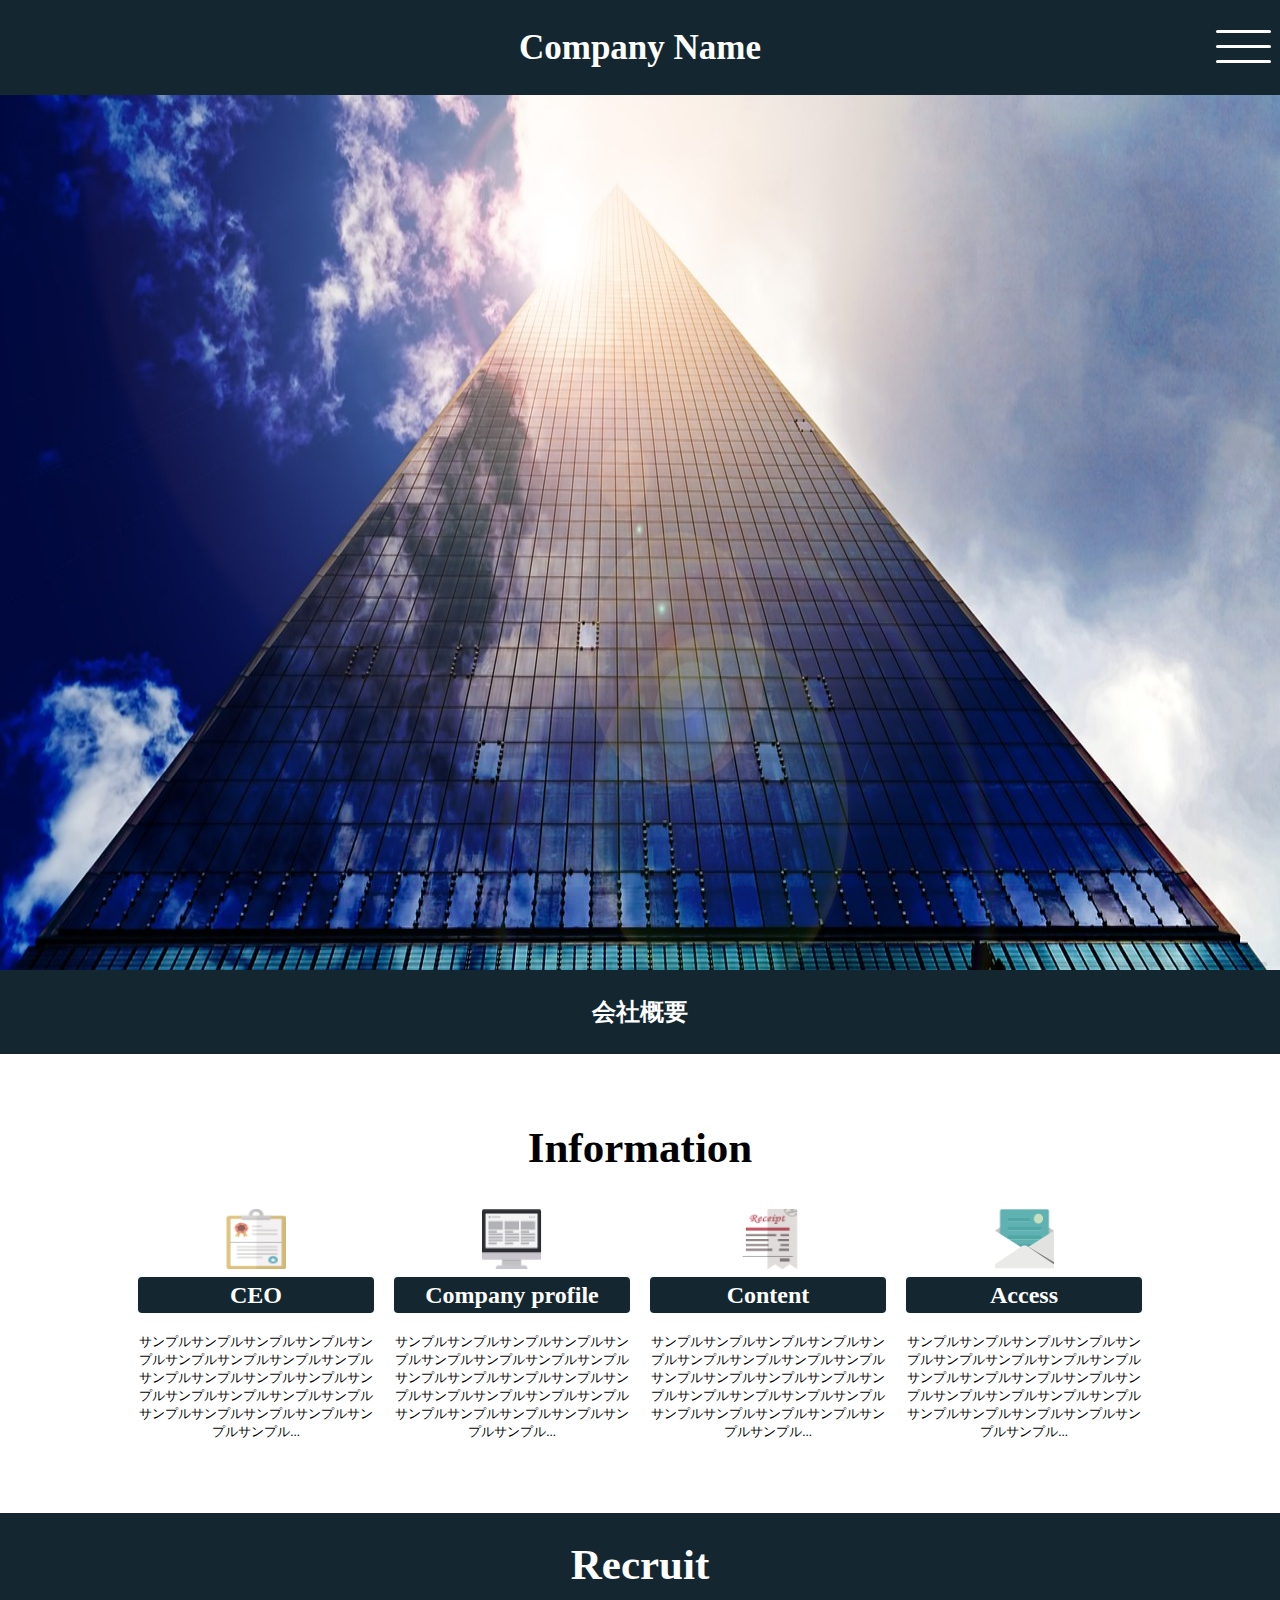
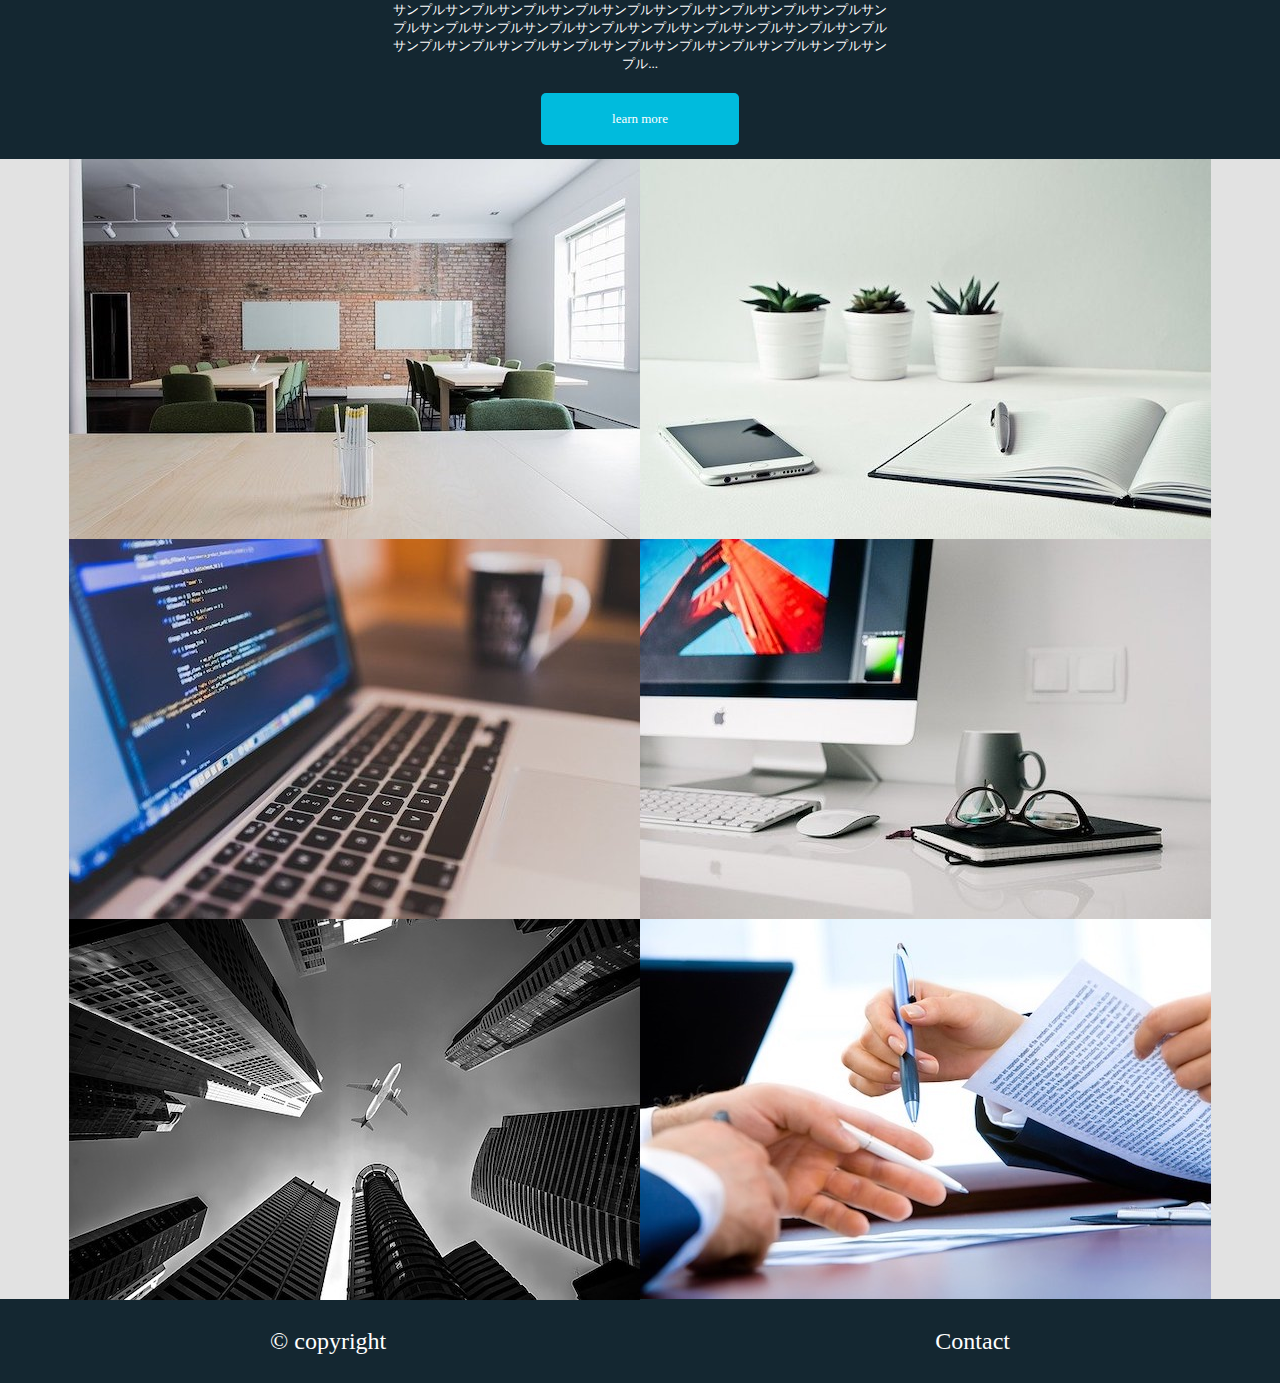
<file: index.html>
<!DOCTYPE html>
<html lang="ja">
  <head>
    <meta charset="UTF-8" />
    <meta name="viewport" content="width=device-width, initial-scale=1.0" />
    <link rel="stylesheet" href="./scss/main_scss/swiper-bundle.min.css" />
    <link rel="stylesheet" href="./scss/main_scss/main_style.min.css" />
    <title>web sample</title>
  </head>
  <body>
    <!-- header -->
    <header id="hd">
      <h1><a href="./index.html">Company Name</a></h1>
      <!-- navigation -->
      <nav id="nav">
        <ul id="main_nav">
          <li class="main_li"><a href="./index.html">Home</a></li>
          <li class="main_li">
            <div class="sub_ex">
              <a href="./info.html">> Information</a>
              <div id="click_open_sub_list_btn1">
                <span class="inner_line2" id="line4"></span>
                <span class="inner_line2" id="line5"></span>
              </div>
            </div>
            <ul class="sub_nav" id="sub_list_btn1">
              <li class="sub_li"><a href="./info_ceo.html">・CEO</a></li>
              <li class="sub_li"><a href="./info_profile.html">・Company Profile</a></li>
              <li class="sub_li"><a href="./info_content.html">・Content</a></li>
              <li class="sub_li"><a href="./info_access.html">・Access</a></li>
            </ul>
          </li>
          <li class="main_li"><a href="./recruit.html">recruit</a></li>
          <li class="main_li">
            <div class="sub_ex">
              <a href="./product.html">> Product</a>
              <div id="click_open_sub_list_btn2">
                <span class="inner_line2" id="line6"></span>
                <span class="inner_line2" id="line7"></span>
              </div>
            </div>
            <ul class="sub_nav" id="sub_list_btn2">
              <li class="sub_li"><a href="./solution.html#sam1">・sample3-1</a></li>
              <li class="sub_li"><a href="./solution.html#sam2">・sample3-2</a></li>
              <li class="sub_li"><a href="./solution.html#sam3">・sample3-3</a></li>
              <li class="sub_li"><a href="./solution.html#sam4">・sample3-4</a></li>
              <li class="sub_li"><a href="./solution.html#sam5">・sample3-5</a></li>
              <li class="sub_li"><a href="./solution.html#sam6">・sample3-6</a></li>
            </ul>
          </li>
          <li class="main_li"><a href="./contact.html">Contact</a></li>
        </ul>
      </nav>
      <div id="hamburger">
        <span class="inner_line" id="line1"></span>
        <span class="inner_line" id="line2"></span>
        <span class="inner_line" id="line3"></span>
      </div>
    </header>
    <!-- img swiper -->
    <div class="swiper-container">
      <div class="swiper-wrapper">
        <div class="swiper-slide"><img src="./img/header_1.jpg" alt="" /></div>
        <div class="swiper-slide"><img src="./img/header_2.jpg" alt="" /></div>
        <div class="swiper-slide"><img src="./img/header_3.jpg" alt="" /></div>
      </div>
      <div class="swiper-pagination"></div>
      <div class="swiper-scrollbar"></div>
    </div>
    <div class="space"><h3>会社概要</h3></div>
    <!-- main -->
    <main>
      <!-- section1 -->
      <div id="sec1">
        <a href="./info.html"><h2>Information</h2></a>
        <div id="block_flex">
          <div class="block">
            <div class="img_inner">
              <img src="./img/company.png" alt="" />
            </div>
            <a href="./info_ceo.html"><h3>CEO</h3></a>
            <p>
              サンプルサンプルサンプルサンプルサンプルサンプルサンプルサンプルサンプルサンプルサンプルサンプルサンプルサンプルサンプルサンプルサンプルサンプルサンプルサンプルサンプルサンプルサンプルサンプル...
            </p>
          </div>
          <div class="block">
            <div class="img_inner">
              <img src="./img/solution.png" alt="" />
            </div>
            <a href="./info_profile.html"><h3>Company profile</h3></a>
            <p>
              サンプルサンプルサンプルサンプルサンプルサンプルサンプルサンプルサンプルサンプルサンプルサンプルサンプルサンプルサンプルサンプルサンプルサンプルサンプルサンプルサンプルサンプルサンプルサンプル...
            </p>
          </div>
          <div class="block">
            <div class="img_inner">
              <img src="./img/information.png" alt="" />
            </div>
            <a href="./info_content.html"><h3>Content</h3></a>
            <p>
              サンプルサンプルサンプルサンプルサンプルサンプルサンプルサンプルサンプルサンプルサンプルサンプルサンプルサンプルサンプルサンプルサンプルサンプルサンプルサンプルサンプルサンプルサンプルサンプル...
            </p>
          </div>
          <div class="block">
            <div class="img_inner">
              <img src="./img/contact.png" alt="" />
            </div>
            <a href="./info_access.html"><h3>Access</h3></a>
            <p>
              サンプルサンプルサンプルサンプルサンプルサンプルサンプルサンプルサンプルサンプルサンプルサンプルサンプルサンプルサンプルサンプルサンプルサンプルサンプルサンプルサンプルサンプルサンプルサンプル...
            </p>
          </div>
        </div>
      </div>
      <!-- section2 -->
      <div id="sec2">
        <div id="sec2_in">
          <h2>Recruit</h2>
          <p>
            サンプルサンプルサンプルサンプルサンプルサンプルサンプルサンプルサンプルサンプルサンプルサンプルサンプルサンプルサンプルサンプルサンプルサンプルサンプルサンプルサンプルサンプルサンプルサンプルサンプルサンプルサンプルサンプルサンプル...
          </p>
          <a href="./recruit.html"><p>learn more</p></a>
        </div>
      </div>
      <!-- section3 -->
      <div id="sec3">
        <div class="img_in hover">
          <div class="hover-img">
            <img src="img/gallery_1.jpg" alt="" />
          </div>
          <a href="./solution.html#sam1">
            <div class="hover-text">
              <h3 class="text1">sampleA</h3>
              <p class="text2">
                ｓａｍｐｌｅｓａｍｐｌｅｓａｍｐｌｅｓａｍｐｌｅｓａｍｐｌｅｓａｍｐｌｅｓａｍｐｌｅｓａｍｐｌｅ
              </p>
            </div>
          </a>
        </div>
        <div class="img_in hover">
          <div class="hover-img">
            <img src="img/gallery_2.jpg" alt="" />
          </div>
          <a href="./solution.html#sam2">
            <div class="hover-text">
              <h3 class="text1">sampleB</h3>
              <p class="text2">
                ｓａｍｐｌｅｓａｍｐｌｅｓａｍｐｌｅｓａｍｐｌｅｓａｍｐｌｅｓａｍｐｌｅｓａｍｐｌｅｓａｍｐｌｅ
              </p>
            </div>
          </a>
        </div>
        <div class="img_in hover">
          <div class="hover-img">
            <img src="img/gallery_3.jpg" alt="" />
          </div>
          <a href="./solution.html#sam3">
            <div class="hover-text">
              <h3 class="text1">sampleC</h3>
              <p class="text2">
                ｓａｍｐｌｅｓａｍｐｌｅｓａｍｐｌｅｓａｍｐｌｅｓａｍｐｌｅｓａｍｐｌｅｓａｍｐｌｅｓａｍｐｌｅ
              </p>
            </div>
          </a>
        </div>
        <div class="img_in hover">
          <div class="hover-img">
            <img src="img/gallery_4.jpg" alt="" />
          </div>
          <a href="./solution.html#sam4">
            <div class="hover-text">
              <h3 class="text1">sampleD</h3>
              <p class="text2">
                ｓａｍｐｌｅｓａｍｐｌｅｓａｍｐｌｅｓａｍｐｌｅｓａｍｐｌｅｓａｍｐｌｅｓａｍｐｌｅｓａｍｐｌｅ
              </p>
            </div>
          </a>
        </div>
        <div class="img_in hover">
          <div class="hover-img">
            <img src="img/gallery_5.jpg" alt="" />
          </div>
          <a href="./solution.html#sam5">
            <div class="hover-text">
              <h3 class="text1">sampleE</h3>
              <p class="text2">
                ｓａｍｐｌｅｓａｍｐｌｅｓａｍｐｌｅｓａｍｐｌｅｓａｍｐｌｅｓａｍｐｌｅｓａｍｐｌｅｓａｍｐｌｅ
              </p>
            </div>
          </a>
        </div>
        <div class="img_in hover">
          <div class="hover-img">
            <img src="img/gallery_6.jpg" alt="" />
          </div>
          <a href="./solution.html#sam6">
            <div class="hover-text">
              <h3 class="text1">sampleF</h3>
              <p class="text2">
                ｓａｍｐｌｅｓａｍｐｌｅｓａｍｐｌｅｓａｍｐｌｅｓａｍｐｌｅｓａｍｐｌｅｓａｍｐｌｅｓａｍｐｌｅ
              </p>
            </div>
          </a>
        </div>
      </div>
    </main>
    <!-- footer -->
    <footer id="ft">
      <div id="ft_in">
        <p>©︎ copyright</p>
        <p><a href="./contact.html">Contact</a></p>
      </div>
    </footer>
    <script src="./js/swiper-bundle.min.js"></script>
    <script src="./js/script.js"></script>
  </body>
</html>
</file>
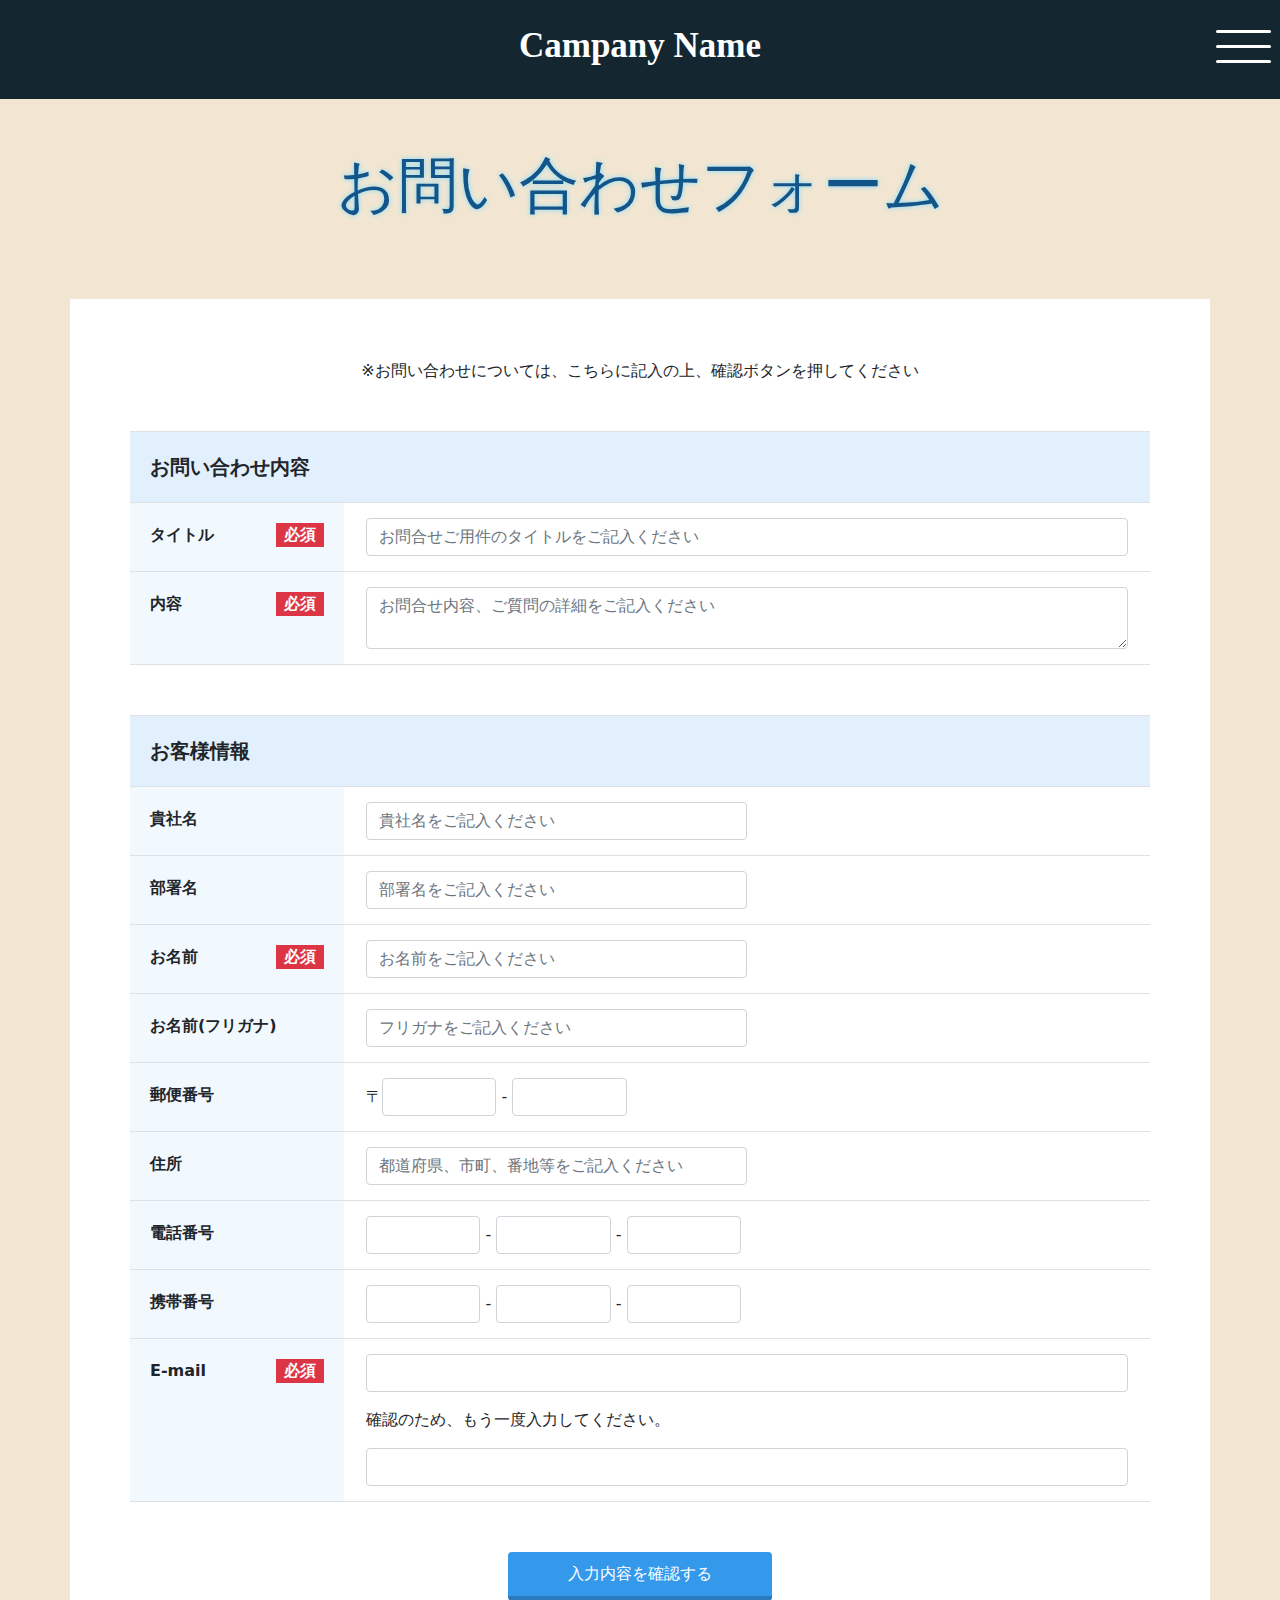
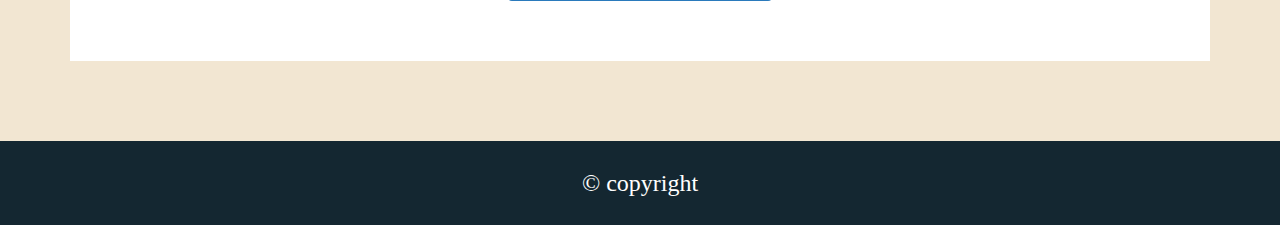
<file: contact.html>
<!DOCTYPE html>
<html lang="ja">
  <head>
    <meta charset="UTF-8" />
    <meta name="viewport" content="width=device-width, initial-scale=1.0" />
    <link rel="stylesheet" href="./css/bootstrap.css" />
    <link rel="stylesheet" href="./scss/contact_scss/contact.min.css" />
  </head>
  <body>
    <header id="hd">
      <h1><a href="./index.html">Campany Name</a></h1>
      <!-- navigation -->
      <nav id="nav">
        <ul id="main_nav">
          <li class="main_li"><a href="./index.html">Home</a></li>
          <li class="main_li">
            <div class="sub_ex">
              <a href="./info.html">> Information</a>
              <div id="click_open_sub_list_btn1">
                <span class="inner_line2" id="line4"></span>
                <span class="inner_line2" id="line5"></span>
              </div>
            </div>
            <ul class="sub_nav" id="sub_list_btn1">
              <li class="sub_li">
                <a href="./info_ceo.html">・CEO</a>
              </li>
              <li class="sub_li"><a href="./info_profile.html">・Company Profile</a></li>
              <li class="sub_li"><a href="./info_content.html">・Contact</a></li>
              <li class="sub_li"><a href="./info_access.html">・Access</a></li>
            </ul>
          </li>
          <li class="main_li"><a href="./contact.html">recruit</a></li>
          <li class="main_li">
            <div class="sub_ex">
              <a href="#">> Product</a>
              <div id="click_open_sub_list_btn2">
                <span class="inner_line2" id="line6"></span>
                <span class="inner_line2" id="line7"></span>
              </div>
            </div>
            <ul class="sub_nav" id="sub_list_btn2">
              <li class="sub_li"><a href="#">・sample3-1</a></li>
              <li class="sub_li"><a href="#">・sample3-2</a></li>
              <li class="sub_li"><a href="#">・sample3-3</a></li>
              <li class="sub_li"><a href="#">・sample3-4</a></li>
              <li class="sub_li"><a href="#">・sample3-5</a></li>
              <li class="sub_li"><a href="#">・sample3-6</a></li>
            </ul>
          </li>
          <li class="main_li"><a href="./contact.html">Contact</a></li>
        </ul>
      </nav>
      <div id="hamburger">
        <span class="inner_line" id="line1"></span>
        <span class="inner_line" id="line2"></span>
        <span class="inner_line" id="line3"></span>
      </div>
    </header>
    <!-- フォーム -->
    <main>
      <div id="main_inner">
        <h1 class="text-center">お問い合わせフォーム</h1>
        <div class="container" id="content">
          <p class="text-center mb-5">
            ※お問い合わせについては、こちらに記入の上、確認ボタンを押してください
          </p>
          <table class="table" id="table1">
            <tr>
              <th colspan="2 " class="border-top fs-5">お問い合わせ内容</th>
            </tr>

            <tr>
              <th>
                タイトル<span class="bg-danger text-white px-2">必須</span>
              </th>
              <td>
                <input
                  type="text"
                  name="title"
                  class="form-control input-lg"
                  maxlength="100"
                  value=""
                  placeholder="お問合せご用件のタイトルをご記入ください"
                />
              </td>
            </tr>

            <tr>
              <th>内容　　<span class="bg-danger text-white px-2">必須</span></th>
              <td>
                <textarea
                  maxlength="2000"
                  name="contents"
                  class="form-control input-lg"
                  placeholder="お問合せ内容、ご質問の詳細をご記入ください"
                ></textarea>
              </td>
            </tr>
          </table>
          <table class="table" id="table2">
            <tr>
              <th colspan="2" class="border-top fs-5">お客様情報</th>
            </tr>
            <tr>
              <th>貴社名</th>
              <td>
                <input
                  type="text"
                  name="company"
                  class="InputText form-control input-lg w-50"
                  maxlength="100"
                  value=""
                  placeholder="貴社名をご記入ください"
                />
              </td>
            </tr>
            <tr>
              <th>部署名</th>
              <td>
                <input
                  type="text"
                  name="section"
                  class="InputText form-control input-lg w-50"
                  maxlength="100"
                  value=""
                  placeholder="部署名をご記入ください"
                />
              </td>
            </tr>
            <tr>
              <th>お名前<span class="bg-danger text-white px-2">必須</span</th>
              <td>
                <input
                  type="text"
                  name="name"
                  class="InputName form-control input-lg w-50"
                  maxlength="100"
                  value=""
                  placeholder="お名前をご記入ください"
                />
              </td>
            </tr>
            <tr>
              <th>お名前(フリガナ)</th>
              <td>
                <input
                  type="text"
                  name="furigana"
                  class="InputName InputNameKana form-control input-lg w-50"
                  maxlength="100"
                  value=""
                  placeholder="フリガナをご記入ください"
                />
              </td>
            </tr>
            <tr>
              <th>郵便番号</th>
              <td >
                〒<input
                  type="text"
                  name="postal1"
                  class="InputZip1 form-control three_right"
                  maxlength="3"
                  
                  value=""
                  onChange="AjaxZip3.zip2addr('postal1','postal2','address','ress');"
                />
                -
                <input
                  type="text"
                  name="postal2"
                  class="InputZip2 form-control three_right"
                  
                  maxlength="4"
                  value=""
                  onChange="AjaxZip3.zip2addr('postal1','postal2','address','address');"
                />
              </td>
            </tr>
            <tr>
              <th>住所</th>
              <td>
                <input
                  type="text"
                  name="address"
                  class="InputAddress form-control w-50"
                  maxlength="200"
                  value=""
                  placeholder="都道府県、市町、番地等をご記入ください"
                />
              </td>
            </tr>
            <tr>
              <th>電話番号</th>
              <td>
                <input
                  type="text"
                  name="tel1"
                  class="InputPhone1 form-control three_right"
                  
                  maxlength="5"
                  value=""
                />
                -
                <input
                  type="text"
                  name="tel2"
                  class="InputPhone2 form-control three_right"
                  
                  maxlength="5"
                  value=""
                />
                -
                <input
                  type="text"
                  name="tel3"
                  class="InputPhone3 form-control three_right"
                  
                  maxlength="5"
                  value=""
                />
              </td>
            </tr>
            <tr>
              <th>携帯番号</th>
              <td>
                <input
                  type="text"
                  name="m_tel1"
                  class="InputPhone1 form-control three_right"
                  
                  maxlength="5"
                  value=""
                />
                -
                <input
                  type="text"
                  name="m_tel2"
                  class="InputPhone2 form-control three_right"
                  
                  maxlength="5"
                  value=""
                />
                -
                <input
                  type="text"
                  name="m_tel3"
                  class="InputPhone3 form-control three_right"
                  
                  maxlength="5"
                  value=""
                />
              </td>
            </tr>
            <tr>
              <th>E-mail<span class="bg-danger text-white px-2">必須</span></th>
              <td>
                <input
                  type="text"
                  name="email"
                  class="InputMail form-control"
                  maxlength="200"
                  value=""
                />

                <p class="pt-3">確認のため、もう一度入力してください。</p>

                <input
                  type="text"
                  name="re_email"
                  class="InputMail form-control"
                  maxlength="200"
                  value=""
                />
              </td>
            </tr>
          </table>
          <button class=" btn_cst" type="submit">入力内容を確認する</button>
        </div>
      </div>
    </main>
    <footer id="ft">
      <div id="ft_in">
        <p>©︎ copyright</p>
      </div>
    </footer>
    <script src="./js/script.js"></script>
  </body>
</html>
</file>
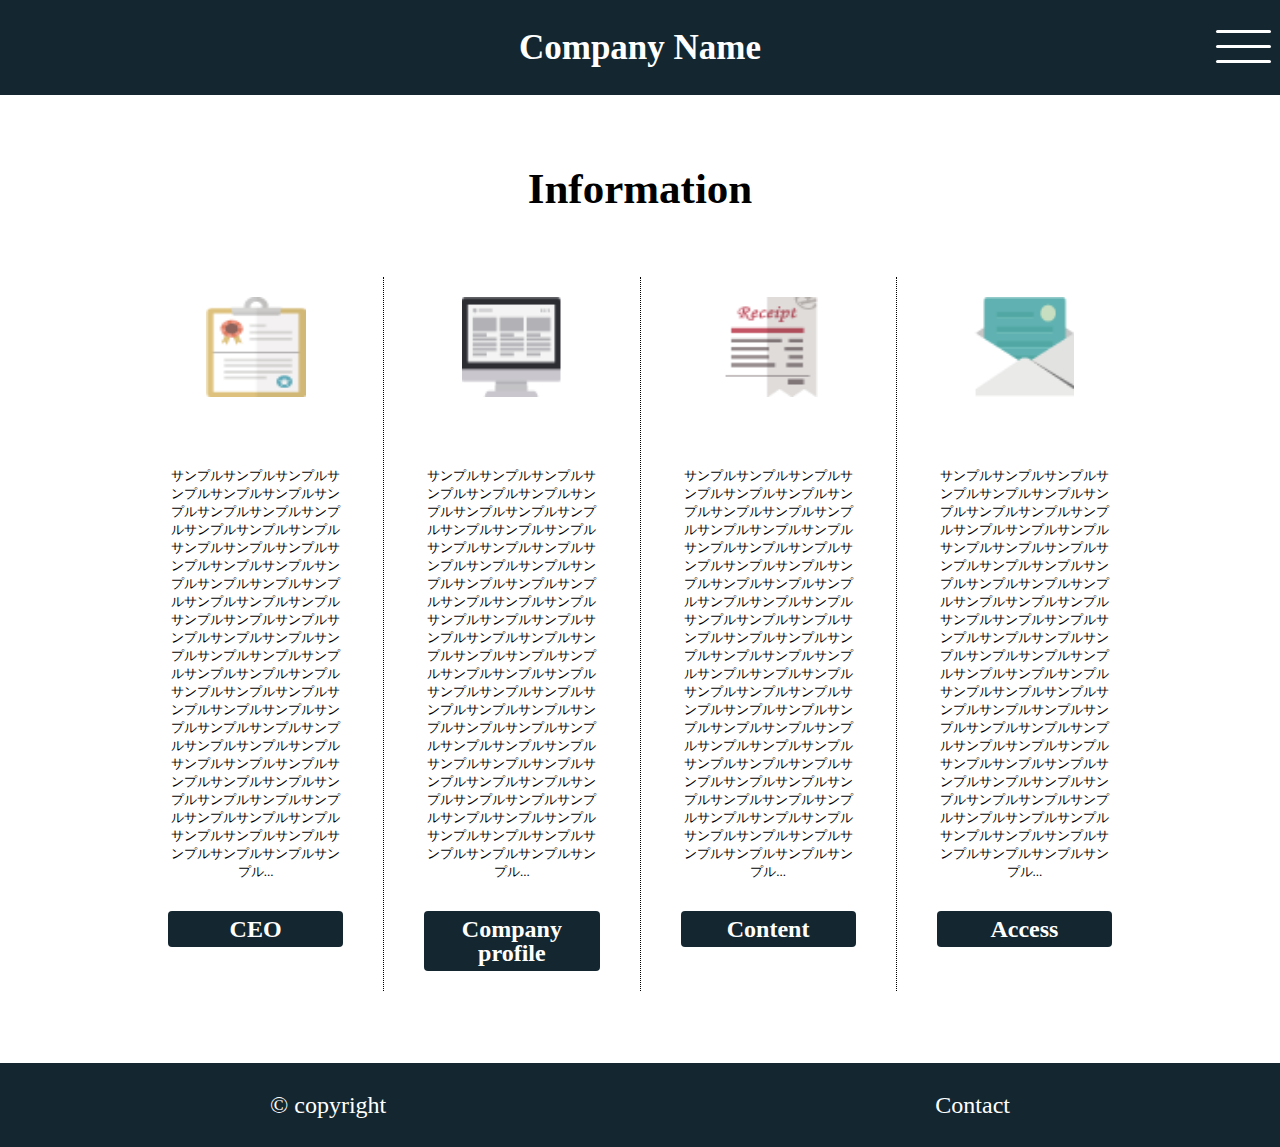
<file: info.html>
<!DOCTYPE html>
<html lang="ja">
<head>
  <meta charset="UTF-8">
  <meta name="viewport" content="width=device-width, initial-scale=1.0">
  <link rel="stylesheet" href="./scss/info_scss/info.min.css">
  <title>Information</title>
</head>
<body>
  <!-- header -->
  <header id="hd">
    <h1><a href="./index.html">Company Name</a></h1>
    <!-- navigation -->
    <nav id="nav">
      <ul id="main_nav">
        <li class="main_li"><a href="./index.html">Home</a></li>
        <li class="main_li">
          <div class="sub_ex">
            <a href="./info.html">> Information</a>
            <div id="click_open_sub_list_btn1">
              <span class="inner_line2" id="line4"></span>
              <span class="inner_line2" id="line5"></span>
            </div>
          </div>
          <ul class="sub_nav" id="sub_list_btn1">
            <li class="sub_li"><a href="./info_ceo.html">・CEO</a></li>
            <li class="sub_li"><a href="./info_profile.html">・Company Profile</a></li>
            <li class="sub_li"><a href="./info_content.html">・Content</a></li>
            <li class="sub_li"><a href="./info_access.html">・Access</a></li>
          </ul>
        </li>
        <li class="main_li"><a href="./recruit.html">recruit</a></li>
        <li class="main_li">
          <div class="sub_ex">
            <a href="./product.html">> Product</a>
            <div id="click_open_sub_list_btn2">
              <span class="inner_line2" id="line6"></span>
              <span class="inner_line2" id="line7"></span>
            </div>
          </div>
          <ul class="sub_nav" id="sub_list_btn2">
            <li class="sub_li"><a href="./solution.html#sam1">・sample3-1</a></li>
            <li class="sub_li"><a href="./solution.html#sam2">・sample3-2</a></li>
            <li class="sub_li"><a href="./solution.html#sam3">・sample3-3</a></li>
            <li class="sub_li"><a href="./solution.html#sam4">・sample3-4</a></li>
            <li class="sub_li"><a href="./solution.html#sam5">・sample3-5</a></li>
            <li class="sub_li"><a href="./solution.html#sam6">・sample3-6</a></li>
          </ul>
        </li>
        <li class="main_li"><a href="./contact.html">Contact</a></li>
      </ul>
    </nav>
    <div id="hamburger">
      <span class="inner_line" id="line1"></span>
      <span class="inner_line" id="line2"></span>
      <span class="inner_line" id="line3"></span>
    </div>
  </header>
  <!-- main -->
  <main>
    <div id="sec1">
      <h2>Information</h2>
      <div id="block_flex">
        <div class="block">
          <div class="img_inner">
            <img src="./img/company.png" alt="" />
          </div>
          <p>
            サンプルサンプルサンプルサンプルサンプルサンプルサンプルサンプルサンプルサンプルサンプルサンプルサンプルサンプルサンプルサンプルサンプルサンプルサンプルサンプルサンプルサンプルサンプルサンプルサンプルサンプルサンプルサンプルサンプルサンプルサンプルサンプルサンプルサンプルサンプルサンプルサンプルサンプルサンプルサンプルサンプルサンプルサンプルサンプルサンプルサンプルサンプルサンプルサンプルサンプルサンプルサンプルサンプルサンプルサンプルサンプルサンプルサンプルサンプルサンプルサンプルサンプルサンプルサンプルサンプルサンプルサンプルサンプルサンプルサンプルサンプルサンプル...
          </p>
          <a href="./info_ceo.html"><h3>CEO</h3></a>
        </div>
        <div class="block">
          <div class="img_inner">
            <img src="./img/solution.png" alt="" />
          </div>
          <p>
            サンプルサンプルサンプルサンプルサンプルサンプルサンプルサンプルサンプルサンプルサンプルサンプルサンプルサンプルサンプルサンプルサンプルサンプルサンプルサンプルサンプルサンプルサンプルサンプルサンプルサンプルサンプルサンプルサンプルサンプルサンプルサンプルサンプルサンプルサンプルサンプルサンプルサンプルサンプルサンプルサンプルサンプルサンプルサンプルサンプルサンプルサンプルサンプルサンプルサンプルサンプルサンプルサンプルサンプルサンプルサンプルサンプルサンプルサンプルサンプルサンプルサンプルサンプルサンプルサンプルサンプルサンプルサンプルサンプルサンプルサンプルサンプル...
          </p>
          <a href="./info_profile.html"><h3>Company profile</h3></a>
        </div>
        <div class="block">
          <div class="img_inner">
            <img src="./img/information.png" alt="" />
          </div>
          <p>
            サンプルサンプルサンプルサンプルサンプルサンプルサンプルサンプルサンプルサンプルサンプルサンプルサンプルサンプルサンプルサンプルサンプルサンプルサンプルサンプルサンプルサンプルサンプルサンプルサンプルサンプルサンプルサンプルサンプルサンプルサンプルサンプルサンプルサンプルサンプルサンプルサンプルサンプルサンプルサンプルサンプルサンプルサンプルサンプルサンプルサンプルサンプルサンプルサンプルサンプルサンプルサンプルサンプルサンプルサンプルサンプルサンプルサンプルサンプルサンプルサンプルサンプルサンプルサンプルサンプルサンプルサンプルサンプルサンプルサンプルサンプルサンプル...
          </p>
          <a href="./info_content.html"><h3>Content</h3></a>
        </div>
        <div class="block">
          <div class="img_inner">
            <img src="./img/contact.png" alt="" />
          </div>
          <p>
            サンプルサンプルサンプルサンプルサンプルサンプルサンプルサンプルサンプルサンプルサンプルサンプルサンプルサンプルサンプルサンプルサンプルサンプルサンプルサンプルサンプルサンプルサンプルサンプルサンプルサンプルサンプルサンプルサンプルサンプルサンプルサンプルサンプルサンプルサンプルサンプルサンプルサンプルサンプルサンプルサンプルサンプルサンプルサンプルサンプルサンプルサンプルサンプルサンプルサンプルサンプルサンプルサンプルサンプルサンプルサンプルサンプルサンプルサンプルサンプルサンプルサンプルサンプルサンプルサンプルサンプルサンプルサンプルサンプルサンプルサンプルサンプル...
          </p>
          <a href="./info_access.html"><h3>Access</h3></a>
        </div>
      </div>
    </div>
  </main>
  <!-- footer -->
  <footer id="ft">
    <div id="ft_in">
      <p>©︎ copyright</p>
      <p><a href="./contact.html">Contact</a></p>
    </div>
  </footer>
  <script src="./js/script.js"></script>
</body>
</html>
</file>
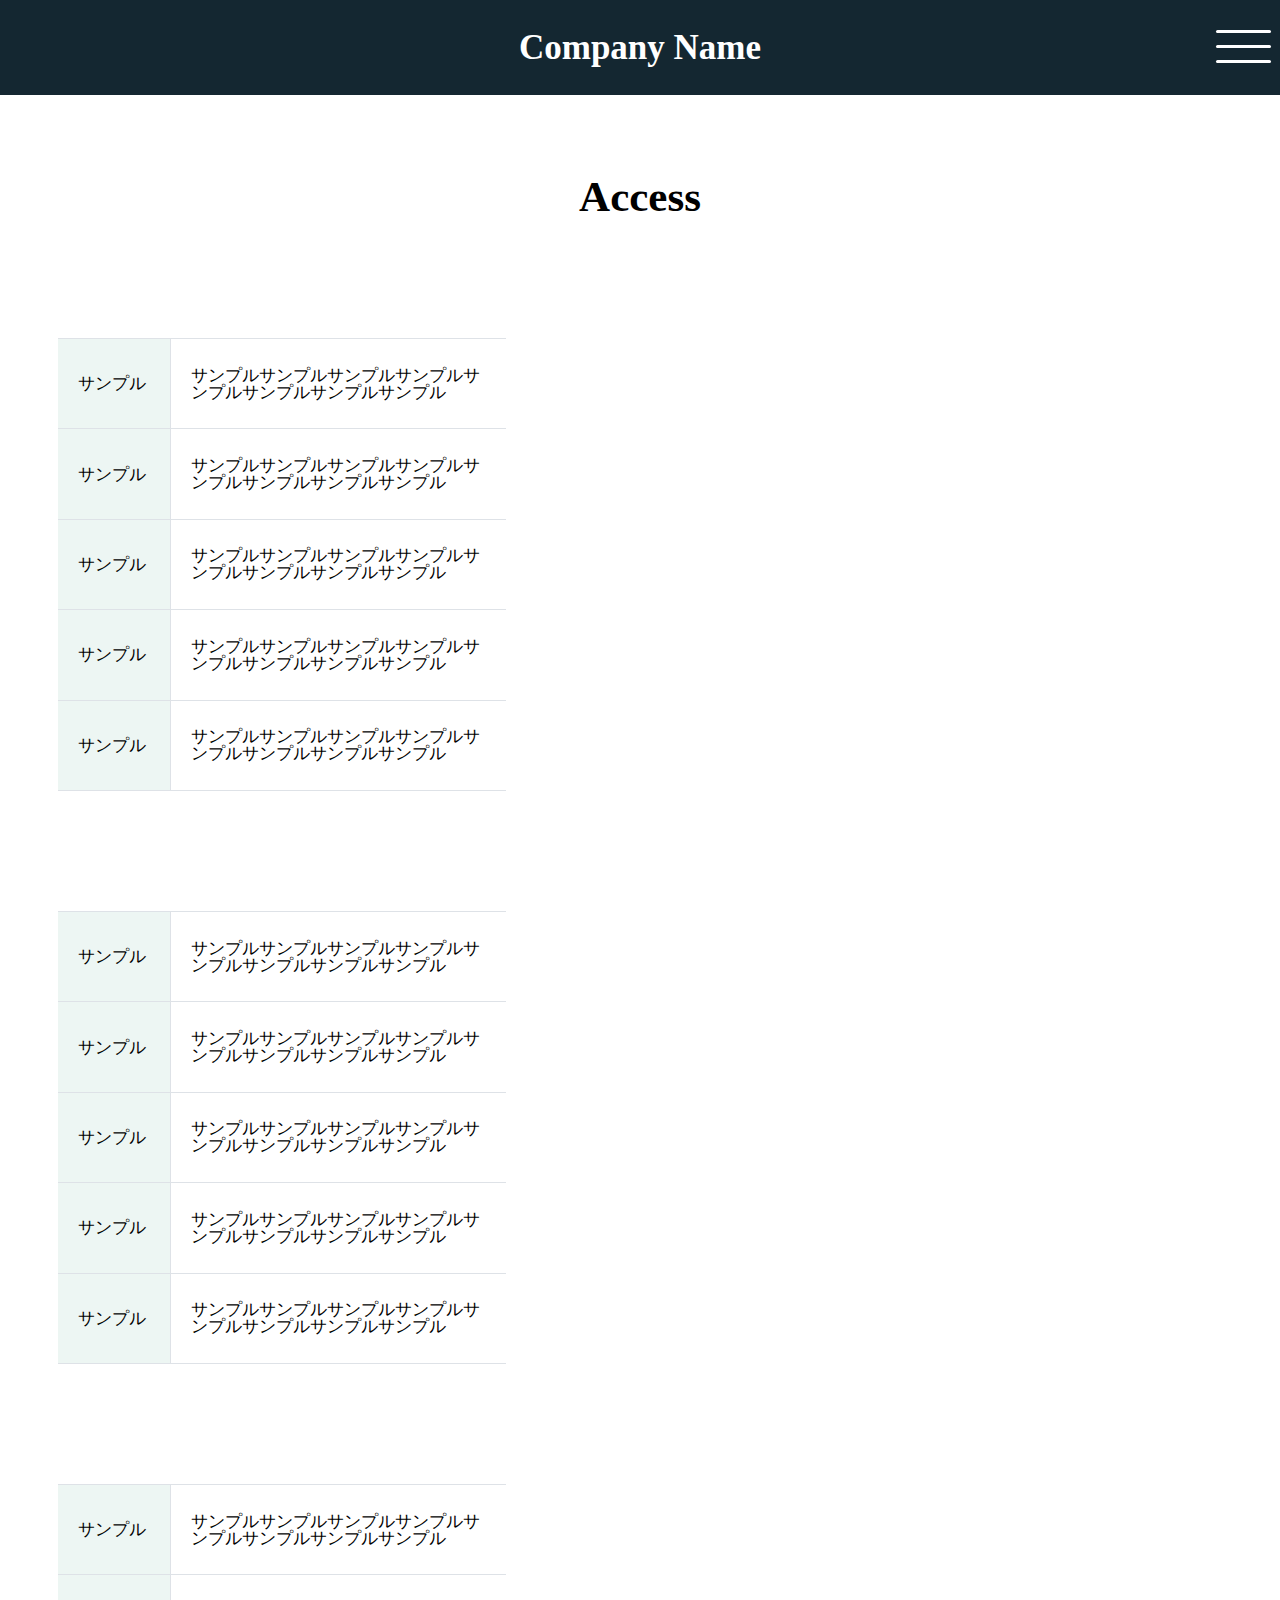
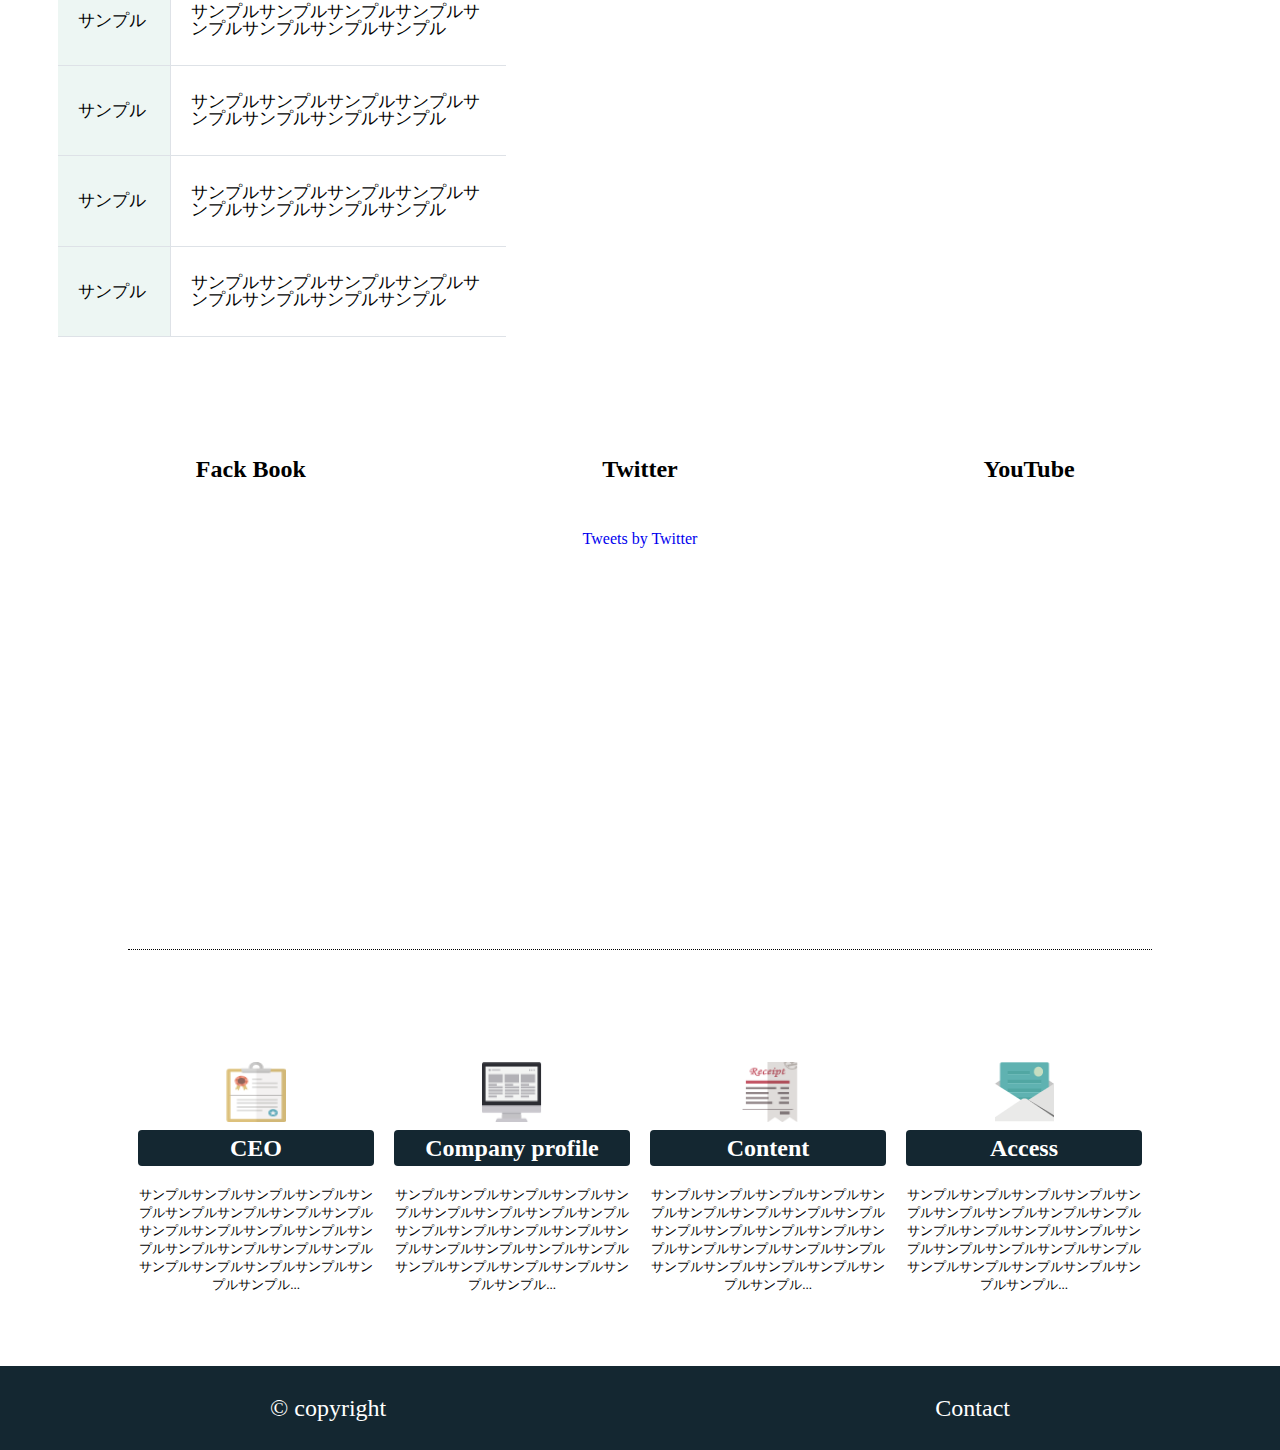
<file: info_access.html>
<!DOCTYPE html>
<html lang="ja">
  <head>
    <meta charset="UTF-8" />
    <meta name="viewport" content="width=device-width, initial-scale=1.0" />
    <link rel="stylesheet" href="./scss/info_access_scss/info_access.min.css" />
    <title>Access</title>
  </head>
  <body>
    <!-- header -->
    <header id="hd">
      <h1><a href="./index.html">Company Name</a></h1>
      <!-- navigation -->
      <nav id="nav">
        <ul id="main_nav">
          <li class="main_li"><a href="./index.html">Home</a></li>
          <li class="main_li">
            <div class="sub_ex">
              <a href="./info.html">> Information</a>
              <div id="click_open_sub_list_btn1">
                <span class="inner_line2" id="line4"></span>
                <span class="inner_line2" id="line5"></span>
              </div>
            </div>
            <ul class="sub_nav" id="sub_list_btn1">
              <li class="sub_li"><a href="./info_ceo.html">・CEO</a></li>
              <li class="sub_li"><a href="./info_profile.html">・Company Profile</a></li>
              <li class="sub_li"><a href="./info_content.html">・Content</a></li>
              <li class="sub_li"><a href="./info_access.html">・Access</a></li>
            </ul>
          </li>
          <li class="main_li"><a href="./recruit.html">recruit</a></li>
          <li class="main_li">
            <div class="sub_ex">
              <a href="./product.html">> Product</a>
              <div id="click_open_sub_list_btn2">
                <span class="inner_line2" id="line6"></span>
                <span class="inner_line2" id="line7"></span>
              </div>
            </div>
            <ul class="sub_nav" id="sub_list_btn2">
              <li class="sub_li"><a href="./solution.html#sam1">・sample3-1</a></li>
              <li class="sub_li"><a href="./solution.html#sam2">・sample3-2</a></li>
              <li class="sub_li"><a href="./solution.html#sam3">・sample3-3</a></li>
              <li class="sub_li"><a href="./solution.html#sam4">・sample3-4</a></li>
              <li class="sub_li"><a href="./solution.html#sam5">・sample3-5</a></li>
              <li class="sub_li"><a href="./solution.html#sam6">・sample3-6</a></li>
            </ul>
          </li>
          <li class="main_li"><a href="./contact.html">Contact</a></li>
        </ul>
      </nav>
      <div id="hamburger">
        <span class="inner_line" id="line1"></span>
        <span class="inner_line" id="line2"></span>
        <span class="inner_line" id="line3"></span>
      </div>
    </header>

    <!-- main -->
    <main>
      <h2>Access</h2>
      <section class="map">
        <table>
          <tr>
            <th>サンプル</th>
            <td>
              サンプルサンプルサンプルサンプルサンプルサンプルサンプルサンプル
            </td>
          </tr>
          <tr>
            <th>サンプル</th>
            <td>
              サンプルサンプルサンプルサンプルサンプルサンプルサンプルサンプル
            </td>
          </tr>
          <tr>
            <th>サンプル</th>
            <td>
              サンプルサンプルサンプルサンプルサンプルサンプルサンプルサンプル
            </td>
          </tr>
          <tr>
            <th>サンプル</th>
            <td>
              サンプルサンプルサンプルサンプルサンプルサンプルサンプルサンプル
            </td>
          </tr>
          <tr>
            <th>サンプル</th>
            <td>
              サンプルサンプルサンプルサンプルサンプルサンプルサンプルサンプル
            </td>
          </tr>
        </table>
        <div class="iframe_in">
          <iframe
            src="https://www.google.com/maps/embed?pb=!1m18!1m12!1m3!1d3261.4265663083206!2d136.8793482156026!3d35.17091936539583!2m3!1f0!2f0!3f0!3m2!1i1024!2i768!4f13.1!3m3!1m2!1s0x600376e794d78b89%3A0x81f7204bf8261663!2z5ZCN5Y-k5bGL6aeF!5e0!3m2!1sja!2sjp!4v1625626769935!5m2!1sja!2sjp"
            width="600"
            height="450"
            style="border: 0"
            allowfullscreen=""
            loading="lazy"
          ></iframe>
        </div>
      </section>
      <section class="map">
        <table>
          <tr>
            <th>サンプル</th>
            <td>
              サンプルサンプルサンプルサンプルサンプルサンプルサンプルサンプル
            </td>
          </tr>
          <tr>
            <th>サンプル</th>
            <td>
              サンプルサンプルサンプルサンプルサンプルサンプルサンプルサンプル
            </td>
          </tr>
          <tr>
            <th>サンプル</th>
            <td>
              サンプルサンプルサンプルサンプルサンプルサンプルサンプルサンプル
            </td>
          </tr>
          <tr>
            <th>サンプル</th>
            <td>
              サンプルサンプルサンプルサンプルサンプルサンプルサンプルサンプル
            </td>
          </tr>
          <tr>
            <th>サンプル</th>
            <td>
              サンプルサンプルサンプルサンプルサンプルサンプルサンプルサンプル
            </td>
          </tr>
        </table>
        <div class="iframe_in">
          <iframe
            src="https://www.google.com/maps/embed?pb=!1m18!1m12!1m3!1d7239.579287451339!2d139.7634897304937!3d35.67926163265032!2m3!1f0!2f0!3f0!3m2!1i1024!2i768!4f13.1!3m3!1m2!1s0x60188bfbd89f700b%3A0x277c49ba34ed38!2z5p2x5Lqs6aeF!5e0!3m2!1sja!2sjp!4v1625626732408!5m2!1sja!2sjp"
            width="600"
            height="450"
            style="border: 0"
            allowfullscreen=""
            loading="lazy"
          ></iframe>
        </div>
      </section>
      <section class="map">
        <table>
          <tr>
            <th>サンプル</th>
            <td>
              サンプルサンプルサンプルサンプルサンプルサンプルサンプルサンプル
            </td>
          </tr>
          <tr>
            <th>サンプル</th>
            <td>
              サンプルサンプルサンプルサンプルサンプルサンプルサンプルサンプル
            </td>
          </tr>
          <tr>
            <th>サンプル</th>
            <td>
              サンプルサンプルサンプルサンプルサンプルサンプルサンプルサンプル
            </td>
          </tr>
          <tr>
            <th>サンプル</th>
            <td>
              サンプルサンプルサンプルサンプルサンプルサンプルサンプルサンプル
            </td>
          </tr>
          <tr>
            <th>サンプル</th>
            <td>
              サンプルサンプルサンプルサンプルサンプルサンプルサンプルサンプル
            </td>
          </tr>
        </table>
        <div class="iframe_in">
          <iframe
            src="https://www.google.com/maps/embed?pb=!1m18!1m12!1m3!1d4484.597494849626!2d135.49217789887751!3d34.702998612485345!2m3!1f0!2f0!3f0!3m2!1i1024!2i768!4f13.1!3m3!1m2!1s0x6000e68d95e3a70b%3A0x1baec822e859c84a!2z5aSn6Ziq6aeF!5e0!3m2!1sja!2sjp!4v1625626649298!5m2!1sja!2sjp"
            width="600"
            height="450"
            style="border: 0"
            allowfullscreen=""
            loading="lazy"
          ></iframe>

        </div>
      </section>

      <div id="sns">
        <div class="sns-box">
          <h3>Fack Book</h3>
          <iframe
            src="https://www.facebook.com/plugins/page.php?href=https%3A%2F%2Fwww.facebook.com%2Ffacebook&tabs=timeline&width=340&height=315&small_header=false&adapt_container_width=true&hide_cover=false&show_facepile=true&appId"
            width="340"
            height="315"
            style="border: none; overflow: hidden"
            scrolling="no"
            frameborder="0"
            allowfullscreen="true"
            allow="autoplay; clipboard-write; encrypted-media; picture-in-picture; web-share"
          ></iframe>
        </div>
        <div class="sns-box">
          <h3>Twitter</h3>
          <a
            class="twitter-timeline"
            data-width="340"
            data-height="315"
            href="https://twitter.com/Twitter?ref_src=twsrc%5Etfw"
            >Tweets by Twitter</a
          >
          <script
            async
            src="https://platform.twitter.com/widgets.js"
            charset="utf-8"
          ></script>
        </div>
        <div class="sns-box">
          <h3>YouTube</h3>
          <iframe
            width="340"
            height="315"
            src="https://www.youtube.com/embed/hHkYF66Dzu8"
            title="YouTube video player"
            frameborder="0"
            allow="accelerometer; autoplay; clipboard-write; encrypted-media; gyroscope; picture-in-picture"
            allowfullscreen
          ></iframe>
        </div>
      </div>
    </main>

    <div id="sec1">
      <div id="block_flex">
        <div class="block">
          <div class="img_inner">
            <img src="./img/company.png" alt="" />
          </div>
          <a href="./info_ceo.html"><h3>CEO</h3></a>
          <p>
            サンプルサンプルサンプルサンプルサンプルサンプルサンプルサンプルサンプルサンプルサンプルサンプルサンプルサンプルサンプルサンプルサンプルサンプルサンプルサンプルサンプルサンプルサンプルサンプル...
          </p>
        </div>
        <div class="block">
          <div class="img_inner">
            <img src="./img/solution.png" alt="" />
          </div>
          <a href="./info_profile.html"><h3>Company profile</h3></a>
          <p>
            サンプルサンプルサンプルサンプルサンプルサンプルサンプルサンプルサンプルサンプルサンプルサンプルサンプルサンプルサンプルサンプルサンプルサンプルサンプルサンプルサンプルサンプルサンプルサンプル...
          </p>
        </div>
        <div class="block">
          <div class="img_inner">
            <img src="./img/information.png" alt="" />
          </div>
          <a href="./info_content.html"><h3>Content</h3></a>
          <p>
            サンプルサンプルサンプルサンプルサンプルサンプルサンプルサンプルサンプルサンプルサンプルサンプルサンプルサンプルサンプルサンプルサンプルサンプルサンプルサンプルサンプルサンプルサンプルサンプル...
          </p>
        </div>
        <div class="block">
          <div class="img_inner">
            <img src="./img/contact.png" alt="" />
          </div>
          <a href="./info_access.html"><h3>Access</h3></a>
          <p>
            サンプルサンプルサンプルサンプルサンプルサンプルサンプルサンプルサンプルサンプルサンプルサンプルサンプルサンプルサンプルサンプルサンプルサンプルサンプルサンプルサンプルサンプルサンプルサンプル...
          </p>
        </div>
      </div>
    </div>
    <!-- footer -->
    <footer id="ft">
      <div id="ft_in">
        <p>©︎ copyright</p>
        <p><a href="./contact.html">Contact</a></p>
      </div>
    </footer>
    <script src="./js/script.js"></script>
  </body>
</html>
</file>
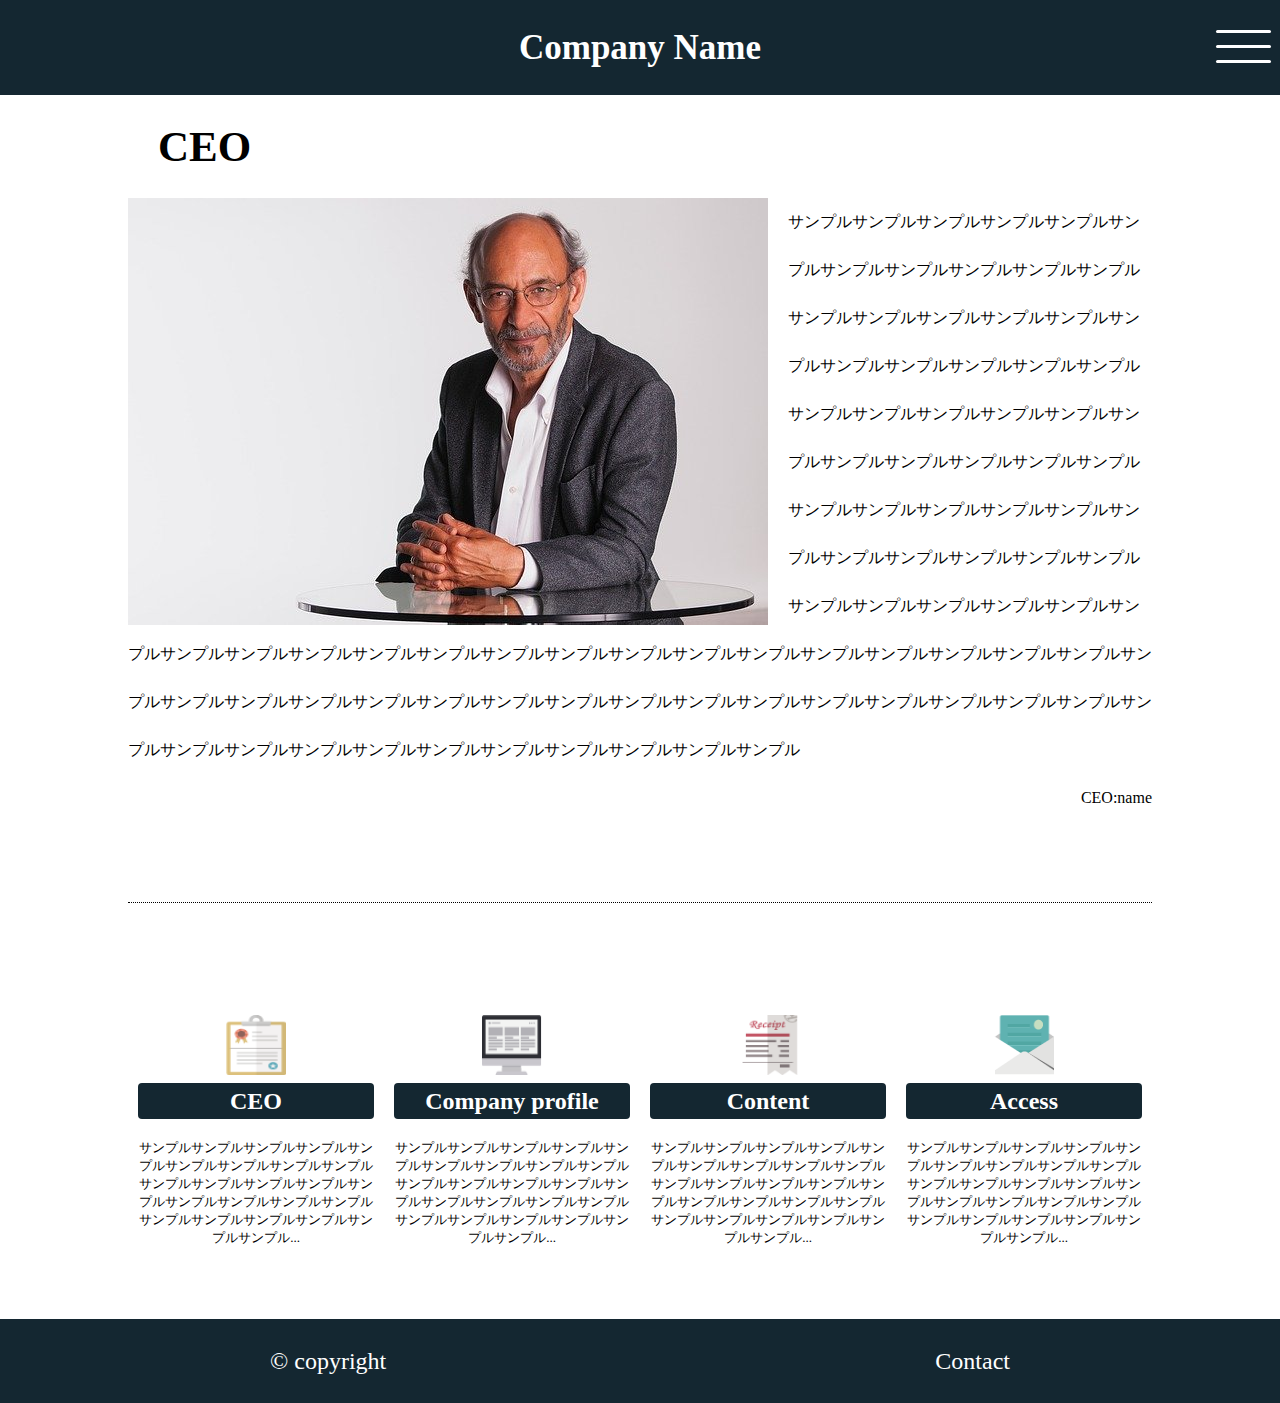
<file: info_ceo.html>
<!DOCTYPE html>
<html lang="ja">
  <head>
    <meta charset="UTF-8" />
    <meta name="viewport" content="width=device-width, initial-scale=1.0" />
    <link rel="stylesheet" href="./scss/info_seo_scss/info_seo.min.css" />
    <title>CEO</title>
  </head>
  <body>
    <!-- header -->
    <header id="hd">
      <h1><a href="./index.html">Company Name</a></h1>
      <!-- navigation -->
      <nav id="nav">
        <ul id="main_nav">
          <li class="main_li"><a href="./index.html">Home</a></li>
          <li class="main_li">
            <div class="sub_ex">
              <a href="./info.html">> Information</a>
              <div id="click_open_sub_list_btn1">
                <span class="inner_line2" id="line4"></span>
                <span class="inner_line2" id="line5"></span>
              </div>
            </div>
            <ul class="sub_nav" id="sub_list_btn1">
              <li class="sub_li"><a href="./info_ceo.html">・CEO</a></li>
              <li class="sub_li"><a href="./info_profile.html">・Company Profile</a></li>
              <li class="sub_li"><a href="./info_content.html">・Content</a></li>
              <li class="sub_li"><a href="./info_access.html">・Access</a></li>
            </ul>
          </li>
          <li class="main_li"><a href="./recruit.html">recruit</a></li>
          <li class="main_li">
            <div class="sub_ex">
              <a href="./product.html">> Product</a>
              <div id="click_open_sub_list_btn2">
                <span class="inner_line2" id="line6"></span>
                <span class="inner_line2" id="line7"></span>
              </div>
            </div>
            <ul class="sub_nav" id="sub_list_btn2">
              <li class="sub_li"><a href="./solution.html#sam1">・sample3-1</a></li>
              <li class="sub_li"><a href="./solution.html#sam2">・sample3-2</a></li>
              <li class="sub_li"><a href="./solution.html#sam3">・sample3-3</a></li>
              <li class="sub_li"><a href="./solution.html#sam4">・sample3-4</a></li>
              <li class="sub_li"><a href="./solution.html#sam5">・sample3-5</a></li>
              <li class="sub_li"><a href="./solution.html#sam6">・sample3-6</a></li>
            </ul>
          </li>
          <li class="main_li"><a href="./contact.html">Contact</a></li>
        </ul>
      </nav>
      <div id="hamburger">
        <span class="inner_line" id="line1"></span>
        <span class="inner_line" id="line2"></span>
        <span class="inner_line" id="line3"></span>
      </div>
    </header>

    <main>
      <h2>CEO</h2>
      <div id="ceo_contents">
        <img src="./img/ceo.jpg" alt="" />
        <div id="p_in">
          <p>
            サンプルサンプルサンプルサンプルサンプルサンプルサンプルサンプルサンプルサンプルサンプルサンプルサンプルサンプルサンプルサンプルサンプルサンプルサンプルサンプルサンプルサンプルサンプルサンプルサンプルサンプルサンプルサンプルサンプルサンプルサンプルサンプルサンプルサンプルサンプルサンプルサンプルサンプルサンプルサンプルサンプルサンプルサンプルサンプルサンプルサンプルサンプルサンプルサンプルサンプルサンプルサンプルサンプルサンプルサンプルサンプルサンプルサンプルサンプルサンプルサンプルサンプルサンプルサンプルサンプルサンプルサンプルサンプルサンプルサンプルサンプルサンプルサンプルサンプルサンプルサンプルサンプルサンプルサンプルサンプルサンプルサンプルサンプルサンプルサンプルサンプルサンプルサンプルサンプルサンプルサンプルサンプル
          </p>
          <p>CEO:name</p>
        </div>
      </div>
    </main>

    <div id="sec1">
      <div id="block_flex">
        <div class="block">
          <div class="img_inner">
            <img src="./img/company.png" alt="" />
          </div>
          <a href="./info_ceo.html"><h3>CEO</h3></a>
          <p>
            サンプルサンプルサンプルサンプルサンプルサンプルサンプルサンプルサンプルサンプルサンプルサンプルサンプルサンプルサンプルサンプルサンプルサンプルサンプルサンプルサンプルサンプルサンプルサンプル...
          </p>
        </div>
        <div class="block">
          <div class="img_inner">
            <img src="./img/solution.png" alt="" />
          </div>
          <a href="./info_profile.html"><h3>Company profile</h3></a>
          <p>
            サンプルサンプルサンプルサンプルサンプルサンプルサンプルサンプルサンプルサンプルサンプルサンプルサンプルサンプルサンプルサンプルサンプルサンプルサンプルサンプルサンプルサンプルサンプルサンプル...
          </p>
        </div>
        <div class="block">
          <div class="img_inner">
            <img src="./img/information.png" alt="" />
          </div>
          <a href="./info_content.html"><h3>Content</h3></a>
          <p>
            サンプルサンプルサンプルサンプルサンプルサンプルサンプルサンプルサンプルサンプルサンプルサンプルサンプルサンプルサンプルサンプルサンプルサンプルサンプルサンプルサンプルサンプルサンプルサンプル...
          </p>
        </div>
        <div class="block">
          <div class="img_inner">
            <img src="./img/contact.png" alt="" />
          </div>
          <a href="./info_access.html"><h3>Access</h3></a>
          <p>
            サンプルサンプルサンプルサンプルサンプルサンプルサンプルサンプルサンプルサンプルサンプルサンプルサンプルサンプルサンプルサンプルサンプルサンプルサンプルサンプルサンプルサンプルサンプルサンプル...
          </p>
        </div>
      </div>
    </div>
    <!-- footer -->
    <footer id="ft">
      <div id="ft_in">
        <p>©︎ copyright</p>
        <p><a href="./contact.html">Contact</a></p>
      </div>
    </footer>
    <script src="./js/script.js"></script>
  </body>
</html>
</file>
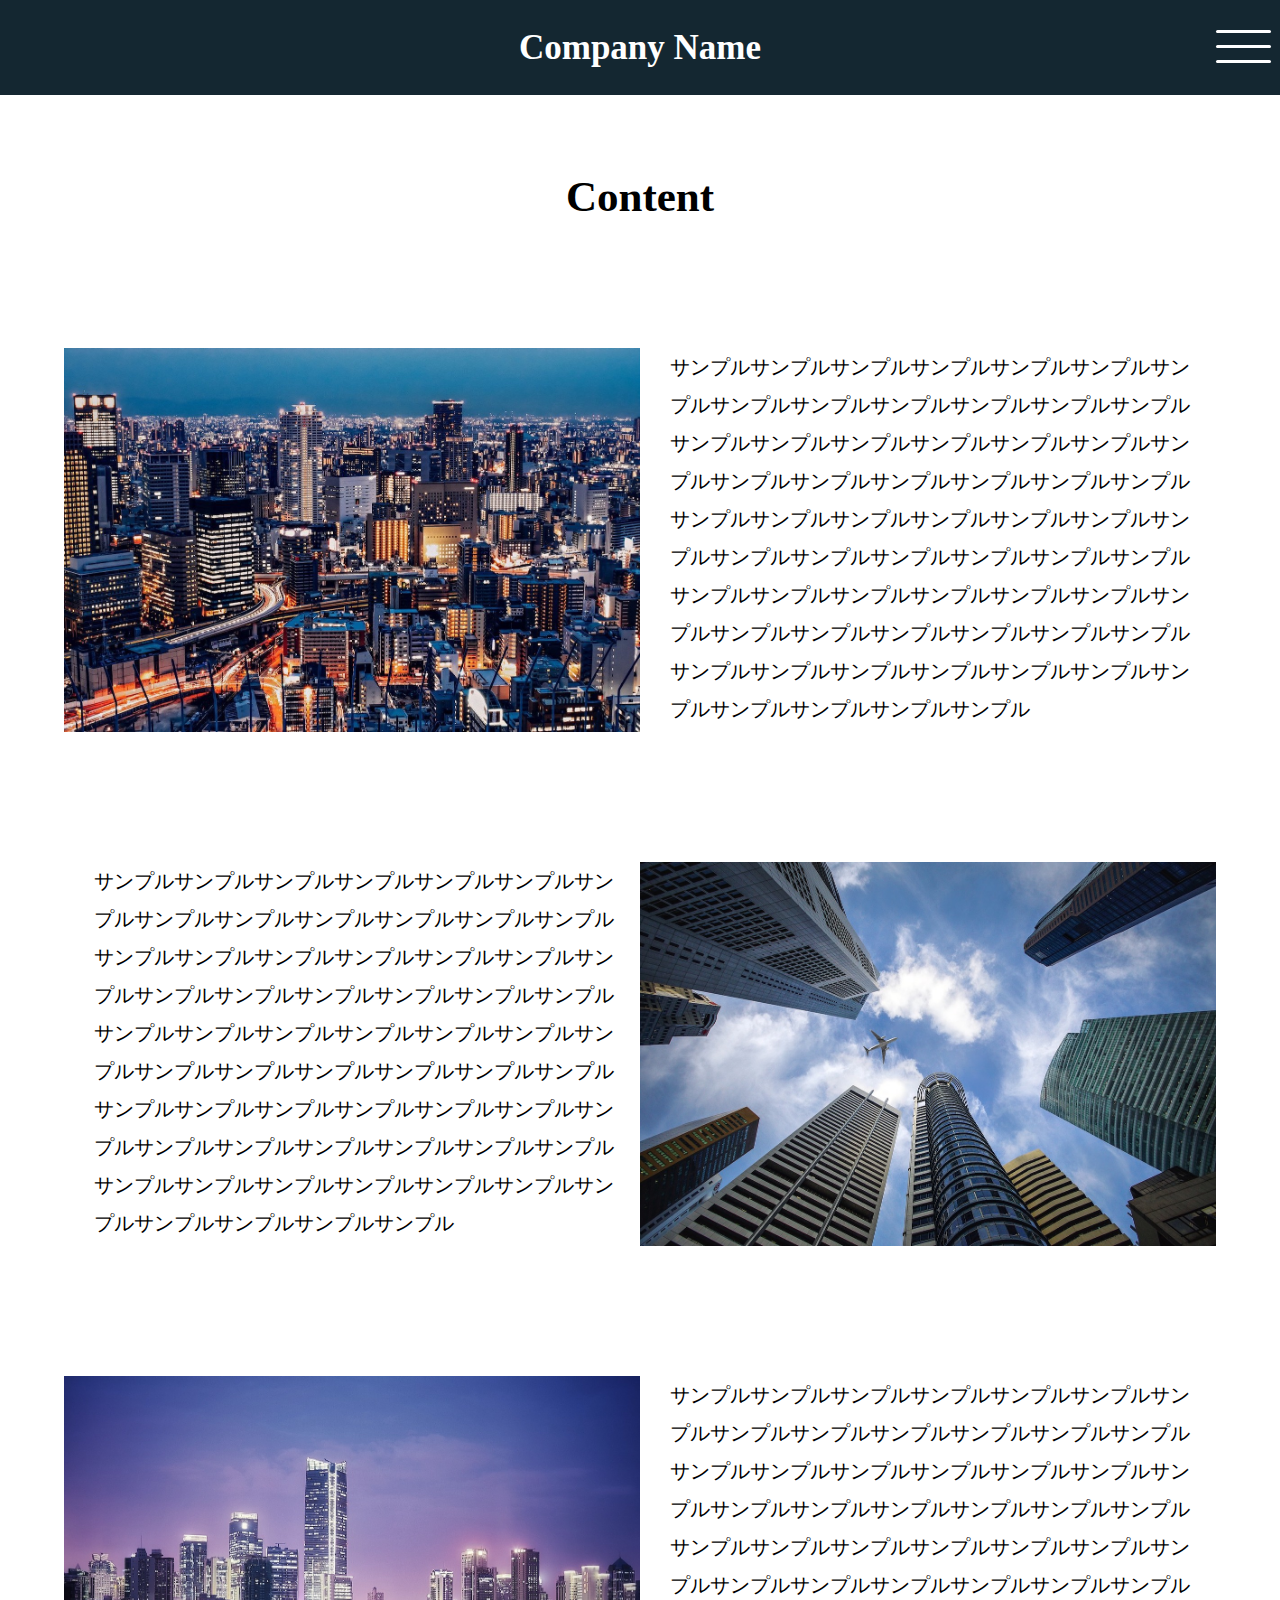
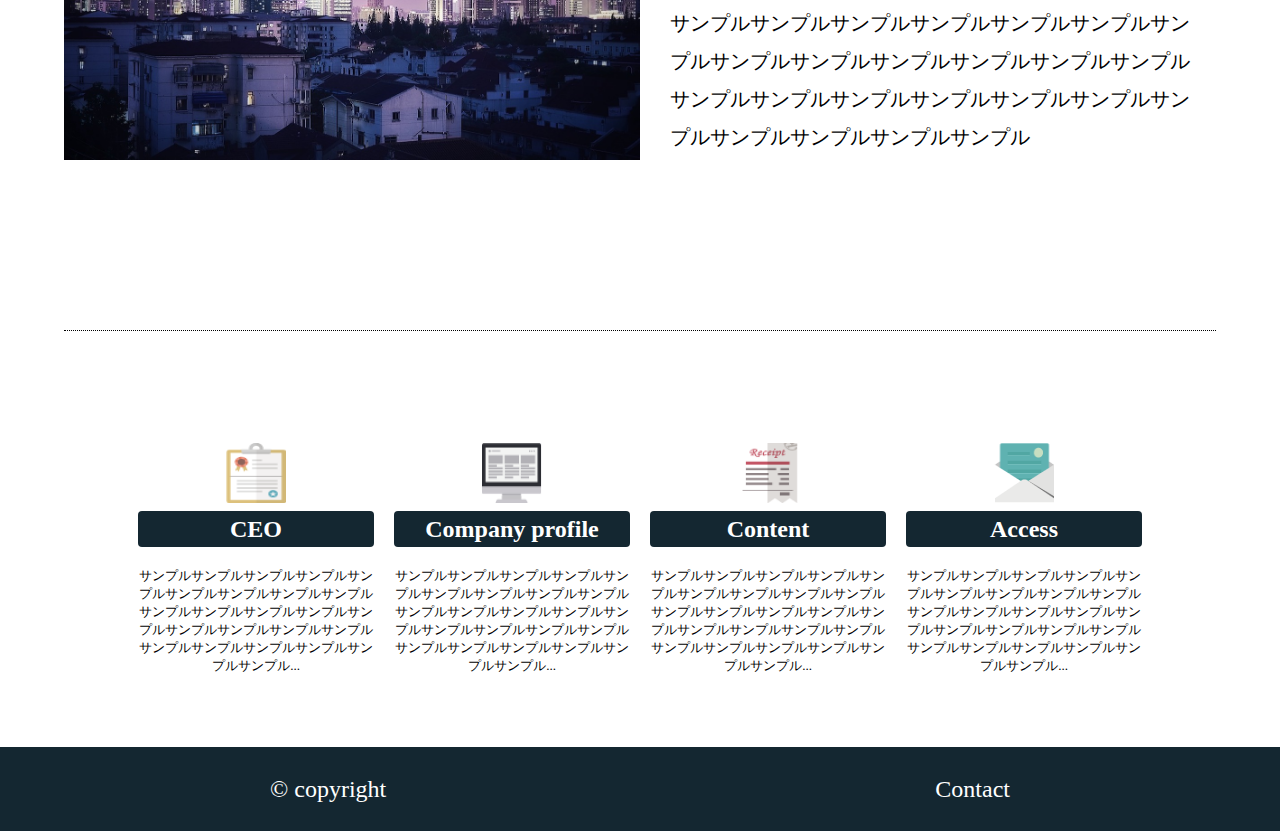
<file: info_content.html>
<!DOCTYPE html>
<html lang="ja">
  <head>
    <meta charset="UTF-8" />
    <meta name="viewport" content="width=device-width, initial-scale=1.0" />
    <link rel="stylesheet" href="./scss/info_content_scss/info_content.min.css" />
    <title>Content</title>
  </head>
  <body>
    <!-- header -->
    <header id="hd">
      <h1><a href="./index.html">Company Name</a></h1>
      <!-- navigation -->
      <nav id="nav">
        <ul id="main_nav">
          <li class="main_li"><a href="./index.html">Home</a></li>
          <li class="main_li">
            <div class="sub_ex">
              <a href="./info.html">> Information</a>
              <div id="click_open_sub_list_btn1">
                <span class="inner_line2" id="line4"></span>
                <span class="inner_line2" id="line5"></span>
              </div>
            </div>
            <ul class="sub_nav" id="sub_list_btn1">
              <li class="sub_li"><a href="./info_ceo.html">・CEO</a></li>
              <li class="sub_li"><a href="./info_profile.html">・Company Profile</a></li>
              <li class="sub_li"><a href="./info_content.html">・Content</a></li>
              <li class="sub_li"><a href="./info_access.html">・Access</a></li>
            </ul>
          </li>
          <li class="main_li"><a href="./recruit.html">recruit</a></li>
          <li class="main_li">
            <div class="sub_ex">
              <a href="./product.html">> Product</a>
              <div id="click_open_sub_list_btn2">
                <span class="inner_line2" id="line6"></span>
                <span class="inner_line2" id="line7"></span>
              </div>
            </div>
            <ul class="sub_nav" id="sub_list_btn2">
              <li class="sub_li"><a href="./solution.html#sam1">・sample3-1</a></li>
              <li class="sub_li"><a href="./solution.html#sam2">・sample3-2</a></li>
              <li class="sub_li"><a href="./solution.html#sam3">・sample3-3</a></li>
              <li class="sub_li"><a href="./solution.html#sam4">・sample3-4</a></li>
              <li class="sub_li"><a href="./solution.html#sam5">・sample3-5</a></li>
              <li class="sub_li"><a href="./solution.html#sam6">・sample3-6</a></li>
            </ul>
          </li>
          <li class="main_li"><a href="./contact.html">Contact</a></li>
        </ul>
      </nav>
      <div id="hamburger">
        <span class="inner_line" id="line1"></span>
        <span class="inner_line" id="line2"></span>
        <span class="inner_line" id="line3"></span>
      </div>
    </header>

    <!-- main -->
    <main>
      <h2>Content</h2>
      <section class="left_img">
        <img src="./img/content_1.jpg" alt="">
        <p>
          サンプルサンプルサンプルサンプルサンプルサンプルサンプルサンプルサンプルサンプルサンプルサンプルサンプルサンプルサンプルサンプルサンプルサンプルサンプルサンプルサンプルサンプルサンプルサンプルサンプルサンプルサンプルサンプルサンプルサンプルサンプルサンプルサンプルサンプルサンプルサンプルサンプルサンプルサンプルサンプルサンプルサンプルサンプルサンプルサンプルサンプルサンプルサンプルサンプルサンプルサンプルサンプルサンプルサンプルサンプルサンプルサンプルサンプルサンプルサンプルサンプルサンプルサンプル
        </p>
      </section>
      <section class="right_img">
        <p>
          サンプルサンプルサンプルサンプルサンプルサンプルサンプルサンプルサンプルサンプルサンプルサンプルサンプルサンプルサンプルサンプルサンプルサンプルサンプルサンプルサンプルサンプルサンプルサンプルサンプルサンプルサンプルサンプルサンプルサンプルサンプルサンプルサンプルサンプルサンプルサンプルサンプルサンプルサンプルサンプルサンプルサンプルサンプルサンプルサンプルサンプルサンプルサンプルサンプルサンプルサンプルサンプルサンプルサンプルサンプルサンプルサンプルサンプルサンプルサンプルサンプルサンプルサンプル
        </p>
        <img src="./img/content_2.jpg" alt="">
      </section>
      <section class="left_img">
        <img src="./img/content_3.jpg" alt="">
        <p>
          サンプルサンプルサンプルサンプルサンプルサンプルサンプルサンプルサンプルサンプルサンプルサンプルサンプルサンプルサンプルサンプルサンプルサンプルサンプルサンプルサンプルサンプルサンプルサンプルサンプルサンプルサンプルサンプルサンプルサンプルサンプルサンプルサンプルサンプルサンプルサンプルサンプルサンプルサンプルサンプルサンプルサンプルサンプルサンプルサンプルサンプルサンプルサンプルサンプルサンプルサンプルサンプルサンプルサンプルサンプルサンプルサンプルサンプルサンプルサンプルサンプルサンプルサンプル
        </p>
      </section>
    </main>

    <div id="sec1">
      <div id="block_flex">
        <div class="block">
          <div class="img_inner">
            <img src="./img/company.png" alt="" />
          </div>
          <a href="./info_ceo.html"><h3>CEO</h3></a>
          <p>
            サンプルサンプルサンプルサンプルサンプルサンプルサンプルサンプルサンプルサンプルサンプルサンプルサンプルサンプルサンプルサンプルサンプルサンプルサンプルサンプルサンプルサンプルサンプルサンプル...
          </p>
        </div>
        <div class="block">
          <div class="img_inner">
            <img src="./img/solution.png" alt="" />
          </div>
          <a href="./info_profile.html"><h3>Company profile</h3></a>
          <p>
            サンプルサンプルサンプルサンプルサンプルサンプルサンプルサンプルサンプルサンプルサンプルサンプルサンプルサンプルサンプルサンプルサンプルサンプルサンプルサンプルサンプルサンプルサンプルサンプル...
          </p>
        </div>
        <div class="block">
          <div class="img_inner">
            <img src="./img/information.png" alt="" />
          </div>
          <a href="./info_content.html"><h3>Content</h3></a>
          <p>
            サンプルサンプルサンプルサンプルサンプルサンプルサンプルサンプルサンプルサンプルサンプルサンプルサンプルサンプルサンプルサンプルサンプルサンプルサンプルサンプルサンプルサンプルサンプルサンプル...
          </p>
        </div>
        <div class="block">
          <div class="img_inner">
            <img src="./img/contact.png" alt="" />
          </div>
          <a href="./info_access.html"><h3>Access</h3></a>
          <p>
            サンプルサンプルサンプルサンプルサンプルサンプルサンプルサンプルサンプルサンプルサンプルサンプルサンプルサンプルサンプルサンプルサンプルサンプルサンプルサンプルサンプルサンプルサンプルサンプル...
          </p>
        </div>
      </div>
    </div>
    <!-- footer -->
    <footer id="ft">
      <div id="ft_in">
        <p>©︎ copyright</p>
        <p><a href="./contact.html">Contact</a></p>
      </div>
    </footer>
    <script src="./js/script.js"></script>
  </body>
</html>
</file>
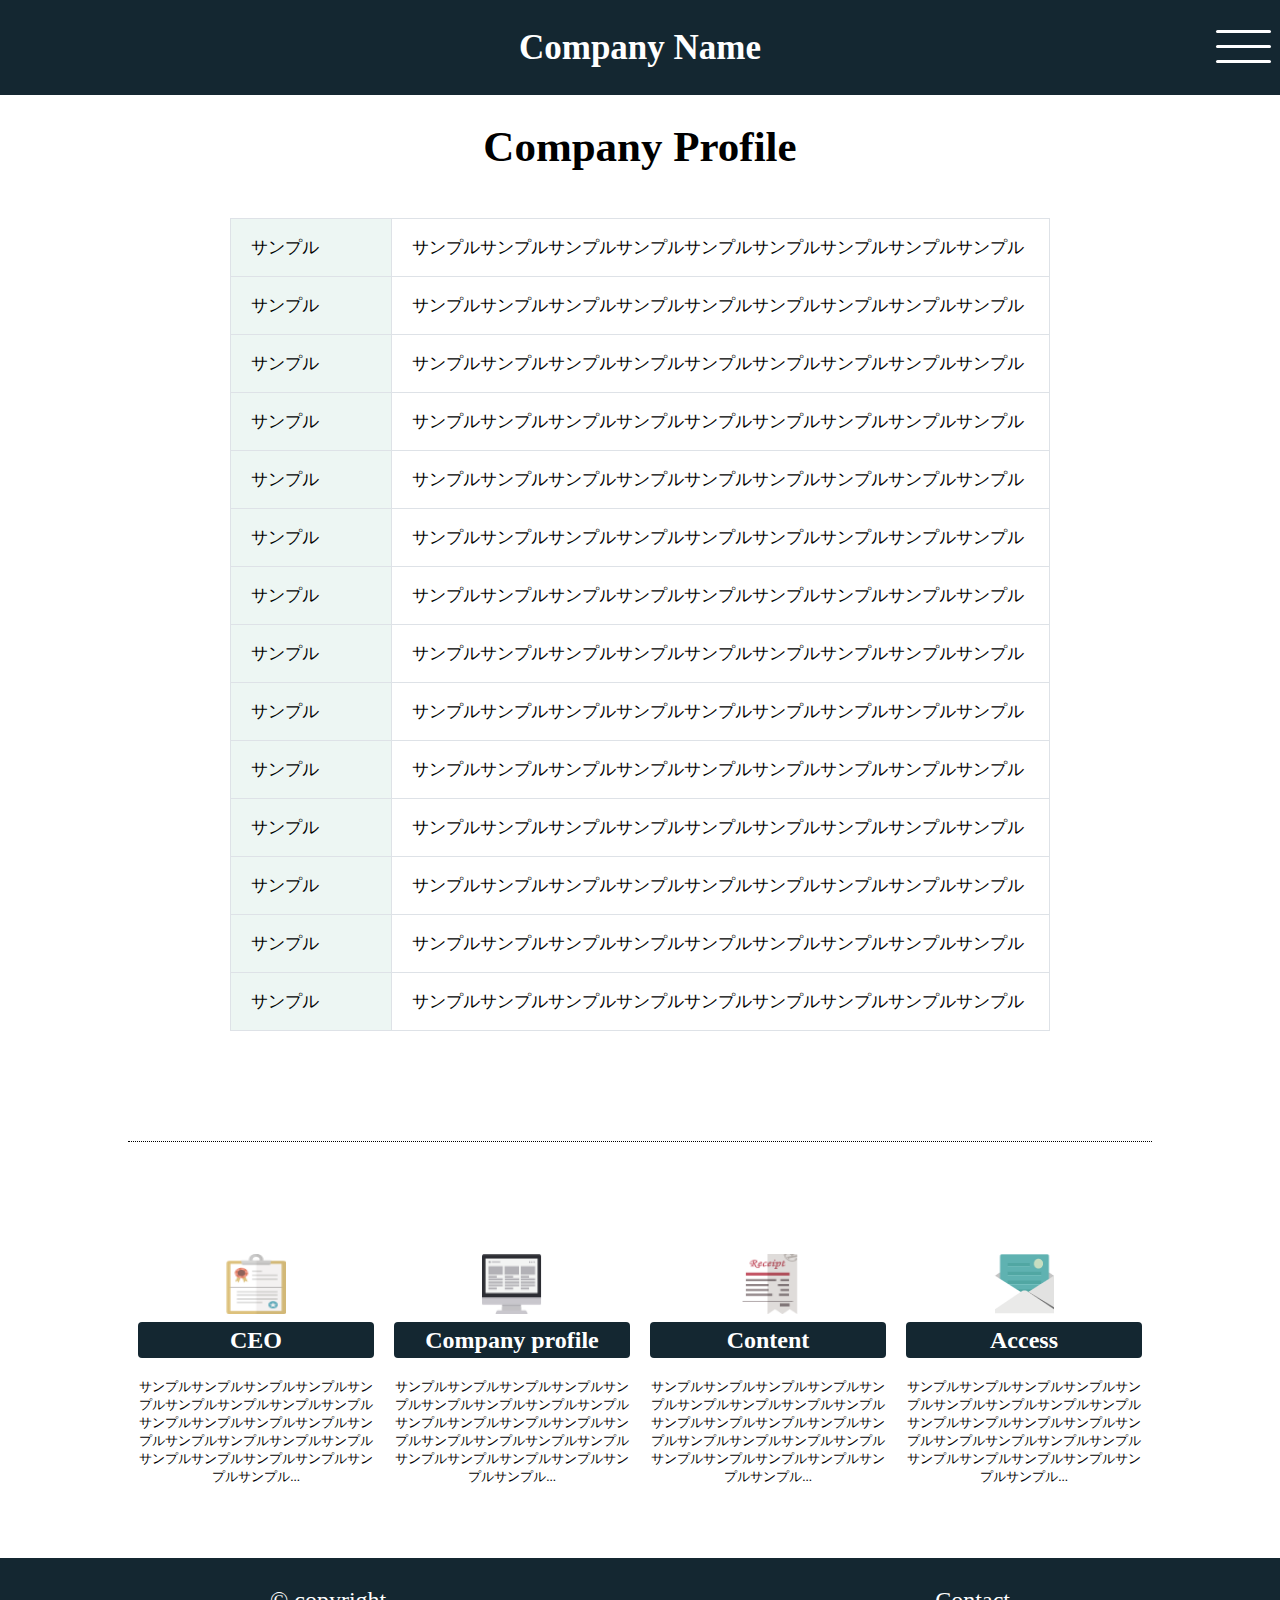
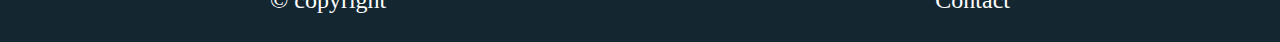
<file: info_profile.html>
<!DOCTYPE html>
<html lang="ja">
  <head>
    <meta charset="UTF-8" />
    <meta name="viewport" content="width=device-width, initial-scale=1.0" />
    <link rel="stylesheet" href="./scss/info_profile_scss/info_profile.min.css" />
    <title>Company Profile</title>
  </head>
  <body>
    <!-- header -->
    <header id="hd">
      <h1><a href="./index.html">Company Name</a></h1>
      <!-- navigation -->
      <nav id="nav">
        <ul id="main_nav">
          <li class="main_li"><a href="./index.html">Home</a></li>
          <li class="main_li">
            <div class="sub_ex">
              <a href="./info.html">> Information</a>
              <div id="click_open_sub_list_btn1">
                <span class="inner_line2" id="line4"></span>
                <span class="inner_line2" id="line5"></span>
              </div>
            </div>
            <ul class="sub_nav" id="sub_list_btn1">
              <li class="sub_li"><a href="./info_ceo.html">・CEO</a></li>
              <li class="sub_li"><a href="./info_profile.html">・Company Profile</a></li>
              <li class="sub_li"><a href="./info_content.html">・Content</a></li>
              <li class="sub_li"><a href="./info_access.html">・Access</a></li>
            </ul>
          </li>
          <li class="main_li"><a href="./recruit.html">recruit</a></li>
          <li class="main_li">
            <div class="sub_ex">
              <a href="./product.html">> Product</a>
              <div id="click_open_sub_list_btn2">
                <span class="inner_line2" id="line6"></span>
                <span class="inner_line2" id="line7"></span>
              </div>
            </div>
            <ul class="sub_nav" id="sub_list_btn2">
              <li class="sub_li"><a href="./solution.html#sam1">・sample3-1</a></li>
              <li class="sub_li"><a href="./solution.html#sam2">・sample3-2</a></li>
              <li class="sub_li"><a href="./solution.html#sam3">・sample3-3</a></li>
              <li class="sub_li"><a href="./solution.html#sam4">・sample3-4</a></li>
              <li class="sub_li"><a href="./solution.html#sam5">・sample3-5</a></li>
              <li class="sub_li"><a href="./solution.html#sam6">・sample3-6</a></li>
            </ul>
          </li>
          <li class="main_li"><a href="./contact.html">Contact</a></li>
        </ul>
      </nav>
      <div id="hamburger">
        <span class="inner_line" id="line1"></span>
        <span class="inner_line" id="line2"></span>
        <span class="inner_line" id="line3"></span>
      </div>
    </header>

    <main>
      <h2>Company Profile</h2>
      <table>
        <tr>
          <th>サンプル</th>
          <td>サンプルサンプルサンプルサンプルサンプルサンプルサンプルサンプルサンプル</td>
        </tr>
        <tr>
          <th>サンプル</th>
          <td>サンプルサンプルサンプルサンプルサンプルサンプルサンプルサンプルサンプル</td>
        </tr>
        <tr>
          <th>サンプル</th>
          <td>サンプルサンプルサンプルサンプルサンプルサンプルサンプルサンプルサンプル</td>
        </tr>
        <tr>
          <th>サンプル</th>
          <td>サンプルサンプルサンプルサンプルサンプルサンプルサンプルサンプルサンプル</td>
        </tr>
        <tr>
          <th>サンプル</th>
          <td>サンプルサンプルサンプルサンプルサンプルサンプルサンプルサンプルサンプル</td>
        </tr>
        <tr>
          <th>サンプル</th>
          <td>サンプルサンプルサンプルサンプルサンプルサンプルサンプルサンプルサンプル</td>
        </tr>
        <tr>
          <th>サンプル</th>
          <td>サンプルサンプルサンプルサンプルサンプルサンプルサンプルサンプルサンプル</td>
        </tr>
        <tr>
          <th>サンプル</th>
          <td>サンプルサンプルサンプルサンプルサンプルサンプルサンプルサンプルサンプル</td>
        </tr>
        <tr>
          <th>サンプル</th>
          <td>サンプルサンプルサンプルサンプルサンプルサンプルサンプルサンプルサンプル</td>
        </tr>
        <tr>
          <th>サンプル</th>
          <td>サンプルサンプルサンプルサンプルサンプルサンプルサンプルサンプルサンプル</td>
        </tr>
        <tr>
          <th>サンプル</th>
          <td>サンプルサンプルサンプルサンプルサンプルサンプルサンプルサンプルサンプル</td>
        </tr>
        <tr>
          <th>サンプル</th>
          <td>サンプルサンプルサンプルサンプルサンプルサンプルサンプルサンプルサンプル</td>
        </tr>
        <tr>
          <th>サンプル</th>
          <td>サンプルサンプルサンプルサンプルサンプルサンプルサンプルサンプルサンプル</td>
        </tr>
        <tr>
          <th>サンプル</th>
          <td>サンプルサンプルサンプルサンプルサンプルサンプルサンプルサンプルサンプル</td>
        </tr>
      </table>
    </main>

    <div id="sec1">
      <div id="block_flex">
        <div class="block">
          <div class="img_inner">
            <img src="./img/company.png" alt="" />
          </div>
          <a href="./info_ceo.html"><h3>CEO</h3></a>
          <p>
            サンプルサンプルサンプルサンプルサンプルサンプルサンプルサンプルサンプルサンプルサンプルサンプルサンプルサンプルサンプルサンプルサンプルサンプルサンプルサンプルサンプルサンプルサンプルサンプル...
          </p>
        </div>
        <div class="block">
          <div class="img_inner">
            <img src="./img/solution.png" alt="" />
          </div>
          <a href="./info_profile.html"><h3>Company profile</h3></a>
          <p>
            サンプルサンプルサンプルサンプルサンプルサンプルサンプルサンプルサンプルサンプルサンプルサンプルサンプルサンプルサンプルサンプルサンプルサンプルサンプルサンプルサンプルサンプルサンプルサンプル...
          </p>
        </div>
        <div class="block">
          <div class="img_inner">
            <img src="./img/information.png" alt="" />
          </div>
          <a href="./info_content.html"><h3>Content</h3></a>
          <p>
            サンプルサンプルサンプルサンプルサンプルサンプルサンプルサンプルサンプルサンプルサンプルサンプルサンプルサンプルサンプルサンプルサンプルサンプルサンプルサンプルサンプルサンプルサンプルサンプル...
          </p>
        </div>
        <div class="block">
          <div class="img_inner">
            <img src="./img/contact.png" alt="" />
          </div>
          <a href="./info_access.html"><h3>Access</h3></a>
          <p>
            サンプルサンプルサンプルサンプルサンプルサンプルサンプルサンプルサンプルサンプルサンプルサンプルサンプルサンプルサンプルサンプルサンプルサンプルサンプルサンプルサンプルサンプルサンプルサンプル...
          </p>
        </div>
      </div>
    </div>
    <!-- footer -->
    <footer id="ft">
      <div id="ft_in">
        <p>©︎ copyright</p>
        <p><a href="./contact.html">Contact</a></p>
      </div>
    </footer>
    <script src="./js/script.js"></script>
  </body>
</html>
</file>
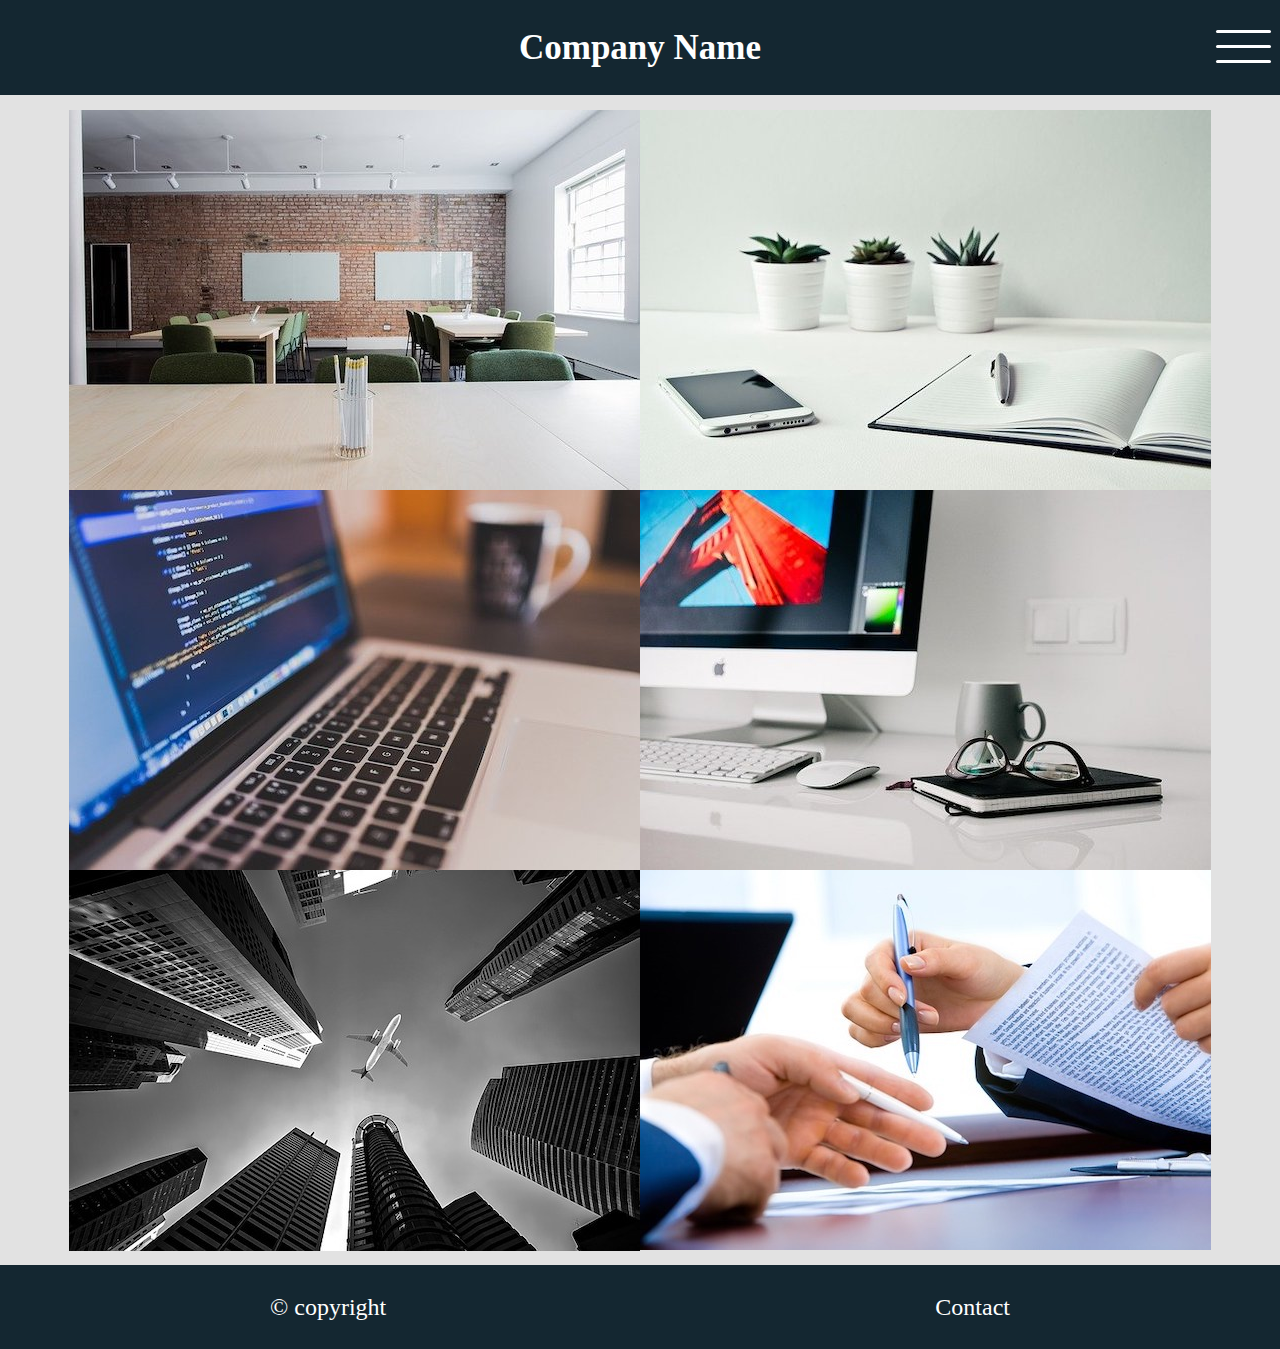
<file: product.html>
<!DOCTYPE html>
<html lang="en">
<head>
  <meta charset="UTF-8">
  <meta name="viewport" content="width=device-width, initial-scale=1.0">
  <link rel="stylesheet" href="./scss/product/product.min.css">
  <title>Document</title>
</head>
<body>
  <header id="hd">
    <h1><a href="./index.html">Company Name</a></h1>
    <!-- navigation -->
    <nav id="nav">
      <ul id="main_nav">
        <li class="main_li"><a href="./index.html">Home</a></li>
        <li class="main_li">
          <div class="sub_ex">
            <a href="./info.html">> Information</a>
            <div id="click_open_sub_list_btn1">
              <span class="inner_line2" id="line4"></span>
              <span class="inner_line2" id="line5"></span>
            </div>
          </div>
          <ul class="sub_nav" id="sub_list_btn1">
            <li class="sub_li"><a href="./info_ceo.html">・CEO</a></li>
            <li class="sub_li"><a href="./info_profile.html">・Company Profile</a></li>
            <li class="sub_li"><a href="./info_content.html">・Content</a></li>
            <li class="sub_li"><a href="./info_access.html">・Access</a></li>
          </ul>
        </li>
        <li class="main_li"><a href="./recruit.html">recruit</a></li>
        <li class="main_li">
          <div class="sub_ex">
            <a href="./product.html">> Product</a>
            <div id="click_open_sub_list_btn2">
              <span class="inner_line2" id="line6"></span>
              <span class="inner_line2" id="line7"></span>
            </div>
          </div>
          <ul class="sub_nav" id="sub_list_btn2">
            <li class="sub_li"><a href="./solution.html#sam1">・sample3-1</a></li>
            <li class="sub_li"><a href="./solution.html#sam2">・sample3-2</a></li>
            <li class="sub_li"><a href="./solution.html#sam3">・sample3-3</a></li>
            <li class="sub_li"><a href="./solution.html#sam4">・sample3-4</a></li>
            <li class="sub_li"><a href="./solution.html#sam5">・sample3-5</a></li>
            <li class="sub_li"><a href="./solution.html#sam6">・sample3-6</a></li>
          </ul>
        </li>
        <li class="main_li"><a href="./contact.html">Contact</a></li>
      </ul>
    </nav>
    <div id="hamburger">
      <span class="inner_line" id="line1"></span>
      <span class="inner_line" id="line2"></span>
      <span class="inner_line" id="line3"></span>
    </div>
  </header>

    <div id="sec3">
      <div class="img_in hover">
        <div class="hover-img">
          <img src="img/gallery_1.jpg" alt="" />
        </div>
        <a href="./solution.html#sam1">
          <div class="hover-text">
            <h3 class="text1">sampleA</h3>
            <p class="text2">
              ｓａｍｐｌｅｓａｍｐｌｅｓａｍｐｌｅｓａｍｐｌｅｓａｍｐｌｅｓａｍｐｌｅｓａｍｐｌｅｓａｍｐｌｅ
            </p>
          </div>
        </a>
      </div>
      <div class="img_in hover">
        <div class="hover-img">
          <img src="img/gallery_2.jpg" alt="" />
        </div>
        <a href="./solution.html#sam2">
          <div class="hover-text">
            <h3 class="text1">sampleB</h3>
            <p class="text2">
              ｓａｍｐｌｅｓａｍｐｌｅｓａｍｐｌｅｓａｍｐｌｅｓａｍｐｌｅｓａｍｐｌｅｓａｍｐｌｅｓａｍｐｌｅ
            </p>
          </div>
        </a>
      </div>
      <div class="img_in hover">
        <div class="hover-img">
          <img src="img/gallery_3.jpg" alt="" />
        </div>
        <a href="./solution.html#sam3">
          <div class="hover-text">
            <h3 class="text1">sampleC</h3>
            <p class="text2">
              ｓａｍｐｌｅｓａｍｐｌｅｓａｍｐｌｅｓａｍｐｌｅｓａｍｐｌｅｓａｍｐｌｅｓａｍｐｌｅｓａｍｐｌｅ
            </p>
          </div>
        </a>
      </div>
      <div class="img_in hover">
        <div class="hover-img">
          <img src="img/gallery_4.jpg" alt="" />
        </div>
        <a href="./solution.html#sam4">
          <div class="hover-text">
            <h3 class="text1">sampleD</h3>
            <p class="text2">
              ｓａｍｐｌｅｓａｍｐｌｅｓａｍｐｌｅｓａｍｐｌｅｓａｍｐｌｅｓａｍｐｌｅｓａｍｐｌｅｓａｍｐｌｅ
            </p>
          </div>
        </a>
      </div>
      <div class="img_in hover">
        <div class="hover-img">
          <img src="img/gallery_5.jpg" alt="" />
        </div>
        <a href="./solution.html#sam5">
          <div class="hover-text">
            <h3 class="text1">sampleE</h3>
            <p class="text2">
              ｓａｍｐｌｅｓａｍｐｌｅｓａｍｐｌｅｓａｍｐｌｅｓａｍｐｌｅｓａｍｐｌｅｓａｍｐｌｅｓａｍｐｌｅ
            </p>
          </div>
        </a>
      </div>
      <div class="img_in hover">
        <div class="hover-img">
          <img src="img/gallery_6.jpg" alt="" />
        </div>
        <a href="./solution.html#sam6">
          <div class="hover-text">
            <h3 class="text1">sampleF</h3>
            <p class="text2">
              ｓａｍｐｌｅｓａｍｐｌｅｓａｍｐｌｅｓａｍｐｌｅｓａｍｐｌｅｓａｍｐｌｅｓａｍｐｌｅｓａｍｐｌｅ
            </p>
          </div>
        </a>
      </div>
    </div>

  <footer id="ft">
    <div id="ft_in">
      <p>©︎ copyright</p>
      <p><a href="./contact.html">Contact</a></p>
    </div>
  </footer>
  <script src="./js/swiper-bundle.min.js"></script>
  <script src="./js/script.js"></script>
</body>
</html>
</file>
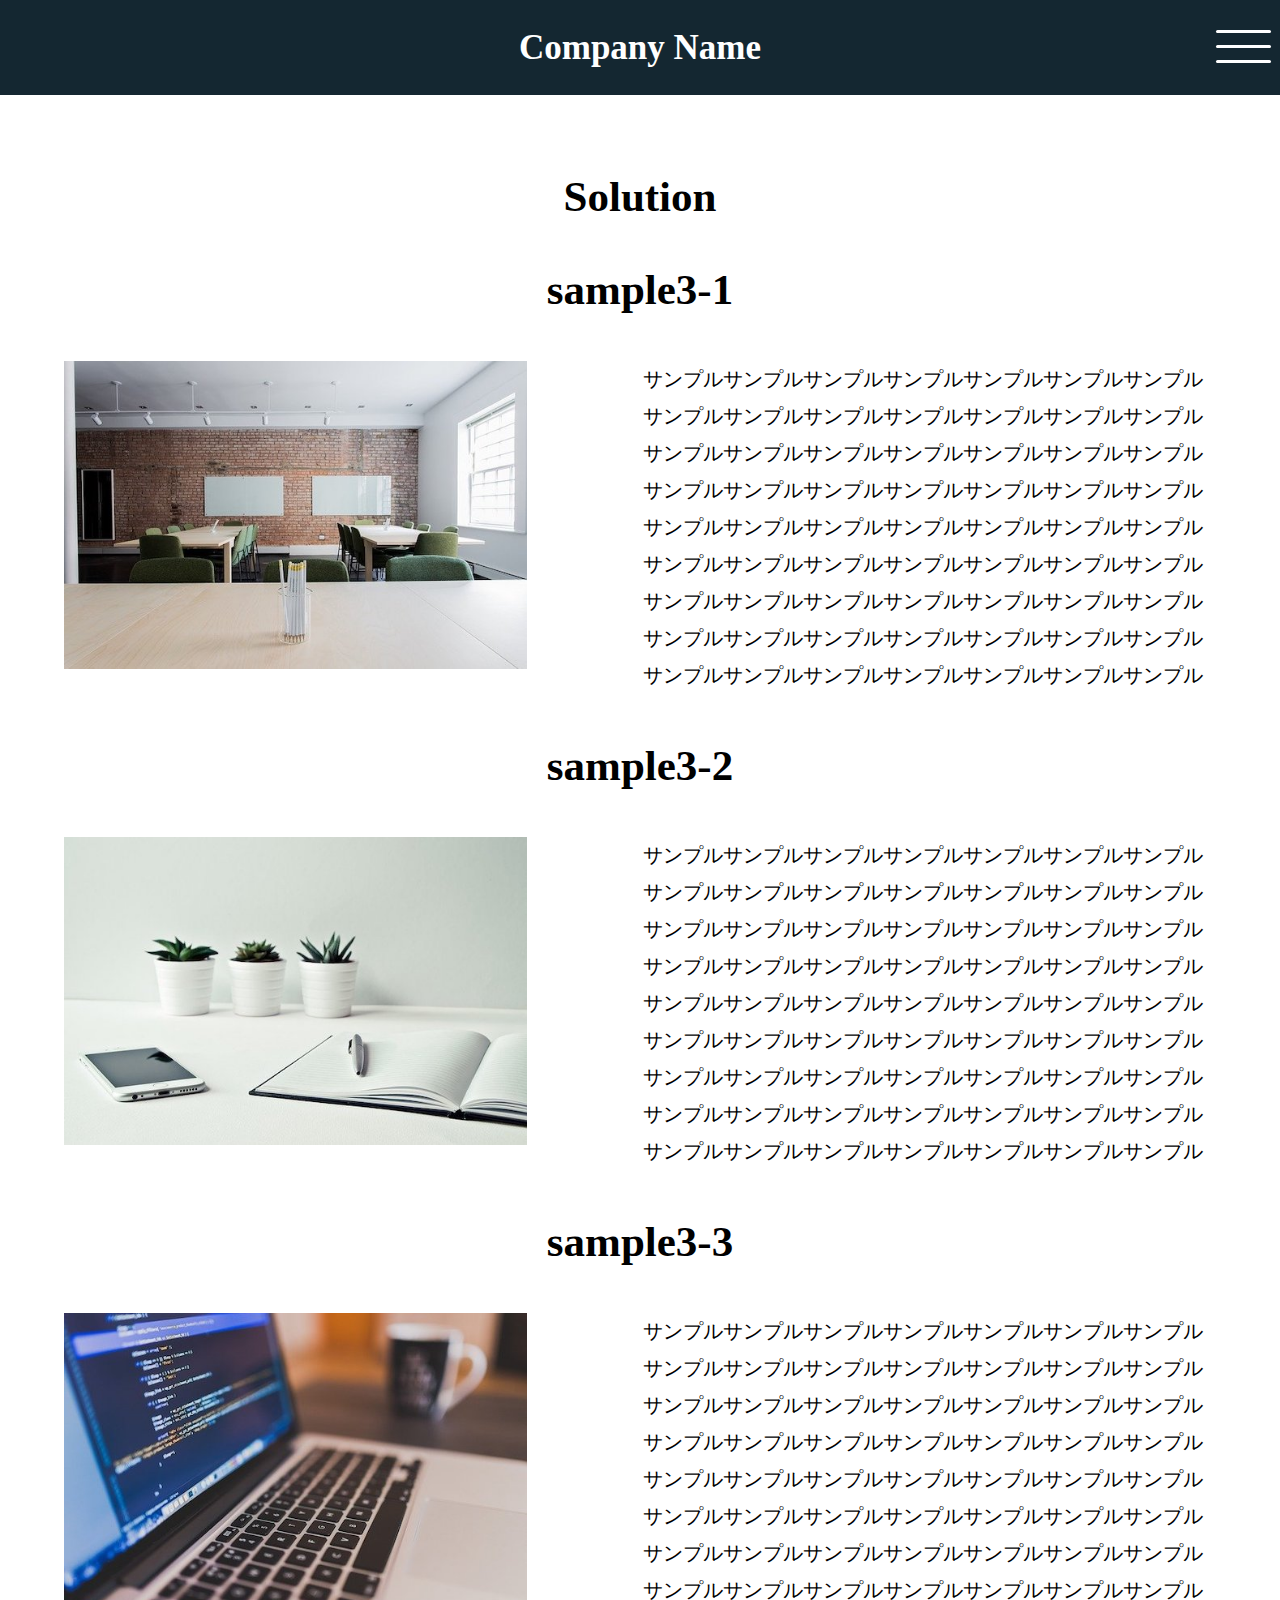
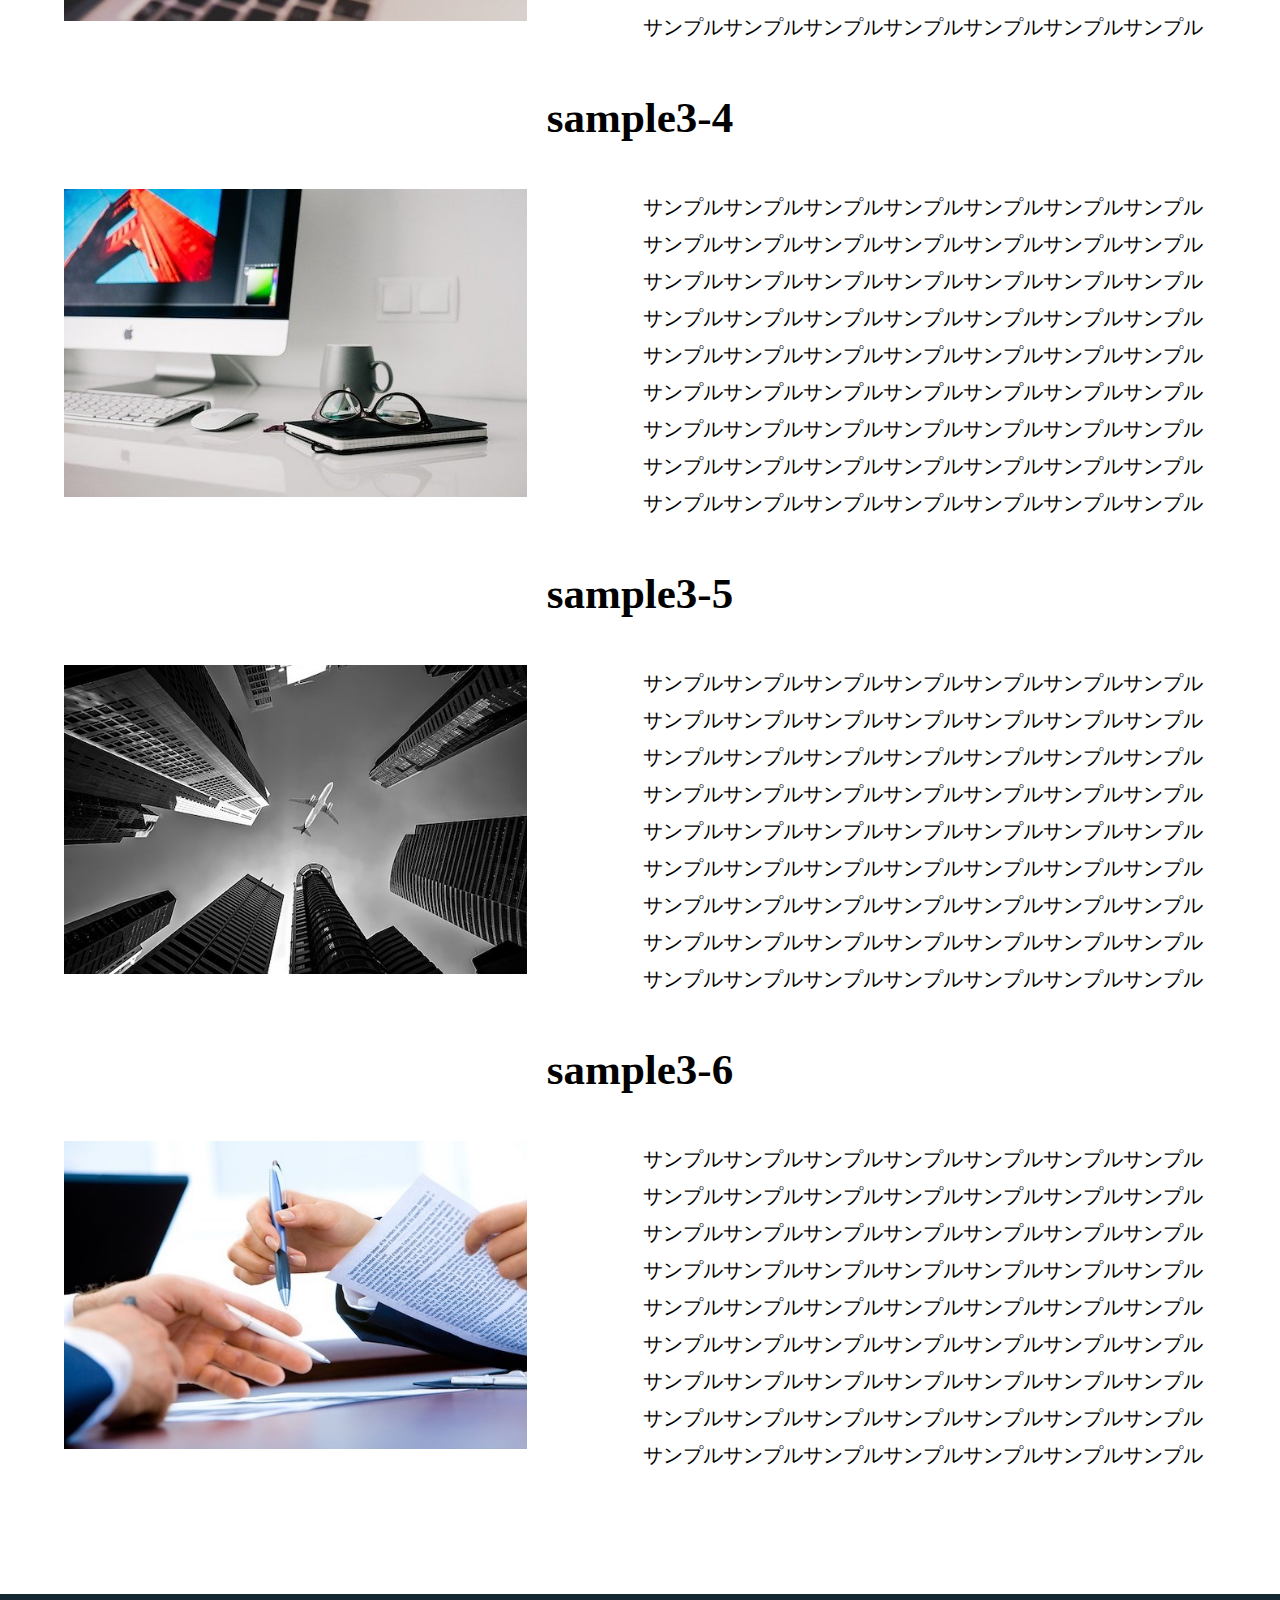
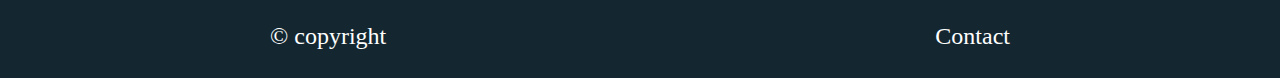
<file: solution.html>
<!DOCTYPE html>
<html lang="en">
<head>
  <meta charset="UTF-8">
  <meta name="viewport" content="width=device-width, initial-scale=1.0">
  <link rel="stylesheet" href="./scss/solution/solution.min.css">
  <title>Document</title>
</head>
<body>
  <header id="hd">
    <h1><a href="./index.html">Company Name</a></h1>
    <!-- navigation -->
    <nav id="nav">
      <ul id="main_nav">
        <li class="main_li"><a href="./index.html">Home</a></li>
        <li class="main_li">
          <div class="sub_ex">
            <a href="./info.html">> Information</a>
            <div id="click_open_sub_list_btn1">
              <span class="inner_line2" id="line4"></span>
              <span class="inner_line2" id="line5"></span>
            </div>
          </div>
          <ul class="sub_nav" id="sub_list_btn1">
            <li class="sub_li"><a href="./info_ceo.html">・CEO</a></li>
            <li class="sub_li"><a href="./info_profile.html">・Company Profile</a></li>
            <li class="sub_li"><a href="./info_content.html">・Content</a></li>
            <li class="sub_li"><a href="./info_access.html">・Access</a></li>
          </ul>
        </li>
        <li class="main_li"><a href="./recruit.html">recruit</a></li>
        <li class="main_li">
          <div class="sub_ex">
            <a href="./product.html">> Product</a>
            <div id="click_open_sub_list_btn2">
              <span class="inner_line2" id="line6"></span>
              <span class="inner_line2" id="line7"></span>
            </div>
          </div>
          <ul class="sub_nav" id="sub_list_btn2">
            <li class="sub_li"><a href="./solution.html#sam1">・sample3-1</a></li>
            <li class="sub_li"><a href="./solution.html#sam2">・sample3-2</a></li>
            <li class="sub_li"><a href="./solution.html#sam3">・sample3-3</a></li>
            <li class="sub_li"><a href="./solution.html#sam4">・sample3-4</a></li>
            <li class="sub_li"><a href="./solution.html#sam5">・sample3-5</a></li>
            <li class="sub_li"><a href="./solution.html#sam6">・sample3-6</a></li>
          </ul>
        </li>
        <li class="main_li"><a href="./contact.html">Contact</a></li>
      </ul>
    </nav>
    <div id="hamburger">
      <span class="inner_line" id="line1"></span>
      <span class="inner_line" id="line2"></span>
      <span class="inner_line" id="line3"></span>
    </div>
  </header>

  <main>
    <h2>Solution</h2>
    <section class="innner" id="sam1">
      <h2>sample3-1</h2>
      <div class="contener">
        <div class="img_inner">
          <img src="./img/gallery_1.jpg" alt="">
        </div>
        <div class="p_inner">
          <p>
            サンプルサンプルサンプルサンプルサンプルサンプルサンプルサンプルサンプルサンプルサンプルサンプルサンプルサンプルサンプルサンプルサンプルサンプルサンプルサンプルサンプルサンプルサンプルサンプルサンプルサンプルサンプルサンプルサンプルサンプルサンプルサンプルサンプルサンプルサンプルサンプルサンプルサンプルサンプルサンプルサンプルサンプルサンプルサンプルサンプルサンプルサンプルサンプルサンプルサンプルサンプルサンプルサンプルサンプルサンプルサンプルサンプルサンプルサンプルサンプルサンプルサンプルサンプル
          </p>
        </div>
      </div>
    </section>
    <section class="innner" id="sam2">
      <h2>sample3-2</h2>
      <div class="contener">
        <div class="img_inner">
          <img src="./img/gallery_2.jpg" alt="">
        </div>
        <div class="p_inner">
          <p>
            サンプルサンプルサンプルサンプルサンプルサンプルサンプルサンプルサンプルサンプルサンプルサンプルサンプルサンプルサンプルサンプルサンプルサンプルサンプルサンプルサンプルサンプルサンプルサンプルサンプルサンプルサンプルサンプルサンプルサンプルサンプルサンプルサンプルサンプルサンプルサンプルサンプルサンプルサンプルサンプルサンプルサンプルサンプルサンプルサンプルサンプルサンプルサンプルサンプルサンプルサンプルサンプルサンプルサンプルサンプルサンプルサンプルサンプルサンプルサンプルサンプルサンプルサンプル
          </p>
        </div>
      </div>
    </section>
    <section class="innner" id="sam3">
      <h2>sample3-3</h2>
      <div class="contener">
        <div class="img_inner">
          <img src="./img/gallery_3.jpg" alt="">
        </div>
        <div class="p_inner">
          <p>
            サンプルサンプルサンプルサンプルサンプルサンプルサンプルサンプルサンプルサンプルサンプルサンプルサンプルサンプルサンプルサンプルサンプルサンプルサンプルサンプルサンプルサンプルサンプルサンプルサンプルサンプルサンプルサンプルサンプルサンプルサンプルサンプルサンプルサンプルサンプルサンプルサンプルサンプルサンプルサンプルサンプルサンプルサンプルサンプルサンプルサンプルサンプルサンプルサンプルサンプルサンプルサンプルサンプルサンプルサンプルサンプルサンプルサンプルサンプルサンプルサンプルサンプルサンプル
          </p>
        </div>
      </div>
    </section>
    <section class="innner" id="sam4">
      <h2>sample3-4</h2>
      <div class="contener">
        <div class="img_inner">
          <img src="./img/gallery_4.jpg" alt="">
        </div>
        <div class="p_inner">
          <p>
            サンプルサンプルサンプルサンプルサンプルサンプルサンプルサンプルサンプルサンプルサンプルサンプルサンプルサンプルサンプルサンプルサンプルサンプルサンプルサンプルサンプルサンプルサンプルサンプルサンプルサンプルサンプルサンプルサンプルサンプルサンプルサンプルサンプルサンプルサンプルサンプルサンプルサンプルサンプルサンプルサンプルサンプルサンプルサンプルサンプルサンプルサンプルサンプルサンプルサンプルサンプルサンプルサンプルサンプルサンプルサンプルサンプルサンプルサンプルサンプルサンプルサンプルサンプル
          </p>
        </div>
      </div>
    </section>
    <section class="innner" id="sam5">
      <h2>sample3-5</h2>
      <div class="contener">
        <div class="img_inner">
          <img src="./img/gallery_5.jpg" alt="">
        </div>
        <div class="p_inner">
          <p>
            サンプルサンプルサンプルサンプルサンプルサンプルサンプルサンプルサンプルサンプルサンプルサンプルサンプルサンプルサンプルサンプルサンプルサンプルサンプルサンプルサンプルサンプルサンプルサンプルサンプルサンプルサンプルサンプルサンプルサンプルサンプルサンプルサンプルサンプルサンプルサンプルサンプルサンプルサンプルサンプルサンプルサンプルサンプルサンプルサンプルサンプルサンプルサンプルサンプルサンプルサンプルサンプルサンプルサンプルサンプルサンプルサンプルサンプルサンプルサンプルサンプルサンプルサンプル
          </p>
        </div>
      </div>
    </section>
    <section class="innner" id="sam6">
      <h2>sample3-6</h2>
      <div class="contener">
        <div class="img_inner">
          <img src="./img/gallery_6.jpg" alt="">
        </div>
        <div class="p_inner">
          <p>
            サンプルサンプルサンプルサンプルサンプルサンプルサンプルサンプルサンプルサンプルサンプルサンプルサンプルサンプルサンプルサンプルサンプルサンプルサンプルサンプルサンプルサンプルサンプルサンプルサンプルサンプルサンプルサンプルサンプルサンプルサンプルサンプルサンプルサンプルサンプルサンプルサンプルサンプルサンプルサンプルサンプルサンプルサンプルサンプルサンプルサンプルサンプルサンプルサンプルサンプルサンプルサンプルサンプルサンプルサンプルサンプルサンプルサンプルサンプルサンプルサンプルサンプルサンプル
          </p>
        </div>
      </div>
    </section>
    
  </main>

  <footer id="ft">
    <div id="ft_in">
      <p>©︎ copyright</p>
      <p><a href="./contact.html">Contact</a></p>
    </div>
  </footer>
  <script src="./js/swiper-bundle.min.js"></script>
  <script src="./js/script.js"></script>
</body>
</html>
</file>
<file: scss/main_scss/main_style.min.css>
html,body,div,span,applet,object,iframe,h1,h2,h3,h4,h5,h6,p,blockquote,pre,a,button,abbr,acronym,address,big,cite,code,del,dfn,em,img,ins,kbd,q,s,samp,small,strike,strong,sub,sup,tt,var,b,u,i,center,dl,dt,dd,ol,ul,li,fieldset,form,label,legend,table,caption,tbody,tfoot,thead,tr,th,td,article,aside,canvas,details,embed,figure,figcaption,footer,header,hgroup,menu,nav,output,ruby,section,summary,time,mark,audio,video{border:0;font-size:100%;margin:0;padding:0;vertical-align:baseline}html{line-height:1}ol,ul{list-style:none}li,dd{list-style-type:none}table{border-collapse:collapse;border-spacing:0}caption,th,td{font-weight:normal;text-align:left;vertical-align:middle}q,blockquote{quotes:none}q:before,q:after,blockquote:before,blockquote:after{content:"";content:none}article,aside,details,figcaption,figure,footer,header,hgroup,main,menu,nav,section,summary{display:block}img{border:none;vertical-align:bottom}a{text-decoration:none}.wrapper,#sec1,#sec2 #sec2_in{width:80%;margin:0 auto}#hd{width:auto;padding:30px;background-color:#142731}#hd h1{font-size:35px;color:#fff;text-align:center}#hd a{color:#fff}#hd a:hover{color:#fff;opacity:.7}#hd #nav{position:absolute;top:0px;left:-120%;width:100%;height:auto;background-color:#fff;opacity:.7;-webkit-transition:.7s;transition:.7s;z-index:999}#hd #nav #main_nav{padding-top:94px}#hd #nav #main_nav .main_li{width:100%;font-size:35px;border-top:2px #000 solid}#hd #nav #main_nav .main_li a{color:#000;display:table;overflow:hidden;-webkit-transition:all .5s ease-out;transition:all .5s ease-out;margin-top:1px;padding:14px 0 10px;width:100%;text-decoration:none;text-align:left;vertical-align:middle}#hd #nav #main_nav .main_li a:hover{background:#98fb98;-webkit-transition:all .5s ease-out;transition:all .5s ease-out}#hd #nav #main_nav .main_li:last-child{border-bottom:2px #000 solid}#hd #nav #main_nav .main_li .sub_nav{font-size:30px;margin:0;padding:0}#hd #nav #main_nav .main_li .sub_nav .sub_li a{display:block;margin-top:0;padding:0 0px;height:0;-webkit-transition:all .5s ease-out;transition:all .5s ease-out}#hd #nav #main_nav .main_li:hover .sub_li a{display:table;margin-top:1px;padding:10px 0;width:100%;height:1em;-webkit-transition:all .5s ease-out;transition:all .5s ease-out;border-top:2px #000 solid}#hd #nav #main_nav .main_li:hover .sub_li a:hover{background:#98fb98;-webkit-transition:all .5s ease-out;transition:all .5s ease-out}#hd .in{-webkit-transform:translateX(120%);transform:translateX(120%)}#hd #hamburger{display:block;position:absolute;top:30px;left:95%;width:55px;height:35px;cursor:pointer;-webkit-transition:1s;transition:1s}#hd #hamburger .inner_line{display:block;position:absolute;left:0;width:55px;height:3px;background-color:#fff;-webkit-transition:1s;transition:1s;border-radius:4px;-webkit-transform-origin:10% 50%;transform-origin:10% 50%;z-index:999}#hd #hamburger #line1{top:0}#hd #hamburger #line2{top:15px}#hd #hamburger #line3{top:30px}#hd #hamburger .line_1,#hd #hamburger .line_2,#hd #hamburger .line_3{background-color:#000}#hd #hamburger .line_1{-webkit-transform:rotate(45deg);transform:rotate(45deg);width:52px}#hd #hamburger .line_2{opacity:0}#hd #hamburger .line_3{-webkit-transform:rotate(-45deg);transform:rotate(-45deg);width:50px}.swiper-container{background-color:#000;width:100%;height:50%}.swiper-container .swiper-wrapper .swiper-slide img{width:100%;height:875px}.space{width:auto;padding:30px;background-color:#142731}.space h3{font-size:24px;color:#fff;text-align:center}@media(max-width: 768px){#hd h1{font-size:22px}#hd #nav{opacity:.9}#hd #nav #main_nav{padding-top:82px}#hd #nav #main_nav .main_li{font-size:35px}#hd #nav #main_nav .main_li a{overflow:unset;margin-top:0px}#hd #nav #main_nav .main_li a:hover{background:#fff;-webkit-transition:none;transition:none}#hd #nav #main_nav .main_li .sub_ex{display:-webkit-box;display:-ms-flexbox;display:flex}#hd #nav #main_nav .main_li .sub_ex #click_open_sub_list_btn1{width:81px;height:59px;border-left:2px #000 solid;position:relative}#hd #nav #main_nav .main_li .sub_ex #click_open_sub_list_btn1 .inner_line2{width:2px;height:16px;background-color:#000;display:block;position:absolute;right:33px;top:50%;margin-top:-8px;z-index:999}#hd #nav #main_nav .main_li .sub_ex #click_open_sub_list_btn1 #line4{-webkit-transition:all .5s ease-out;transition:all .5s ease-out;-webkit-transform:rotate(90deg);transform:rotate(90deg)}#hd #nav #main_nav .main_li .sub_ex #click_open_sub_list_btn1 .line_5{opacity:0;-webkit-transition:all .5s ease-out;transition:all .5s ease-out}#hd #nav #main_nav .main_li .sub_ex #click_open_sub_list_btn2{width:81px;height:59px;border-left:2px #000 solid;position:relative}#hd #nav #main_nav .main_li .sub_ex #click_open_sub_list_btn2 .inner_line2{width:2px;height:16px;background-color:#000;display:block;position:absolute;right:33px;top:50%;margin-top:-8px;z-index:999}#hd #nav #main_nav .main_li .sub_ex #click_open_sub_list_btn2 #line6{-webkit-transition:all .5s ease-out;transition:all .5s ease-out;-webkit-transform:rotate(90deg);transform:rotate(90deg)}#hd #nav #main_nav .main_li .sub_ex #click_open_sub_list_btn2 .line_7{opacity:0;-webkit-transition:all .5s ease-out;transition:all .5s ease-out}#hd #nav #main_nav .main_li .sub_nav{display:none}#hd #nav #main_nav .main_li .sub_nav .sub_li a{padding:14px 0px;height:30px;border-top:2px #000 solid}#hd #nav #main_nav .main_li:hover .sub_li a{display:table;margin-top:0px;padding:14px 0;width:100%;height:1em}#hd #nav #main_nav .main_li:hover .sub_li a:hover{background:#fff;-webkit-transition:none;transition:none}#hd #nav #main_nav .main_li .open_list{display:block}#hd #hamburger{top:3%;left:87%;width:40px;height:40px}#hd #hamburger .inner_line{width:40px;height:2px}#hd #hamburger #line1{top:10px}#hd #hamburger #line2{top:20px}#hd #hamburger #line3{top:30px}#hd #hamburger .line_1{-webkit-transform:rotate(45deg);transform:rotate(45deg);width:35px}#hd #hamburger .line_2{opacity:0}#hd #hamburger .line_3{-webkit-transform:rotate(-45deg);transform:rotate(-45deg);width:36px}.swiper-container .swiper-wrapper .swiper-slide img{height:350px}}#sec1{padding:72px 0;font-size:43px;text-align:center}#sec1 a{color:#000}#sec1 a h2{width:24%;margin:auto}#sec1 a h2:hover{opacity:.7}#sec1 #block_flex{display:-webkit-box;display:-ms-flexbox;display:flex}#sec1 #block_flex .block{margin-top:40px;padding:0 10px}#sec1 #block_flex .block .img_inner{text-align:center}#sec1 #block_flex .block .img_inner img{width:60px;height:60px}#sec1 #block_flex .block a h3{font-size:24px;text-align:center;color:#fff;background-color:#142731;border-radius:4px;margin:8px 0 20px 0;padding:6px}#sec1 #block_flex .block a h3:hover{opacity:.7;color:#fff}#sec1 #block_flex .block p{font-size:13px;text-align:center;font-weight:normal;line-height:normal}@media(max-width: 768px){h2{font-size:30px}#sec1 a h2{width:63%}#sec1 #block_flex{display:block}}#sec2{background-color:#142731}#sec2 #sec2_in{font-size:43px;text-align:center;padding:30px 0 14px;color:#fff}#sec2 #sec2_in p{font-size:13px;color:#fff;padding:15px 0 20px;font-weight:normal;line-height:normal;width:49%;margin:0 auto}#sec2 #sec2_in a p{background:#0bd;color:#fff;border-radius:5px;padding:18px 32px 18px 32px;width:13%;margin:auto}#sec2 #sec2_in a p:hover{opacity:.7;background:#0bd}@media(max-width: 768px){#sec2 #sec2_in p{width:100%}#sec2 #sec2_in a p{width:34%}}#sec3{background-color:#e2e2e2;display:-webkit-box;display:-ms-flexbox;display:flex;-ms-flex-wrap:wrap;flex-wrap:wrap;-webkit-box-pack:center;-ms-flex-pack:center;justify-content:center}#sec3 .hover{width:571px;height:380px;position:relative}#sec3 .hover .hover-img{margin:0;padding:0}#sec3 .hover .hover-text{position:absolute;width:561px;height:380px;top:0;left:0;color:#fff;background-color:rgba(0,0,0,.65);opacity:0;-webkit-transition:.3s ease-in-out;transition:.3s ease-in-out}#sec3 .hover .hover-text .text1{font-size:22px;margin:120px 0 40px;padding:10px 20px}#sec3 .hover .hover-text .text2{font-size:16px;padding:0 20px}#sec3 .hover:hover .hover-text{opacity:1;padding-left:10px}@media(max-width: 768px){#sec3{display:block;margin-bottom:100px}#sec3 .hover{width:100%;height:100%}#sec3 .hover .hover-img img{width:100%}#sec3 .hover .hover-text{position:unset;width:100%;height:100%;color:#fff;background-color:#142731;opacity:1;text-align:center;padding:10px 0}#sec3 .hover .hover-text .text1{font-size:13px;margin:0;padding:0}#sec3 .hover .hover-text .text2{font-size:13px;width:80%;margin:0 auto;padding:10px 0 0 0}#sec3 .hover:hover .hover-text{padding-left:0px}}#ft{background-color:#142731}#ft #ft_in{width:800px;margin:0 auto;display:-webkit-box;display:-ms-flexbox;display:flex;-webkit-box-pack:justify;-ms-flex-pack:justify;justify-content:space-between}#ft #ft_in p{color:#fff;font-size:24px;padding:30px}#ft #ft_in p a{color:#fff}#ft #ft_in p a:hover{opacity:.7}@media(max-width: 768px){#ft #ft_in{width:auto;display:block}#ft #ft_in p{font-size:20px;text-align:center}}
/*# sourceMappingURL=main_style.min.css.map */
</file>
<file: scss/contact_scss/contact.min.css>
.wrapper{width:80%;margin:0 auto}#hd{line-height:1;width:auto;padding:28px;background-color:#142731}#hd h1{font-size:35px;line-height:35px;color:#fff;text-align:center;font-weight:bold;font-family:"Hiragino Kaku Gothic Pro N"}#hd a{text-decoration:none;color:#fff}#hd a:hover{color:#fff;opacity:.7}#hd #nav{position:absolute;top:0px;left:-120%;width:100%;height:auto;background-color:#fff;opacity:.7;-webkit-transition:.7s;transition:.7s;z-index:999}#hd #nav #main_nav{padding-top:99px;padding-left:0;margin-bottom:0}#hd #nav #main_nav .main_li{width:100%;font-size:35px;border-top:2px #000 solid}#hd #nav #main_nav .main_li a{color:#000;display:table;overflow:hidden;-webkit-transition:all .5s ease-out;transition:all .5s ease-out;margin-top:1px;padding:14px 0 10px;width:100%;text-decoration:none;text-align:left;vertical-align:middle}#hd #nav #main_nav .main_li a:hover{background:#98fb98;-webkit-transition:all .5s ease-out;transition:all .5s ease-out}#hd #nav #main_nav .main_li:last-child{border-bottom:2px #000 solid}#hd #nav #main_nav .main_li .sub_nav{font-size:30px;margin:0;padding:0}#hd #nav #main_nav .main_li .sub_nav .sub_li a{display:block;margin-top:0;padding:0 0px;height:0;-webkit-transition:all .5s ease-out;transition:all .5s ease-out}#hd #nav #main_nav .main_li:hover .sub_li a{display:table;margin-top:1px;padding:10px 0;width:100%;height:1em;-webkit-transition:all .5s ease-out;transition:all .5s ease-out;border-top:2px #000 solid}#hd #nav #main_nav .main_li:hover .sub_li a:hover{background:#98fb98;-webkit-transition:all .5s ease-out;transition:all .5s ease-out}#hd .in{-webkit-transform:translateX(120%);transform:translateX(120%)}#hd #hamburger{display:block;position:absolute;top:30px;left:95%;width:55px;height:35px;cursor:pointer;-webkit-transition:1s;transition:1s}#hd #hamburger .inner_line{display:block;position:absolute;left:0;width:55px;height:3px;background-color:#fff;-webkit-transition:1s;transition:1s;border-radius:4px;-webkit-transform-origin:10% 50%;transform-origin:10% 50%;z-index:999}#hd #hamburger #line1{top:0}#hd #hamburger #line2{top:15px}#hd #hamburger #line3{top:30px}#hd #hamburger .line_1,#hd #hamburger .line_2,#hd #hamburger .line_3{background-color:#000}#hd #hamburger .line_1{-webkit-transform:rotate(45deg);transform:rotate(45deg);width:52px}#hd #hamburger .line_2{opacity:0}#hd #hamburger .line_3{-webkit-transform:rotate(-45deg);transform:rotate(-45deg);width:50px}.swiper-container{background-color:#000;width:100%;height:50%}.swiper-container .swiper-wrapper .swiper-slide img{width:100%;height:875px}.space{width:auto;padding:30px;background-color:#142731}.space h3{font-size:24px;color:#fff;text-align:center}@media(max-width: 768px){#hd{padding:20px}#hd h1{font-size:22px}#hd #nav{opacity:.9}#hd #nav #main_nav{padding-top:82px}#hd #nav #main_nav .main_li{font-size:35px}#hd #nav #main_nav .main_li a{overflow:unset;margin-top:0px}#hd #nav #main_nav .main_li a:hover{background:#fff;-webkit-transition:none;transition:none}#hd #nav #main_nav .main_li .sub_ex{display:-webkit-box;display:-ms-flexbox;display:flex}#hd #nav #main_nav .main_li .sub_ex #click_open_sub_list_btn1{width:81px;height:59px;border-left:2px #000 solid;position:relative}#hd #nav #main_nav .main_li .sub_ex #click_open_sub_list_btn1 .inner_line2{width:2px;height:16px;background-color:#000;display:block;position:absolute;right:33px;top:50%;margin-top:-8px;z-index:999}#hd #nav #main_nav .main_li .sub_ex #click_open_sub_list_btn1 #line4{-webkit-transition:all .5s ease-out;transition:all .5s ease-out;-webkit-transform:rotate(90deg);transform:rotate(90deg)}#hd #nav #main_nav .main_li .sub_ex #click_open_sub_list_btn1 .line_5{opacity:0;-webkit-transition:all .5s ease-out;transition:all .5s ease-out}#hd #nav #main_nav .main_li .sub_ex #click_open_sub_list_btn2{width:81px;height:59px;border-left:2px #000 solid;position:relative}#hd #nav #main_nav .main_li .sub_ex #click_open_sub_list_btn2 .inner_line2{width:2px;height:16px;background-color:#000;display:block;position:absolute;right:33px;top:50%;margin-top:-8px;z-index:999}#hd #nav #main_nav .main_li .sub_ex #click_open_sub_list_btn2 #line6{-webkit-transition:all .5s ease-out;transition:all .5s ease-out;-webkit-transform:rotate(90deg);transform:rotate(90deg)}#hd #nav #main_nav .main_li .sub_ex #click_open_sub_list_btn2 .line_7{opacity:0;-webkit-transition:all .5s ease-out;transition:all .5s ease-out}#hd #nav #main_nav .main_li .sub_nav{display:none}#hd #nav #main_nav .main_li .sub_nav .sub_li a{padding:14px 0px;height:30px;border-top:2px #000 solid;-webkit-box-sizing:unset;box-sizing:unset}#hd #nav #main_nav .main_li:hover .sub_li a{display:table;margin-top:0px;padding:14px 0;width:100%;height:1em}#hd #nav #main_nav .main_li:hover .sub_li a:hover{background:#fff;-webkit-transition:none;transition:none}#hd #nav #main_nav .main_li .open_list{display:block}#hd #hamburger{top:3%;left:87%;width:40px;height:40px}#hd #hamburger .inner_line{width:40px;height:2px}#hd #hamburger #line1{top:10px}#hd #hamburger #line2{top:20px}#hd #hamburger #line3{top:30px}#hd #hamburger .line_1{-webkit-transform:rotate(45deg);transform:rotate(45deg);width:35px}#hd #hamburger .line_2{opacity:0}#hd #hamburger .line_3{-webkit-transform:rotate(-45deg);transform:rotate(-45deg);width:36px}.swiper-container .swiper-wrapper .swiper-slide img{height:350px}}main{background-color:#f2e6d2;padding-bottom:80px}main #main_inner{text-align:center}main #main_inner h1{padding:50px 0 70px 0;font-size:60px;color:#135489;text-shadow:0 0 5px #7cdaff}main #main_inner #content{background-color:#fff;padding:60px 60px}main #main_inner #content .btn_cst{padding:10px 60px;background-color:#3599eb;border:#3599eb;border-bottom:5px solid rgba(0,0,0,.2);border-radius:4px;color:#fff;-webkit-transition:all .5s;transition:all .5s;-webkit-user-select:none;-moz-user-select:none;-ms-user-select:none;user-select:none}main #main_inner #content .btn_cst:hover{opacity:.8;border-bottom:2px solid rgba(0,0,0,.2);margin-top:3px}main #main_inner #content #table1{margin-bottom:50px}main #main_inner #content #table1 tr{text-align:left}main #main_inner #content #table1 tr:nth-child(1) th{background-color:#e1f0fc}main #main_inner #content #table1 tr th{width:21%;padding:20px;background-color:#f1f8fe}main #main_inner #content #table1 tr th span{float:right}main #main_inner #content #table1 tr td{padding:15px 22px 15px 22px}main #main_inner #content #table1 tr td .three_right{display:unset;width:15%}main #main_inner #content #table2{margin-bottom:50px}main #main_inner #content #table2 tr{text-align:left}main #main_inner #content #table2 tr:nth-child(1) th{background-color:#e1f0fc}main #main_inner #content #table2 tr th{width:21%;padding:20px;background-color:#f1f8fe}main #main_inner #content #table2 tr th span{float:right}main #main_inner #content #table2 tr td{padding:15px 22px 15px 22px}main #main_inner #content #table2 tr td .three_right{display:unset;width:15%}@media(max-width: 768px){main #main_inner h1{font-size:33px;padding-bottom:30px}main #main_inner #content p{font-size:14px}main #main_inner #content #table1 tr th{display:block;width:100%}main #main_inner #content #table1 tr td{display:block;width:100%}main #main_inner #content #table1 tr td .w-50{width:100% !important}main #main_inner #content #table1 tr td .w-75{width:100% !important}main #main_inner #content #table1 tr td .three_right{width:26%}main #main_inner #content #table2 tr th{display:block;width:100%}main #main_inner #content #table2 tr td{display:block;width:100%}main #main_inner #content #table2 tr td .w-50{width:100% !important}main #main_inner #content #table2 tr td .w-75{width:100% !important}main #main_inner #content #table2 tr td .three_right{width:26%}main #main_inner #content .btn_cst{font-size:13px}}@media(max-width: 991px){#table1 tr th span{float:left !important}}#ft{background-color:#142731}#ft #ft_in{text-align:center}#ft #ft_in p{color:#fff;font-size:24px;font-family:"Hiragino Kaku Gothic Pro N";padding:24px;margin-bottom:0}@media(max-width: 768px){#ft #ft_in p{font-size:20px}}
/*# sourceMappingURL=contact.min.css.map */
</file>
<file: scss/info_scss/info.min.css>
html,body,div,span,applet,object,iframe,h1,h2,h3,h4,h5,h6,p,blockquote,pre,a,button,abbr,acronym,address,big,cite,code,del,dfn,em,img,ins,kbd,q,s,samp,small,strike,strong,sub,sup,tt,var,b,u,i,center,dl,dt,dd,ol,ul,li,fieldset,form,label,legend,table,caption,tbody,tfoot,thead,tr,th,td,article,aside,canvas,details,embed,figure,figcaption,footer,header,hgroup,menu,nav,output,ruby,section,summary,time,mark,audio,video{border:0;font-size:100%;margin:0;padding:0;vertical-align:baseline}html{line-height:1}ol,ul{list-style:none}li,dd{list-style-type:none}table{border-collapse:collapse;border-spacing:0}caption,th,td{font-weight:normal;text-align:left;vertical-align:middle}q,blockquote{quotes:none}q:before,q:after,blockquote:before,blockquote:after{content:"";content:none}article,aside,details,figcaption,figure,footer,header,hgroup,main,menu,nav,section,summary{display:block}img{border:none;vertical-align:bottom}a{text-decoration:none}.wrapper,#sec1{width:80%;margin:0 auto}#hd{width:auto;padding:30px;background-color:#142731}#hd h1{font-size:35px;color:#fff;text-align:center}#hd a{color:#fff}#hd a:hover{color:#fff;opacity:.7}#hd #nav{position:absolute;top:0px;left:-120%;width:100%;height:auto;background-color:#fff;opacity:.7;-webkit-transition:.7s;transition:.7s;z-index:999}#hd #nav #main_nav{padding-top:94px}#hd #nav #main_nav .main_li{width:100%;font-size:35px;border-top:2px #000 solid}#hd #nav #main_nav .main_li a{color:#000;display:table;overflow:hidden;-webkit-transition:all .5s ease-out;transition:all .5s ease-out;margin-top:1px;padding:14px 0 10px;width:100%;text-decoration:none;text-align:left;vertical-align:middle}#hd #nav #main_nav .main_li a:hover{background:#98fb98;-webkit-transition:all .5s ease-out;transition:all .5s ease-out}#hd #nav #main_nav .main_li:last-child{border-bottom:2px #000 solid}#hd #nav #main_nav .main_li .sub_nav{font-size:30px;margin:0;padding:0}#hd #nav #main_nav .main_li .sub_nav .sub_li a{display:block;margin-top:0;padding:0 0px;height:0;-webkit-transition:all .5s ease-out;transition:all .5s ease-out}#hd #nav #main_nav .main_li:hover .sub_li a{display:table;margin-top:1px;padding:10px 0;width:100%;height:1em;-webkit-transition:all .5s ease-out;transition:all .5s ease-out;border-top:2px #000 solid}#hd #nav #main_nav .main_li:hover .sub_li a:hover{background:#98fb98;-webkit-transition:all .5s ease-out;transition:all .5s ease-out}#hd .in{-webkit-transform:translateX(120%);transform:translateX(120%)}#hd #hamburger{display:block;position:absolute;top:30px;left:95%;width:55px;height:35px;cursor:pointer;-webkit-transition:1s;transition:1s}#hd #hamburger .inner_line{display:block;position:absolute;left:0;width:55px;height:3px;background-color:#fff;-webkit-transition:1s;transition:1s;border-radius:4px;-webkit-transform-origin:10% 50%;transform-origin:10% 50%;z-index:999}#hd #hamburger #line1{top:0}#hd #hamburger #line2{top:15px}#hd #hamburger #line3{top:30px}#hd #hamburger .line_1,#hd #hamburger .line_2,#hd #hamburger .line_3{background-color:#000}#hd #hamburger .line_1{-webkit-transform:rotate(45deg);transform:rotate(45deg);width:52px}#hd #hamburger .line_2{opacity:0}#hd #hamburger .line_3{-webkit-transform:rotate(-45deg);transform:rotate(-45deg);width:50px}.swiper-container{background-color:#000;width:100%;height:50%}.swiper-container .swiper-wrapper .swiper-slide img{width:100%;height:875px}.space{width:auto;padding:30px;background-color:#142731}.space h3{font-size:24px;color:#fff;text-align:center}@media(max-width: 768px){#hd h1{font-size:22px}#hd #nav{opacity:.9}#hd #nav #main_nav{padding-top:82px}#hd #nav #main_nav .main_li{font-size:35px}#hd #nav #main_nav .main_li a{overflow:unset;margin-top:0px}#hd #nav #main_nav .main_li a:hover{background:#fff;-webkit-transition:none;transition:none}#hd #nav #main_nav .main_li .sub_ex{display:-webkit-box;display:-ms-flexbox;display:flex}#hd #nav #main_nav .main_li .sub_ex #click_open_sub_list_btn1{width:81px;height:59px;border-left:2px #000 solid;position:relative}#hd #nav #main_nav .main_li .sub_ex #click_open_sub_list_btn1 .inner_line2{width:2px;height:16px;background-color:#000;display:block;position:absolute;right:33px;top:50%;margin-top:-8px;z-index:999}#hd #nav #main_nav .main_li .sub_ex #click_open_sub_list_btn1 #line4{-webkit-transition:all .5s ease-out;transition:all .5s ease-out;-webkit-transform:rotate(90deg);transform:rotate(90deg)}#hd #nav #main_nav .main_li .sub_ex #click_open_sub_list_btn1 .line_5{opacity:0;-webkit-transition:all .5s ease-out;transition:all .5s ease-out}#hd #nav #main_nav .main_li .sub_ex #click_open_sub_list_btn2{width:81px;height:59px;border-left:2px #000 solid;position:relative}#hd #nav #main_nav .main_li .sub_ex #click_open_sub_list_btn2 .inner_line2{width:2px;height:16px;background-color:#000;display:block;position:absolute;right:33px;top:50%;margin-top:-8px;z-index:999}#hd #nav #main_nav .main_li .sub_ex #click_open_sub_list_btn2 #line6{-webkit-transition:all .5s ease-out;transition:all .5s ease-out;-webkit-transform:rotate(90deg);transform:rotate(90deg)}#hd #nav #main_nav .main_li .sub_ex #click_open_sub_list_btn2 .line_7{opacity:0;-webkit-transition:all .5s ease-out;transition:all .5s ease-out}#hd #nav #main_nav .main_li .sub_nav{display:none}#hd #nav #main_nav .main_li .sub_nav .sub_li a{padding:14px 0px;height:30px;border-top:2px #000 solid}#hd #nav #main_nav .main_li:hover .sub_li a{display:table;margin-top:0px;padding:14px 0;width:100%;height:1em}#hd #nav #main_nav .main_li:hover .sub_li a:hover{background:#fff;-webkit-transition:none;transition:none}#hd #nav #main_nav .main_li .open_list{display:block}#hd #hamburger{top:3%;left:87%;width:40px;height:40px}#hd #hamburger .inner_line{width:40px;height:2px}#hd #hamburger #line1{top:10px}#hd #hamburger #line2{top:20px}#hd #hamburger #line3{top:30px}#hd #hamburger .line_1{-webkit-transform:rotate(45deg);transform:rotate(45deg);width:35px}#hd #hamburger .line_2{opacity:0}#hd #hamburger .line_3{-webkit-transform:rotate(-45deg);transform:rotate(-45deg);width:36px}.swiper-container .swiper-wrapper .swiper-slide img{height:350px}}#sec1{padding:72px 0;font-size:43px;text-align:center}#sec1 #block_flex{margin-top:27px;display:-webkit-box;display:-ms-flexbox;display:flex}#sec1 #block_flex .block{margin-top:40px;padding:20px 40px}#sec1 #block_flex .block:not(.block:last-of-type){border-right:1px #000 dotted}#sec1 #block_flex .block .img_inner{text-align:center}#sec1 #block_flex .block .img_inner img{width:100px;height:100px}#sec1 #block_flex .block a h3{font-size:24px;text-align:center;color:#fff;background-color:#142731;border-radius:4px;margin:0;padding:6px}#sec1 #block_flex .block a h3:hover{opacity:.7;color:#fff}#sec1 #block_flex .block p{font-size:13px;text-align:center;font-weight:normal;line-height:normal;margin:70px 0 30px}@media(max-width: 768px){h2{font-size:30px}#sec1 #block_flex{display:block}#sec1 #block_flex .block:not(.block:last-of-type){border-right:0}#sec1 #block_flex .block a h3{width:100%}}@media(max-width: 1200px){h2{font-size:30px}#sec1 #block_flex{display:block}#sec1 #block_flex .block:not(.block:last-of-type){border-right:0}}#ft{background-color:#142731}#ft #ft_in{width:800px;margin:0 auto;display:-webkit-box;display:-ms-flexbox;display:flex;-webkit-box-pack:justify;-ms-flex-pack:justify;justify-content:space-between}#ft #ft_in p{color:#fff;font-size:24px;padding:30px}#ft #ft_in p a{color:#fff}#ft #ft_in p a:hover{opacity:.7}@media(max-width: 768px){#ft #ft_in{width:auto;display:block}#ft #ft_in p{font-size:20px;text-align:center}}
/*# sourceMappingURL=info.min.css.map */
</file>
<file: scss/info_access_scss/info_access.min.css>
html,body,div,span,applet,object,iframe,h1,h2,h3,h4,h5,h6,p,blockquote,pre,a,button,abbr,acronym,address,big,cite,code,del,dfn,em,img,ins,kbd,q,s,samp,small,strike,strong,sub,sup,tt,var,b,u,i,center,dl,dt,dd,ol,ul,li,fieldset,form,label,legend,table,caption,tbody,tfoot,thead,tr,th,td,article,aside,canvas,details,embed,figure,figcaption,footer,header,hgroup,menu,nav,output,ruby,section,summary,time,mark,audio,video{border:0;font-size:100%;margin:0;padding:0;vertical-align:baseline}html{line-height:1}ol,ul{list-style:none}li,dd{list-style-type:none}table{border-collapse:collapse;border-spacing:0}caption,th,td{font-weight:normal;text-align:left;vertical-align:middle}q,blockquote{quotes:none}q:before,q:after,blockquote:before,blockquote:after{content:"";content:none}article,aside,details,figcaption,figure,footer,header,hgroup,main,menu,nav,section,summary{display:block}img{border:none;vertical-align:bottom}a{text-decoration:none}.wrapper,#sec1{width:80%;margin:0 auto}#hd{width:auto;padding:30px;background-color:#142731}#hd h1{font-size:35px;color:#fff;text-align:center}#hd a{color:#fff}#hd a:hover{color:#fff;opacity:.7}#hd #nav{position:absolute;top:0px;left:-120%;width:100%;height:auto;background-color:#fff;opacity:.7;-webkit-transition:.7s;transition:.7s;z-index:999}#hd #nav #main_nav{padding-top:94px}#hd #nav #main_nav .main_li{width:100%;font-size:35px;border-top:2px #000 solid}#hd #nav #main_nav .main_li a{color:#000;display:table;overflow:hidden;-webkit-transition:all .5s ease-out;transition:all .5s ease-out;margin-top:1px;padding:14px 0 10px;width:100%;text-decoration:none;text-align:left;vertical-align:middle}#hd #nav #main_nav .main_li a:hover{background:#98fb98;-webkit-transition:all .5s ease-out;transition:all .5s ease-out}#hd #nav #main_nav .main_li:last-child{border-bottom:2px #000 solid}#hd #nav #main_nav .main_li .sub_nav{font-size:30px;margin:0;padding:0}#hd #nav #main_nav .main_li .sub_nav .sub_li a{display:block;margin-top:0;padding:0 0px;height:0;-webkit-transition:all .5s ease-out;transition:all .5s ease-out}#hd #nav #main_nav .main_li:hover .sub_li a{display:table;margin-top:1px;padding:10px 0;width:100%;height:1em;-webkit-transition:all .5s ease-out;transition:all .5s ease-out;border-top:2px #000 solid}#hd #nav #main_nav .main_li:hover .sub_li a:hover{background:#98fb98;-webkit-transition:all .5s ease-out;transition:all .5s ease-out}#hd .in{-webkit-transform:translateX(120%);transform:translateX(120%)}#hd #hamburger{display:block;position:absolute;top:30px;left:95%;width:55px;height:35px;cursor:pointer;-webkit-transition:1s;transition:1s}#hd #hamburger .inner_line{display:block;position:absolute;left:0;width:55px;height:3px;background-color:#fff;-webkit-transition:1s;transition:1s;border-radius:4px;-webkit-transform-origin:10% 50%;transform-origin:10% 50%;z-index:999}#hd #hamburger #line1{top:0}#hd #hamburger #line2{top:15px}#hd #hamburger #line3{top:30px}#hd #hamburger .line_1,#hd #hamburger .line_2,#hd #hamburger .line_3{background-color:#000}#hd #hamburger .line_1{-webkit-transform:rotate(45deg);transform:rotate(45deg);width:52px}#hd #hamburger .line_2{opacity:0}#hd #hamburger .line_3{-webkit-transform:rotate(-45deg);transform:rotate(-45deg);width:50px}.swiper-container{background-color:#000;width:100%;height:50%}.swiper-container .swiper-wrapper .swiper-slide img{width:100%;height:875px}.space{width:auto;padding:30px;background-color:#142731}.space h3{font-size:24px;color:#fff;text-align:center}@media(max-width: 768px){#hd h1{font-size:22px}#hd #nav{opacity:.9}#hd #nav #main_nav{padding-top:82px}#hd #nav #main_nav .main_li{font-size:35px}#hd #nav #main_nav .main_li a{overflow:unset;margin-top:0px}#hd #nav #main_nav .main_li a:hover{background:#fff;-webkit-transition:none;transition:none}#hd #nav #main_nav .main_li .sub_ex{display:-webkit-box;display:-ms-flexbox;display:flex}#hd #nav #main_nav .main_li .sub_ex #click_open_sub_list_btn1{width:81px;height:59px;border-left:2px #000 solid;position:relative}#hd #nav #main_nav .main_li .sub_ex #click_open_sub_list_btn1 .inner_line2{width:2px;height:16px;background-color:#000;display:block;position:absolute;right:33px;top:50%;margin-top:-8px;z-index:999}#hd #nav #main_nav .main_li .sub_ex #click_open_sub_list_btn1 #line4{-webkit-transition:all .5s ease-out;transition:all .5s ease-out;-webkit-transform:rotate(90deg);transform:rotate(90deg)}#hd #nav #main_nav .main_li .sub_ex #click_open_sub_list_btn1 .line_5{opacity:0;-webkit-transition:all .5s ease-out;transition:all .5s ease-out}#hd #nav #main_nav .main_li .sub_ex #click_open_sub_list_btn2{width:81px;height:59px;border-left:2px #000 solid;position:relative}#hd #nav #main_nav .main_li .sub_ex #click_open_sub_list_btn2 .inner_line2{width:2px;height:16px;background-color:#000;display:block;position:absolute;right:33px;top:50%;margin-top:-8px;z-index:999}#hd #nav #main_nav .main_li .sub_ex #click_open_sub_list_btn2 #line6{-webkit-transition:all .5s ease-out;transition:all .5s ease-out;-webkit-transform:rotate(90deg);transform:rotate(90deg)}#hd #nav #main_nav .main_li .sub_ex #click_open_sub_list_btn2 .line_7{opacity:0;-webkit-transition:all .5s ease-out;transition:all .5s ease-out}#hd #nav #main_nav .main_li .sub_nav{display:none}#hd #nav #main_nav .main_li .sub_nav .sub_li a{padding:14px 0px;height:30px;border-top:2px #000 solid}#hd #nav #main_nav .main_li:hover .sub_li a{display:table;margin-top:0px;padding:14px 0;width:100%;height:1em}#hd #nav #main_nav .main_li:hover .sub_li a:hover{background:#fff;-webkit-transition:none;transition:none}#hd #nav #main_nav .main_li .open_list{display:block}#hd #hamburger{top:3%;left:87%;width:40px;height:40px}#hd #hamburger .inner_line{width:40px;height:2px}#hd #hamburger #line1{top:10px}#hd #hamburger #line2{top:20px}#hd #hamburger #line3{top:30px}#hd #hamburger .line_1{-webkit-transform:rotate(45deg);transform:rotate(45deg);width:35px}#hd #hamburger .line_2{opacity:0}#hd #hamburger .line_3{-webkit-transform:rotate(-45deg);transform:rotate(-45deg);width:36px}.swiper-container .swiper-wrapper .swiper-slide img{height:350px}}main{margin:80px auto 0px}main h2{font-size:43px;text-align:center;margin-bottom:120px}main .map{display:-webkit-box;display:-ms-flexbox;display:flex;-ms-flex-pack:distribute;justify-content:space-around;margin-bottom:120px}main .map table{width:35%;margin:0;font-size:17px}main .map table tr{border-top:1px solid #dee2e7;border-bottom:1px solid #dee2e7}main .map table tr th{border-right:1px solid #dee2e7;width:25%;padding:20px 20px;background:#edf6f3}main .map table tr td{padding:20px}main #sns{display:-webkit-box;display:-ms-flexbox;display:flex;-ms-flex-pack:distribute;justify-content:space-around;margin:100px 0}main #sns .sns-box h3{font-size:24px;text-align:center;margin-bottom:50px}#sec1{padding:72px 0;border-top:1px #000 dotted}#sec1 #block_flex{display:-webkit-box;display:-ms-flexbox;display:flex}#sec1 #block_flex .block{margin-top:40px;padding:0 10px}#sec1 #block_flex .block .img_inner{text-align:center}#sec1 #block_flex .block .img_inner img{width:60px;height:60px}#sec1 #block_flex .block a h3{font-size:24px;text-align:center;color:#fff;background-color:#142731;border-radius:4px;margin:8px 0 20px 0;padding:6px}#sec1 #block_flex .block a h3:hover{opacity:.7;color:#fff}#sec1 #block_flex .block p{font-size:13px;text-align:center;font-weight:normal;line-height:normal}@media(max-width: 1247px){main .map table{font-size:15px}}@media(max-width: 1200px){main .map table tr th{display:block;width:auto;border-right:0px;padding:10px 20px}main .map table tr td{display:block;padding:15px}}@media(max-width: 1041px){main .map{display:block;width:80%;margin:50px auto 0;font-size:17px}main .map table{width:100%;margin-bottom:50px}main .map .iframe_in{text-align:center}main .map .iframe_in iframe{width:100% !important;margin:auto}main #sns{display:block;-webkit-box-pack:unset;-ms-flex-pack:unset;justify-content:unset;margin:100px 0}main #sns .sns-box{margin:auto}main #sns .sns-box h3{margin-top:30px}main #sns .sns-box iframe{display:block;width:35%;margin:0 auto}main #sns .sns-box .twitter-timeline{display:block !important;width:35%;margin:0 auto}}@media(max-width: 536px){main h2{font-size:30px}main .map{display:block;width:80%;margin:50px auto 0;font-size:17px}main .map table{width:100%;margin-bottom:50px}main .map .iframe_in{width:auto;margin:0;text-align:center}main .map .iframe_in iframe{width:auto !important;margin:auto}main #sns .sns-box iframe{width:auto}#sec1 #block_flex{display:block}}#ft{background-color:#142731}#ft #ft_in{width:800px;margin:0 auto;display:-webkit-box;display:-ms-flexbox;display:flex;-webkit-box-pack:justify;-ms-flex-pack:justify;justify-content:space-between}#ft #ft_in p{color:#fff;font-size:24px;padding:30px}#ft #ft_in p a{color:#fff}#ft #ft_in p a:hover{opacity:.7}@media(max-width: 768px){#ft #ft_in{width:auto;display:block}#ft #ft_in p{font-size:20px;text-align:center}}
/*# sourceMappingURL=info_access.min.css.map */
</file>
<file: scss/info_seo_scss/info_seo.min.css>
html,body,div,span,applet,object,iframe,h1,h2,h3,h4,h5,h6,p,blockquote,pre,a,button,abbr,acronym,address,big,cite,code,del,dfn,em,img,ins,kbd,q,s,samp,small,strike,strong,sub,sup,tt,var,b,u,i,center,dl,dt,dd,ol,ul,li,fieldset,form,label,legend,table,caption,tbody,tfoot,thead,tr,th,td,article,aside,canvas,details,embed,figure,figcaption,footer,header,hgroup,menu,nav,output,ruby,section,summary,time,mark,audio,video{border:0;font-size:100%;margin:0;padding:0;vertical-align:baseline}html{line-height:1}ol,ul{list-style:none}li,dd{list-style-type:none}table{border-collapse:collapse;border-spacing:0}caption,th,td{font-weight:normal;text-align:left;vertical-align:middle}q,blockquote{quotes:none}q:before,q:after,blockquote:before,blockquote:after{content:"";content:none}article,aside,details,figcaption,figure,footer,header,hgroup,main,menu,nav,section,summary{display:block}img{border:none;vertical-align:bottom}a{text-decoration:none}.wrapper,main,#sec1{width:80%;margin:0 auto}#hd{width:auto;padding:30px;background-color:#142731}#hd h1{font-size:35px;color:#fff;text-align:center}#hd a{color:#fff}#hd a:hover{color:#fff;opacity:.7}#hd #nav{position:absolute;top:0px;left:-120%;width:100%;height:auto;background-color:#fff;opacity:.7;-webkit-transition:.7s;transition:.7s;z-index:999}#hd #nav #main_nav{padding-top:94px}#hd #nav #main_nav .main_li{width:100%;font-size:35px;border-top:2px #000 solid}#hd #nav #main_nav .main_li a{color:#000;display:table;overflow:hidden;-webkit-transition:all .5s ease-out;transition:all .5s ease-out;margin-top:1px;padding:14px 0 10px;width:100%;text-decoration:none;text-align:left;vertical-align:middle}#hd #nav #main_nav .main_li a:hover{background:#98fb98;-webkit-transition:all .5s ease-out;transition:all .5s ease-out}#hd #nav #main_nav .main_li:last-child{border-bottom:2px #000 solid}#hd #nav #main_nav .main_li .sub_nav{font-size:30px;margin:0;padding:0}#hd #nav #main_nav .main_li .sub_nav .sub_li a{display:block;margin-top:0;padding:0 0px;height:0;-webkit-transition:all .5s ease-out;transition:all .5s ease-out}#hd #nav #main_nav .main_li:hover .sub_li a{display:table;margin-top:1px;padding:10px 0;width:100%;height:1em;-webkit-transition:all .5s ease-out;transition:all .5s ease-out;border-top:2px #000 solid}#hd #nav #main_nav .main_li:hover .sub_li a:hover{background:#98fb98;-webkit-transition:all .5s ease-out;transition:all .5s ease-out}#hd .in{-webkit-transform:translateX(120%);transform:translateX(120%)}#hd #hamburger{display:block;position:absolute;top:30px;left:95%;width:55px;height:35px;cursor:pointer;-webkit-transition:1s;transition:1s}#hd #hamburger .inner_line{display:block;position:absolute;left:0;width:55px;height:3px;background-color:#fff;-webkit-transition:1s;transition:1s;border-radius:4px;-webkit-transform-origin:10% 50%;transform-origin:10% 50%;z-index:999}#hd #hamburger #line1{top:0}#hd #hamburger #line2{top:15px}#hd #hamburger #line3{top:30px}#hd #hamburger .line_1,#hd #hamburger .line_2,#hd #hamburger .line_3{background-color:#000}#hd #hamburger .line_1{-webkit-transform:rotate(45deg);transform:rotate(45deg);width:52px}#hd #hamburger .line_2{opacity:0}#hd #hamburger .line_3{-webkit-transform:rotate(-45deg);transform:rotate(-45deg);width:50px}.swiper-container{background-color:#000;width:100%;height:50%}.swiper-container .swiper-wrapper .swiper-slide img{width:100%;height:875px}.space{width:auto;padding:30px;background-color:#142731}.space h3{font-size:24px;color:#fff;text-align:center}@media(max-width: 768px){#hd h1{font-size:22px}#hd #nav{opacity:.9}#hd #nav #main_nav{padding-top:82px}#hd #nav #main_nav .main_li{font-size:35px}#hd #nav #main_nav .main_li a{overflow:unset;margin-top:0px}#hd #nav #main_nav .main_li a:hover{background:#fff;-webkit-transition:none;transition:none}#hd #nav #main_nav .main_li .sub_ex{display:-webkit-box;display:-ms-flexbox;display:flex}#hd #nav #main_nav .main_li .sub_ex #click_open_sub_list_btn1{width:81px;height:59px;border-left:2px #000 solid;position:relative}#hd #nav #main_nav .main_li .sub_ex #click_open_sub_list_btn1 .inner_line2{width:2px;height:16px;background-color:#000;display:block;position:absolute;right:33px;top:50%;margin-top:-8px;z-index:999}#hd #nav #main_nav .main_li .sub_ex #click_open_sub_list_btn1 #line4{-webkit-transition:all .5s ease-out;transition:all .5s ease-out;-webkit-transform:rotate(90deg);transform:rotate(90deg)}#hd #nav #main_nav .main_li .sub_ex #click_open_sub_list_btn1 .line_5{opacity:0;-webkit-transition:all .5s ease-out;transition:all .5s ease-out}#hd #nav #main_nav .main_li .sub_ex #click_open_sub_list_btn2{width:81px;height:59px;border-left:2px #000 solid;position:relative}#hd #nav #main_nav .main_li .sub_ex #click_open_sub_list_btn2 .inner_line2{width:2px;height:16px;background-color:#000;display:block;position:absolute;right:33px;top:50%;margin-top:-8px;z-index:999}#hd #nav #main_nav .main_li .sub_ex #click_open_sub_list_btn2 #line6{-webkit-transition:all .5s ease-out;transition:all .5s ease-out;-webkit-transform:rotate(90deg);transform:rotate(90deg)}#hd #nav #main_nav .main_li .sub_ex #click_open_sub_list_btn2 .line_7{opacity:0;-webkit-transition:all .5s ease-out;transition:all .5s ease-out}#hd #nav #main_nav .main_li .sub_nav{display:none}#hd #nav #main_nav .main_li .sub_nav .sub_li a{padding:14px 0px;height:30px;border-top:2px #000 solid}#hd #nav #main_nav .main_li:hover .sub_li a{display:table;margin-top:0px;padding:14px 0;width:100%;height:1em}#hd #nav #main_nav .main_li:hover .sub_li a:hover{background:#fff;-webkit-transition:none;transition:none}#hd #nav #main_nav .main_li .open_list{display:block}#hd #hamburger{top:3%;left:87%;width:40px;height:40px}#hd #hamburger .inner_line{width:40px;height:2px}#hd #hamburger #line1{top:10px}#hd #hamburger #line2{top:20px}#hd #hamburger #line3{top:30px}#hd #hamburger .line_1{-webkit-transform:rotate(45deg);transform:rotate(45deg);width:35px}#hd #hamburger .line_2{opacity:0}#hd #hamburger .line_3{-webkit-transform:rotate(-45deg);transform:rotate(-45deg);width:36px}.swiper-container .swiper-wrapper .swiper-slide img{height:350px}}main{border-bottom:1px #000 dotted}main h2{font-size:43px;text-align:center;text-align:left;margin:30px}main #ceo_contents{padding-bottom:80px}main #ceo_contents img{max-width:640px;max-height:512px;margin-right:20px;float:left}main #p_in p{line-height:48px;text-align:left}main #p_in p:last-child{text-align:right}#sec1{padding:72px 0}#sec1 #block_flex{display:-webkit-box;display:-ms-flexbox;display:flex}#sec1 #block_flex .block{margin-top:40px;padding:0 10px}#sec1 #block_flex .block .img_inner{text-align:center}#sec1 #block_flex .block .img_inner img{width:60px;height:60px}#sec1 #block_flex .block a h3{font-size:24px;text-align:center;color:#fff;background-color:#142731;border-radius:4px;margin:8px 0 20px 0;padding:6px}#sec1 #block_flex .block a h3:hover{opacity:.7;color:#fff}#sec1 #block_flex .block p{font-size:13px;text-align:center;font-weight:normal;line-height:normal}@media(max-width: 1040px){main #ceo_contents img{float:unset;text-align:center;margin-right:0;width:100%}}@media(max-width: 768px){h2{font-size:30px -4px}main #ceo_contents img{width:100%;height:auto}#sec1 #block_flex{display:block}}#ft{background-color:#142731}#ft #ft_in{width:800px;margin:0 auto;display:-webkit-box;display:-ms-flexbox;display:flex;-webkit-box-pack:justify;-ms-flex-pack:justify;justify-content:space-between}#ft #ft_in p{color:#fff;font-size:24px;padding:30px}#ft #ft_in p a{color:#fff}#ft #ft_in p a:hover{opacity:.7}@media(max-width: 768px){#ft #ft_in{width:auto;display:block}#ft #ft_in p{font-size:20px;text-align:center}}
/*# sourceMappingURL=info_seo.min.css.map */
</file>
<file: scss/info_content_scss/info_content.min.css>
html,body,div,span,applet,object,iframe,h1,h2,h3,h4,h5,h6,p,blockquote,pre,a,button,abbr,acronym,address,big,cite,code,del,dfn,em,img,ins,kbd,q,s,samp,small,strike,strong,sub,sup,tt,var,b,u,i,center,dl,dt,dd,ol,ul,li,fieldset,form,label,legend,table,caption,tbody,tfoot,thead,tr,th,td,article,aside,canvas,details,embed,figure,figcaption,footer,header,hgroup,menu,nav,output,ruby,section,summary,time,mark,audio,video{border:0;font-size:100%;margin:0;padding:0;vertical-align:baseline}html{line-height:1}ol,ul{list-style:none}li,dd{list-style-type:none}table{border-collapse:collapse;border-spacing:0}caption,th,td{font-weight:normal;text-align:left;vertical-align:middle}q,blockquote{quotes:none}q:before,q:after,blockquote:before,blockquote:after{content:"";content:none}article,aside,details,figcaption,figure,footer,header,hgroup,main,menu,nav,section,summary{display:block}img{border:none;vertical-align:bottom}a{text-decoration:none}.wrapper,#sec1{width:80%;margin:0 auto}#hd{width:auto;padding:30px;background-color:#142731}#hd h1{font-size:35px;color:#fff;text-align:center}#hd a{color:#fff}#hd a:hover{color:#fff;opacity:.7}#hd #nav{position:absolute;top:0px;left:-120%;width:100%;height:auto;background-color:#fff;opacity:.7;-webkit-transition:.7s;transition:.7s;z-index:999}#hd #nav #main_nav{padding-top:94px}#hd #nav #main_nav .main_li{width:100%;font-size:35px;border-top:2px #000 solid}#hd #nav #main_nav .main_li a{color:#000;display:table;overflow:hidden;-webkit-transition:all .5s ease-out;transition:all .5s ease-out;margin-top:1px;padding:14px 0 10px;width:100%;text-decoration:none;text-align:left;vertical-align:middle}#hd #nav #main_nav .main_li a:hover{background:#98fb98;-webkit-transition:all .5s ease-out;transition:all .5s ease-out}#hd #nav #main_nav .main_li:last-child{border-bottom:2px #000 solid}#hd #nav #main_nav .main_li .sub_nav{font-size:30px;margin:0;padding:0}#hd #nav #main_nav .main_li .sub_nav .sub_li a{display:block;margin-top:0;padding:0 0px;height:0;-webkit-transition:all .5s ease-out;transition:all .5s ease-out}#hd #nav #main_nav .main_li:hover .sub_li a{display:table;margin-top:1px;padding:10px 0;width:100%;height:1em;-webkit-transition:all .5s ease-out;transition:all .5s ease-out;border-top:2px #000 solid}#hd #nav #main_nav .main_li:hover .sub_li a:hover{background:#98fb98;-webkit-transition:all .5s ease-out;transition:all .5s ease-out}#hd .in{-webkit-transform:translateX(120%);transform:translateX(120%)}#hd #hamburger{display:block;position:absolute;top:30px;left:95%;width:55px;height:35px;cursor:pointer;-webkit-transition:1s;transition:1s}#hd #hamburger .inner_line{display:block;position:absolute;left:0;width:55px;height:3px;background-color:#fff;-webkit-transition:1s;transition:1s;border-radius:4px;-webkit-transform-origin:10% 50%;transform-origin:10% 50%;z-index:999}#hd #hamburger #line1{top:0}#hd #hamburger #line2{top:15px}#hd #hamburger #line3{top:30px}#hd #hamburger .line_1,#hd #hamburger .line_2,#hd #hamburger .line_3{background-color:#000}#hd #hamburger .line_1{-webkit-transform:rotate(45deg);transform:rotate(45deg);width:52px}#hd #hamburger .line_2{opacity:0}#hd #hamburger .line_3{-webkit-transform:rotate(-45deg);transform:rotate(-45deg);width:50px}.swiper-container{background-color:#000;width:100%;height:50%}.swiper-container .swiper-wrapper .swiper-slide img{width:100%;height:875px}.space{width:auto;padding:30px;background-color:#142731}.space h3{font-size:24px;color:#fff;text-align:center}@media(max-width: 768px){#hd h1{font-size:22px}#hd #nav{opacity:.9}#hd #nav #main_nav{padding-top:82px}#hd #nav #main_nav .main_li{font-size:35px}#hd #nav #main_nav .main_li a{overflow:unset;margin-top:0px}#hd #nav #main_nav .main_li a:hover{background:#fff;-webkit-transition:none;transition:none}#hd #nav #main_nav .main_li .sub_ex{display:-webkit-box;display:-ms-flexbox;display:flex}#hd #nav #main_nav .main_li .sub_ex #click_open_sub_list_btn1{width:81px;height:59px;border-left:2px #000 solid;position:relative}#hd #nav #main_nav .main_li .sub_ex #click_open_sub_list_btn1 .inner_line2{width:2px;height:16px;background-color:#000;display:block;position:absolute;right:33px;top:50%;margin-top:-8px;z-index:999}#hd #nav #main_nav .main_li .sub_ex #click_open_sub_list_btn1 #line4{-webkit-transition:all .5s ease-out;transition:all .5s ease-out;-webkit-transform:rotate(90deg);transform:rotate(90deg)}#hd #nav #main_nav .main_li .sub_ex #click_open_sub_list_btn1 .line_5{opacity:0;-webkit-transition:all .5s ease-out;transition:all .5s ease-out}#hd #nav #main_nav .main_li .sub_ex #click_open_sub_list_btn2{width:81px;height:59px;border-left:2px #000 solid;position:relative}#hd #nav #main_nav .main_li .sub_ex #click_open_sub_list_btn2 .inner_line2{width:2px;height:16px;background-color:#000;display:block;position:absolute;right:33px;top:50%;margin-top:-8px;z-index:999}#hd #nav #main_nav .main_li .sub_ex #click_open_sub_list_btn2 #line6{-webkit-transition:all .5s ease-out;transition:all .5s ease-out;-webkit-transform:rotate(90deg);transform:rotate(90deg)}#hd #nav #main_nav .main_li .sub_ex #click_open_sub_list_btn2 .line_7{opacity:0;-webkit-transition:all .5s ease-out;transition:all .5s ease-out}#hd #nav #main_nav .main_li .sub_nav{display:none}#hd #nav #main_nav .main_li .sub_nav .sub_li a{padding:14px 0px;height:30px;border-top:2px #000 solid}#hd #nav #main_nav .main_li:hover .sub_li a{display:table;margin-top:0px;padding:14px 0;width:100%;height:1em}#hd #nav #main_nav .main_li:hover .sub_li a:hover{background:#fff;-webkit-transition:none;transition:none}#hd #nav #main_nav .main_li .open_list{display:block}#hd #hamburger{top:3%;left:87%;width:40px;height:40px}#hd #hamburger .inner_line{width:40px;height:2px}#hd #hamburger #line1{top:10px}#hd #hamburger #line2{top:20px}#hd #hamburger #line3{top:30px}#hd #hamburger .line_1{-webkit-transform:rotate(45deg);transform:rotate(45deg);width:35px}#hd #hamburger .line_2{opacity:0}#hd #hamburger .line_3{-webkit-transform:rotate(-45deg);transform:rotate(-45deg);width:36px}.swiper-container .swiper-wrapper .swiper-slide img{height:350px}}main{width:90%;margin:80px auto 0px;padding-bottom:120px;border-bottom:1px #000 dotted}main h2{font-size:43px;text-align:center;margin-bottom:50px}main img{width:50%}main .left_img{display:-webkit-box;display:-ms-flexbox;display:flex;margin:130px auto 50px}main .left_img p{padding:0 20px 0 30px;line-height:70px;font-size:20px}main .right_img{display:-webkit-box;display:-ms-flexbox;display:flex;margin:130px auto 50px}main .right_img p{padding:0 20px 0 30px;line-height:70px;font-size:20px}#sec1{padding:72px 0}#sec1 #block_flex{display:-webkit-box;display:-ms-flexbox;display:flex}#sec1 #block_flex .block{margin-top:40px;padding:0 10px}#sec1 #block_flex .block .img_inner{text-align:center}#sec1 #block_flex .block .img_inner img{width:60px;height:60px}#sec1 #block_flex .block a h3{font-size:24px;text-align:center;color:#fff;background-color:#142731;border-radius:4px;margin:8px 0 20px 0;padding:6px}#sec1 #block_flex .block a h3:hover{opacity:.7;color:#fff}#sec1 #block_flex .block p{font-size:13px;text-align:center;font-weight:normal;line-height:normal}@media(max-width: 1520px){main .left_img p{line-height:50px}main .right_img p{line-height:50px}}@media(max-width: 1348px){main .left_img p{line-height:38px}main .right_img p{line-height:38px}}@media(max-width: 1259px){main .left_img img{width:40%}main .left_img p{line-height:32px}main .right_img img{width:40%}main .right_img p{line-height:32px}}@media(max-width: 1107px){main .left_img{display:inline-block;margin:130px auto 50px}main .left_img img{width:100%}main .left_img p{margin-top:44px;line-height:30px;font-size:15px;text-align:center}main .right_img{display:-webkit-box;display:-ms-flexbox;display:flex;-webkit-box-orient:vertical;-webkit-box-direction:reverse;-ms-flex-direction:column-reverse;flex-direction:column-reverse;margin:130px auto 50px}main .right_img img{width:100%}main .right_img p{margin-top:44px;line-height:30px;font-size:15px;text-align:center}}@media(max-width: 768px){main h2{font-size:30px}#sec1 #block_flex{display:block}}@media(max-width: 420px){main .left_img{margin:10px auto 50px}main .right_img{margin:10px auto 50px}}#ft{background-color:#142731}#ft #ft_in{width:800px;margin:0 auto;display:-webkit-box;display:-ms-flexbox;display:flex;-webkit-box-pack:justify;-ms-flex-pack:justify;justify-content:space-between}#ft #ft_in p{color:#fff;font-size:24px;padding:30px}#ft #ft_in p a{color:#fff}#ft #ft_in p a:hover{opacity:.7}@media(max-width: 768px){#ft #ft_in{width:auto;display:block}#ft #ft_in p{font-size:20px;text-align:center}}
/*# sourceMappingURL=info_content.min.css.map */
</file>
<file: scss/info_profile_scss/info_profile.min.css>
html,body,div,span,applet,object,iframe,h1,h2,h3,h4,h5,h6,p,blockquote,pre,a,button,abbr,acronym,address,big,cite,code,del,dfn,em,img,ins,kbd,q,s,samp,small,strike,strong,sub,sup,tt,var,b,u,i,center,dl,dt,dd,ol,ul,li,fieldset,form,label,legend,table,caption,tbody,tfoot,thead,tr,th,td,article,aside,canvas,details,embed,figure,figcaption,footer,header,hgroup,menu,nav,output,ruby,section,summary,time,mark,audio,video{border:0;font-size:100%;margin:0;padding:0;vertical-align:baseline}html{line-height:1}ol,ul{list-style:none}li,dd{list-style-type:none}table{border-collapse:collapse;border-spacing:0}caption,th,td{font-weight:normal;text-align:left;vertical-align:middle}q,blockquote{quotes:none}q:before,q:after,blockquote:before,blockquote:after{content:"";content:none}article,aside,details,figcaption,figure,footer,header,hgroup,main,menu,nav,section,summary{display:block}img{border:none;vertical-align:bottom}a{text-decoration:none}.wrapper,main,#sec1{width:80%;margin:0 auto}#hd{width:auto;padding:30px;background-color:#142731}#hd h1{font-size:35px;color:#fff;text-align:center}#hd a{color:#fff}#hd a:hover{color:#fff;opacity:.7}#hd #nav{position:absolute;top:0px;left:-120%;width:100%;height:auto;background-color:#fff;opacity:.7;-webkit-transition:.7s;transition:.7s;z-index:999}#hd #nav #main_nav{padding-top:94px}#hd #nav #main_nav .main_li{width:100%;font-size:35px;border-top:2px #000 solid}#hd #nav #main_nav .main_li a{color:#000;display:table;overflow:hidden;-webkit-transition:all .5s ease-out;transition:all .5s ease-out;margin-top:1px;padding:14px 0 10px;width:100%;text-decoration:none;text-align:left;vertical-align:middle}#hd #nav #main_nav .main_li a:hover{background:#98fb98;-webkit-transition:all .5s ease-out;transition:all .5s ease-out}#hd #nav #main_nav .main_li:last-child{border-bottom:2px #000 solid}#hd #nav #main_nav .main_li .sub_nav{font-size:30px;margin:0;padding:0}#hd #nav #main_nav .main_li .sub_nav .sub_li a{display:block;margin-top:0;padding:0 0px;height:0;-webkit-transition:all .5s ease-out;transition:all .5s ease-out}#hd #nav #main_nav .main_li:hover .sub_li a{display:table;margin-top:1px;padding:10px 0;width:100%;height:1em;-webkit-transition:all .5s ease-out;transition:all .5s ease-out;border-top:2px #000 solid}#hd #nav #main_nav .main_li:hover .sub_li a:hover{background:#98fb98;-webkit-transition:all .5s ease-out;transition:all .5s ease-out}#hd .in{-webkit-transform:translateX(120%);transform:translateX(120%)}#hd #hamburger{display:block;position:absolute;top:30px;left:95%;width:55px;height:35px;cursor:pointer;-webkit-transition:1s;transition:1s}#hd #hamburger .inner_line{display:block;position:absolute;left:0;width:55px;height:3px;background-color:#fff;-webkit-transition:1s;transition:1s;border-radius:4px;-webkit-transform-origin:10% 50%;transform-origin:10% 50%;z-index:999}#hd #hamburger #line1{top:0}#hd #hamburger #line2{top:15px}#hd #hamburger #line3{top:30px}#hd #hamburger .line_1,#hd #hamburger .line_2,#hd #hamburger .line_3{background-color:#000}#hd #hamburger .line_1{-webkit-transform:rotate(45deg);transform:rotate(45deg);width:52px}#hd #hamburger .line_2{opacity:0}#hd #hamburger .line_3{-webkit-transform:rotate(-45deg);transform:rotate(-45deg);width:50px}.swiper-container{background-color:#000;width:100%;height:50%}.swiper-container .swiper-wrapper .swiper-slide img{width:100%;height:875px}.space{width:auto;padding:30px;background-color:#142731}.space h3{font-size:24px;color:#fff;text-align:center}@media(max-width: 768px){#hd h1{font-size:22px}#hd #nav{opacity:.9}#hd #nav #main_nav{padding-top:82px}#hd #nav #main_nav .main_li{font-size:35px}#hd #nav #main_nav .main_li a{overflow:unset;margin-top:0px}#hd #nav #main_nav .main_li a:hover{background:#fff;-webkit-transition:none;transition:none}#hd #nav #main_nav .main_li .sub_ex{display:-webkit-box;display:-ms-flexbox;display:flex}#hd #nav #main_nav .main_li .sub_ex #click_open_sub_list_btn1{width:81px;height:59px;border-left:2px #000 solid;position:relative}#hd #nav #main_nav .main_li .sub_ex #click_open_sub_list_btn1 .inner_line2{width:2px;height:16px;background-color:#000;display:block;position:absolute;right:33px;top:50%;margin-top:-8px;z-index:999}#hd #nav #main_nav .main_li .sub_ex #click_open_sub_list_btn1 #line4{-webkit-transition:all .5s ease-out;transition:all .5s ease-out;-webkit-transform:rotate(90deg);transform:rotate(90deg)}#hd #nav #main_nav .main_li .sub_ex #click_open_sub_list_btn1 .line_5{opacity:0;-webkit-transition:all .5s ease-out;transition:all .5s ease-out}#hd #nav #main_nav .main_li .sub_ex #click_open_sub_list_btn2{width:81px;height:59px;border-left:2px #000 solid;position:relative}#hd #nav #main_nav .main_li .sub_ex #click_open_sub_list_btn2 .inner_line2{width:2px;height:16px;background-color:#000;display:block;position:absolute;right:33px;top:50%;margin-top:-8px;z-index:999}#hd #nav #main_nav .main_li .sub_ex #click_open_sub_list_btn2 #line6{-webkit-transition:all .5s ease-out;transition:all .5s ease-out;-webkit-transform:rotate(90deg);transform:rotate(90deg)}#hd #nav #main_nav .main_li .sub_ex #click_open_sub_list_btn2 .line_7{opacity:0;-webkit-transition:all .5s ease-out;transition:all .5s ease-out}#hd #nav #main_nav .main_li .sub_nav{display:none}#hd #nav #main_nav .main_li .sub_nav .sub_li a{padding:14px 0px;height:30px;border-top:2px #000 solid}#hd #nav #main_nav .main_li:hover .sub_li a{display:table;margin-top:0px;padding:14px 0;width:100%;height:1em}#hd #nav #main_nav .main_li:hover .sub_li a:hover{background:#fff;-webkit-transition:none;transition:none}#hd #nav #main_nav .main_li .open_list{display:block}#hd #hamburger{top:3%;left:87%;width:40px;height:40px}#hd #hamburger .inner_line{width:40px;height:2px}#hd #hamburger #line1{top:10px}#hd #hamburger #line2{top:20px}#hd #hamburger #line3{top:30px}#hd #hamburger .line_1{-webkit-transform:rotate(45deg);transform:rotate(45deg);width:35px}#hd #hamburger .line_2{opacity:0}#hd #hamburger .line_3{-webkit-transform:rotate(-45deg);transform:rotate(-45deg);width:36px}.swiper-container .swiper-wrapper .swiper-slide img{height:350px}}main{margin:30px auto 0;padding-bottom:110px;border-bottom:1px #000 dotted}main h2{font-size:43px;text-align:center;margin-bottom:50px}main table{width:80%;margin:0 auto;border:1px solid #dee2e7;font-size:17px}main table tr{border:1px solid #dee2e7}main table tr th{border-right:1px solid #dee2e7;padding:20px 70px 20px 20px;background:#edf6f3}main table tr td{padding:20px}#sec1{padding:72px 0}#sec1 #block_flex{display:-webkit-box;display:-ms-flexbox;display:flex}#sec1 #block_flex .block{margin-top:40px;padding:0 10px}#sec1 #block_flex .block .img_inner{text-align:center}#sec1 #block_flex .block .img_inner img{width:60px;height:60px}#sec1 #block_flex .block a h3{font-size:24px;text-align:center;color:#fff;background-color:#142731;border-radius:4px;margin:8px 0 20px 0;padding:6px}#sec1 #block_flex .block a h3:hover{opacity:.7;color:#fff}#sec1 #block_flex .block p{font-size:13px;text-align:center;font-weight:normal;line-height:normal}@media(max-width: 1265px){main table{width:100%}}@media(max-width: 1016px){main table{font-size:14px}}@media(max-width: 871px){main table tr th{display:block}main table tr td{display:block}}@media(max-width: 768px){main h2{font-size:30px}#sec1 #block_flex{display:block}}#ft{background-color:#142731}#ft #ft_in{width:800px;margin:0 auto;display:-webkit-box;display:-ms-flexbox;display:flex;-webkit-box-pack:justify;-ms-flex-pack:justify;justify-content:space-between}#ft #ft_in p{color:#fff;font-size:24px;padding:30px}#ft #ft_in p a{color:#fff}#ft #ft_in p a:hover{opacity:.7}@media(max-width: 768px){#ft #ft_in{width:auto;display:block}#ft #ft_in p{font-size:20px;text-align:center}}
/*# sourceMappingURL=info_profile.min.css.map */
</file>
<file: scss/product/product.min.css>
html,body,div,span,applet,object,iframe,h1,h2,h3,h4,h5,h6,p,blockquote,pre,a,button,abbr,acronym,address,big,cite,code,del,dfn,em,img,ins,kbd,q,s,samp,small,strike,strong,sub,sup,tt,var,b,u,i,center,dl,dt,dd,ol,ul,li,fieldset,form,label,legend,table,caption,tbody,tfoot,thead,tr,th,td,article,aside,canvas,details,embed,figure,figcaption,footer,header,hgroup,menu,nav,output,ruby,section,summary,time,mark,audio,video{border:0;font-size:100%;margin:0;padding:0;vertical-align:baseline}html{line-height:1}ol,ul{list-style:none}li,dd{list-style-type:none}table{border-collapse:collapse;border-spacing:0}caption,th,td{font-weight:normal;text-align:left;vertical-align:middle}q,blockquote{quotes:none}q:before,q:after,blockquote:before,blockquote:after{content:"";content:none}article,aside,details,figcaption,figure,footer,header,hgroup,main,menu,nav,section,summary{display:block}img{border:none;vertical-align:bottom}a{text-decoration:none}.wrapper{width:80%;margin:0 auto}#hd{width:auto;padding:30px;background-color:#142731}#hd h1{font-size:35px;color:#fff;text-align:center}#hd a{color:#fff}#hd a:hover{color:#fff;opacity:.7}#hd #nav{position:absolute;top:0px;left:-120%;width:100%;height:auto;background-color:#fff;opacity:.7;-webkit-transition:.7s;transition:.7s;z-index:999}#hd #nav #main_nav{padding-top:94px}#hd #nav #main_nav .main_li{width:100%;font-size:35px;border-top:2px #000 solid}#hd #nav #main_nav .main_li a{color:#000;display:table;overflow:hidden;-webkit-transition:all .5s ease-out;transition:all .5s ease-out;margin-top:1px;padding:14px 0 10px;width:100%;text-decoration:none;text-align:left;vertical-align:middle}#hd #nav #main_nav .main_li a:hover{background:#98fb98;-webkit-transition:all .5s ease-out;transition:all .5s ease-out}#hd #nav #main_nav .main_li:last-child{border-bottom:2px #000 solid}#hd #nav #main_nav .main_li .sub_nav{font-size:30px;margin:0;padding:0}#hd #nav #main_nav .main_li .sub_nav .sub_li a{display:block;margin-top:0;padding:0 0px;height:0;-webkit-transition:all .5s ease-out;transition:all .5s ease-out}#hd #nav #main_nav .main_li:hover .sub_li a{display:table;margin-top:1px;padding:10px 0;width:100%;height:1em;-webkit-transition:all .5s ease-out;transition:all .5s ease-out;border-top:2px #000 solid}#hd #nav #main_nav .main_li:hover .sub_li a:hover{background:#98fb98;-webkit-transition:all .5s ease-out;transition:all .5s ease-out}#hd .in{-webkit-transform:translateX(120%);transform:translateX(120%)}#hd #hamburger{display:block;position:absolute;top:30px;left:95%;width:55px;height:35px;cursor:pointer;-webkit-transition:1s;transition:1s}#hd #hamburger .inner_line{display:block;position:absolute;left:0;width:55px;height:3px;background-color:#fff;-webkit-transition:1s;transition:1s;border-radius:4px;-webkit-transform-origin:10% 50%;transform-origin:10% 50%;z-index:999}#hd #hamburger #line1{top:0}#hd #hamburger #line2{top:15px}#hd #hamburger #line3{top:30px}#hd #hamburger .line_1,#hd #hamburger .line_2,#hd #hamburger .line_3{background-color:#000}#hd #hamburger .line_1{-webkit-transform:rotate(45deg);transform:rotate(45deg);width:52px}#hd #hamburger .line_2{opacity:0}#hd #hamburger .line_3{-webkit-transform:rotate(-45deg);transform:rotate(-45deg);width:50px}.swiper-container{background-color:#000;width:100%;height:50%}.swiper-container .swiper-wrapper .swiper-slide img{width:100%;height:875px}.space{width:auto;padding:30px;background-color:#142731}.space h3{font-size:24px;color:#fff;text-align:center}@media(max-width: 768px){#hd h1{font-size:22px}#hd #nav{opacity:.9}#hd #nav #main_nav{padding-top:82px}#hd #nav #main_nav .main_li{font-size:35px}#hd #nav #main_nav .main_li a{overflow:unset;margin-top:0px}#hd #nav #main_nav .main_li a:hover{background:#fff;-webkit-transition:none;transition:none}#hd #nav #main_nav .main_li .sub_ex{display:-webkit-box;display:-ms-flexbox;display:flex}#hd #nav #main_nav .main_li .sub_ex #click_open_sub_list_btn1{width:81px;height:59px;border-left:2px #000 solid;position:relative}#hd #nav #main_nav .main_li .sub_ex #click_open_sub_list_btn1 .inner_line2{width:2px;height:16px;background-color:#000;display:block;position:absolute;right:33px;top:50%;margin-top:-8px;z-index:999}#hd #nav #main_nav .main_li .sub_ex #click_open_sub_list_btn1 #line4{-webkit-transition:all .5s ease-out;transition:all .5s ease-out;-webkit-transform:rotate(90deg);transform:rotate(90deg)}#hd #nav #main_nav .main_li .sub_ex #click_open_sub_list_btn1 .line_5{opacity:0;-webkit-transition:all .5s ease-out;transition:all .5s ease-out}#hd #nav #main_nav .main_li .sub_ex #click_open_sub_list_btn2{width:81px;height:59px;border-left:2px #000 solid;position:relative}#hd #nav #main_nav .main_li .sub_ex #click_open_sub_list_btn2 .inner_line2{width:2px;height:16px;background-color:#000;display:block;position:absolute;right:33px;top:50%;margin-top:-8px;z-index:999}#hd #nav #main_nav .main_li .sub_ex #click_open_sub_list_btn2 #line6{-webkit-transition:all .5s ease-out;transition:all .5s ease-out;-webkit-transform:rotate(90deg);transform:rotate(90deg)}#hd #nav #main_nav .main_li .sub_ex #click_open_sub_list_btn2 .line_7{opacity:0;-webkit-transition:all .5s ease-out;transition:all .5s ease-out}#hd #nav #main_nav .main_li .sub_nav{display:none}#hd #nav #main_nav .main_li .sub_nav .sub_li a{padding:14px 0px;height:30px;border-top:2px #000 solid}#hd #nav #main_nav .main_li:hover .sub_li a{display:table;margin-top:0px;padding:14px 0;width:100%;height:1em}#hd #nav #main_nav .main_li:hover .sub_li a:hover{background:#fff;-webkit-transition:none;transition:none}#hd #nav #main_nav .main_li .open_list{display:block}#hd #hamburger{top:3%;left:87%;width:40px;height:40px}#hd #hamburger .inner_line{width:40px;height:2px}#hd #hamburger #line1{top:10px}#hd #hamburger #line2{top:20px}#hd #hamburger #line3{top:30px}#hd #hamburger .line_1{-webkit-transform:rotate(45deg);transform:rotate(45deg);width:35px}#hd #hamburger .line_2{opacity:0}#hd #hamburger .line_3{-webkit-transform:rotate(-45deg);transform:rotate(-45deg);width:36px}.swiper-container .swiper-wrapper .swiper-slide img{height:350px}}#sec3{background-color:#e2e2e2;display:-webkit-box;display:-ms-flexbox;display:flex;-ms-flex-wrap:wrap;flex-wrap:wrap;-webkit-box-pack:center;-ms-flex-pack:center;justify-content:center;padding:15px 0}#sec3 .hover{width:571px;height:380px;position:relative}#sec3 .hover .hover-img{margin:0;padding:0}#sec3 .hover .hover-text{position:absolute;width:561px;height:380px;top:0;left:0;color:#fff;background-color:rgba(0,0,0,.65);opacity:0;-webkit-transition:.3s ease-in-out;transition:.3s ease-in-out}#sec3 .hover .hover-text .text1{font-size:22px;margin:120px 0 40px;padding:10px 20px}#sec3 .hover .hover-text .text2{font-size:16px;padding:0 20px}#sec3 .hover:hover .hover-text{opacity:1;padding-left:10px}@media(max-width: 768px){#sec3{display:block;padding:50px 0}#sec3 .hover{width:100%;height:100%}#sec3 .hover .hover-img img{width:100%}#sec3 .hover .hover-text{position:unset;width:100%;height:100%;color:#fff;background-color:#142731;opacity:1;text-align:center;padding:10px 0}#sec3 .hover .hover-text .text1{font-size:13px;margin:0;padding:0}#sec3 .hover .hover-text .text2{font-size:13px;width:80%;margin:0 auto;padding:10px 0 0 0}#sec3 .hover:hover .hover-text{padding-left:0px}}#ft{background-color:#142731}#ft #ft_in{width:800px;margin:0 auto;display:-webkit-box;display:-ms-flexbox;display:flex;-webkit-box-pack:justify;-ms-flex-pack:justify;justify-content:space-between}#ft #ft_in p{color:#fff;font-size:24px;padding:30px}#ft #ft_in p a{color:#fff}#ft #ft_in p a:hover{opacity:.7}@media(max-width: 768px){#ft #ft_in{width:auto;display:block}#ft #ft_in p{font-size:20px;text-align:center}}
/*# sourceMappingURL=product.min.css.map */
</file>
<file: scss/solution/solution.min.css>
html,body,div,span,applet,object,iframe,h1,h2,h3,h4,h5,h6,p,blockquote,pre,a,button,abbr,acronym,address,big,cite,code,del,dfn,em,img,ins,kbd,q,s,samp,small,strike,strong,sub,sup,tt,var,b,u,i,center,dl,dt,dd,ol,ul,li,fieldset,form,label,legend,table,caption,tbody,tfoot,thead,tr,th,td,article,aside,canvas,details,embed,figure,figcaption,footer,header,hgroup,menu,nav,output,ruby,section,summary,time,mark,audio,video{border:0;font-size:100%;margin:0;padding:0;vertical-align:baseline}html{line-height:1}ol,ul{list-style:none}li,dd{list-style-type:none}table{border-collapse:collapse;border-spacing:0}caption,th,td{font-weight:normal;text-align:left;vertical-align:middle}q,blockquote{quotes:none}q:before,q:after,blockquote:before,blockquote:after{content:"";content:none}article,aside,details,figcaption,figure,footer,header,hgroup,main,menu,nav,section,summary{display:block}img{border:none;vertical-align:bottom}a{text-decoration:none}.wrapper{width:80%;margin:0 auto}#hd{width:auto;padding:30px;background-color:#142731}#hd h1{font-size:35px;color:#fff;text-align:center}#hd a{color:#fff}#hd a:hover{color:#fff;opacity:.7}#hd #nav{position:absolute;top:0px;left:-120%;width:100%;height:auto;background-color:#fff;opacity:.7;-webkit-transition:.7s;transition:.7s;z-index:999}#hd #nav #main_nav{padding-top:94px}#hd #nav #main_nav .main_li{width:100%;font-size:35px;border-top:2px #000 solid}#hd #nav #main_nav .main_li a{color:#000;display:table;overflow:hidden;-webkit-transition:all .5s ease-out;transition:all .5s ease-out;margin-top:1px;padding:14px 0 10px;width:100%;text-decoration:none;text-align:left;vertical-align:middle}#hd #nav #main_nav .main_li a:hover{background:#98fb98;-webkit-transition:all .5s ease-out;transition:all .5s ease-out}#hd #nav #main_nav .main_li:last-child{border-bottom:2px #000 solid}#hd #nav #main_nav .main_li .sub_nav{font-size:30px;margin:0;padding:0}#hd #nav #main_nav .main_li .sub_nav .sub_li a{display:block;margin-top:0;padding:0 0px;height:0;-webkit-transition:all .5s ease-out;transition:all .5s ease-out}#hd #nav #main_nav .main_li:hover .sub_li a{display:table;margin-top:1px;padding:10px 0;width:100%;height:1em;-webkit-transition:all .5s ease-out;transition:all .5s ease-out;border-top:2px #000 solid}#hd #nav #main_nav .main_li:hover .sub_li a:hover{background:#98fb98;-webkit-transition:all .5s ease-out;transition:all .5s ease-out}#hd .in{-webkit-transform:translateX(120%);transform:translateX(120%)}#hd #hamburger{display:block;position:absolute;top:30px;left:95%;width:55px;height:35px;cursor:pointer;-webkit-transition:1s;transition:1s}#hd #hamburger .inner_line{display:block;position:absolute;left:0;width:55px;height:3px;background-color:#fff;-webkit-transition:1s;transition:1s;border-radius:4px;-webkit-transform-origin:10% 50%;transform-origin:10% 50%;z-index:999}#hd #hamburger #line1{top:0}#hd #hamburger #line2{top:15px}#hd #hamburger #line3{top:30px}#hd #hamburger .line_1,#hd #hamburger .line_2,#hd #hamburger .line_3{background-color:#000}#hd #hamburger .line_1{-webkit-transform:rotate(45deg);transform:rotate(45deg);width:52px}#hd #hamburger .line_2{opacity:0}#hd #hamburger .line_3{-webkit-transform:rotate(-45deg);transform:rotate(-45deg);width:50px}.swiper-container{background-color:#000;width:100%;height:50%}.swiper-container .swiper-wrapper .swiper-slide img{width:100%;height:875px}.space{width:auto;padding:30px;background-color:#142731}.space h3{font-size:24px;color:#fff;text-align:center}@media(max-width: 768px){#hd h1{font-size:22px}#hd #nav{opacity:.9}#hd #nav #main_nav{padding-top:82px}#hd #nav #main_nav .main_li{font-size:35px}#hd #nav #main_nav .main_li a{overflow:unset;margin-top:0px}#hd #nav #main_nav .main_li a:hover{background:#fff;-webkit-transition:none;transition:none}#hd #nav #main_nav .main_li .sub_ex{display:-webkit-box;display:-ms-flexbox;display:flex}#hd #nav #main_nav .main_li .sub_ex #click_open_sub_list_btn1{width:81px;height:59px;border-left:2px #000 solid;position:relative}#hd #nav #main_nav .main_li .sub_ex #click_open_sub_list_btn1 .inner_line2{width:2px;height:16px;background-color:#000;display:block;position:absolute;right:33px;top:50%;margin-top:-8px;z-index:999}#hd #nav #main_nav .main_li .sub_ex #click_open_sub_list_btn1 #line4{-webkit-transition:all .5s ease-out;transition:all .5s ease-out;-webkit-transform:rotate(90deg);transform:rotate(90deg)}#hd #nav #main_nav .main_li .sub_ex #click_open_sub_list_btn1 .line_5{opacity:0;-webkit-transition:all .5s ease-out;transition:all .5s ease-out}#hd #nav #main_nav .main_li .sub_ex #click_open_sub_list_btn2{width:81px;height:59px;border-left:2px #000 solid;position:relative}#hd #nav #main_nav .main_li .sub_ex #click_open_sub_list_btn2 .inner_line2{width:2px;height:16px;background-color:#000;display:block;position:absolute;right:33px;top:50%;margin-top:-8px;z-index:999}#hd #nav #main_nav .main_li .sub_ex #click_open_sub_list_btn2 #line6{-webkit-transition:all .5s ease-out;transition:all .5s ease-out;-webkit-transform:rotate(90deg);transform:rotate(90deg)}#hd #nav #main_nav .main_li .sub_ex #click_open_sub_list_btn2 .line_7{opacity:0;-webkit-transition:all .5s ease-out;transition:all .5s ease-out}#hd #nav #main_nav .main_li .sub_nav{display:none}#hd #nav #main_nav .main_li .sub_nav .sub_li a{padding:14px 0px;height:30px;border-top:2px #000 solid}#hd #nav #main_nav .main_li:hover .sub_li a{display:table;margin-top:0px;padding:14px 0;width:100%;height:1em}#hd #nav #main_nav .main_li:hover .sub_li a:hover{background:#fff;-webkit-transition:none;transition:none}#hd #nav #main_nav .main_li .open_list{display:block}#hd #hamburger{top:3%;left:87%;width:40px;height:40px}#hd #hamburger .inner_line{width:40px;height:2px}#hd #hamburger #line1{top:10px}#hd #hamburger #line2{top:20px}#hd #hamburger #line3{top:30px}#hd #hamburger .line_1{-webkit-transform:rotate(45deg);transform:rotate(45deg);width:35px}#hd #hamburger .line_2{opacity:0}#hd #hamburger .line_3{-webkit-transform:rotate(-45deg);transform:rotate(-45deg);width:36px}.swiper-container .swiper-wrapper .swiper-slide img{height:350px}}main{width:90%;margin:80px auto 0px;padding-bottom:120px}main h2{font-size:43px;text-align:center;margin-bottom:50px;margin-top:50px}main .innner .contener{display:-webkit-box;display:-ms-flexbox;display:flex;-webkit-box-pack:justify;-ms-flex-pack:justify;justify-content:space-between}main .innner .contener .img_inner{width:100%}main .innner .contener .p_inner{width:calc(100% - 10px)}main .innner .contener .p_inner p{line-height:62px;font-size:20px}@media(max-width: 1589px){main .innner .contener .p_inner p{line-height:50px}}@media(max-width: 1414px){main .innner .contener .p_inner p{line-height:37px}}@media(max-width: 1330px){main .innner .contener .img_inner img{width:80%}main .innner .contener .p_inner p{line-height:37px}}@media(max-width: 1241px){main .innner .contener .img_inner img{width:80%}main .innner .contener .p_inner p{line-height:30px}}@media(max-width: 1153px){main .innner .contener{display:block}main .innner .contener .img_inner{text-align:center}main .innner .contener .img_inner img{width:80%}main .innner .contener .p_inner{text-align:center;width:80%;margin:30px auto}main .innner .contener .p_inner p{line-height:30px}}@media(max-width: 768px){main .innner .contener .p_inner p{line-height:20px;font-size:18px}}@media(max-width: 375px){main h2{font-size:30px;margin-bottom:30px}main .innner .contener .p_inner p{line-height:20px;font-size:18px}}#ft{background-color:#142731}#ft #ft_in{width:800px;margin:0 auto;display:-webkit-box;display:-ms-flexbox;display:flex;-webkit-box-pack:justify;-ms-flex-pack:justify;justify-content:space-between}#ft #ft_in p{color:#fff;font-size:24px;padding:30px}#ft #ft_in p a{color:#fff}#ft #ft_in p a:hover{opacity:.7}@media(max-width: 768px){#ft #ft_in{width:auto;display:block}#ft #ft_in p{font-size:20px;text-align:center}}
/*# sourceMappingURL=solution.min.css.map */
</file>
